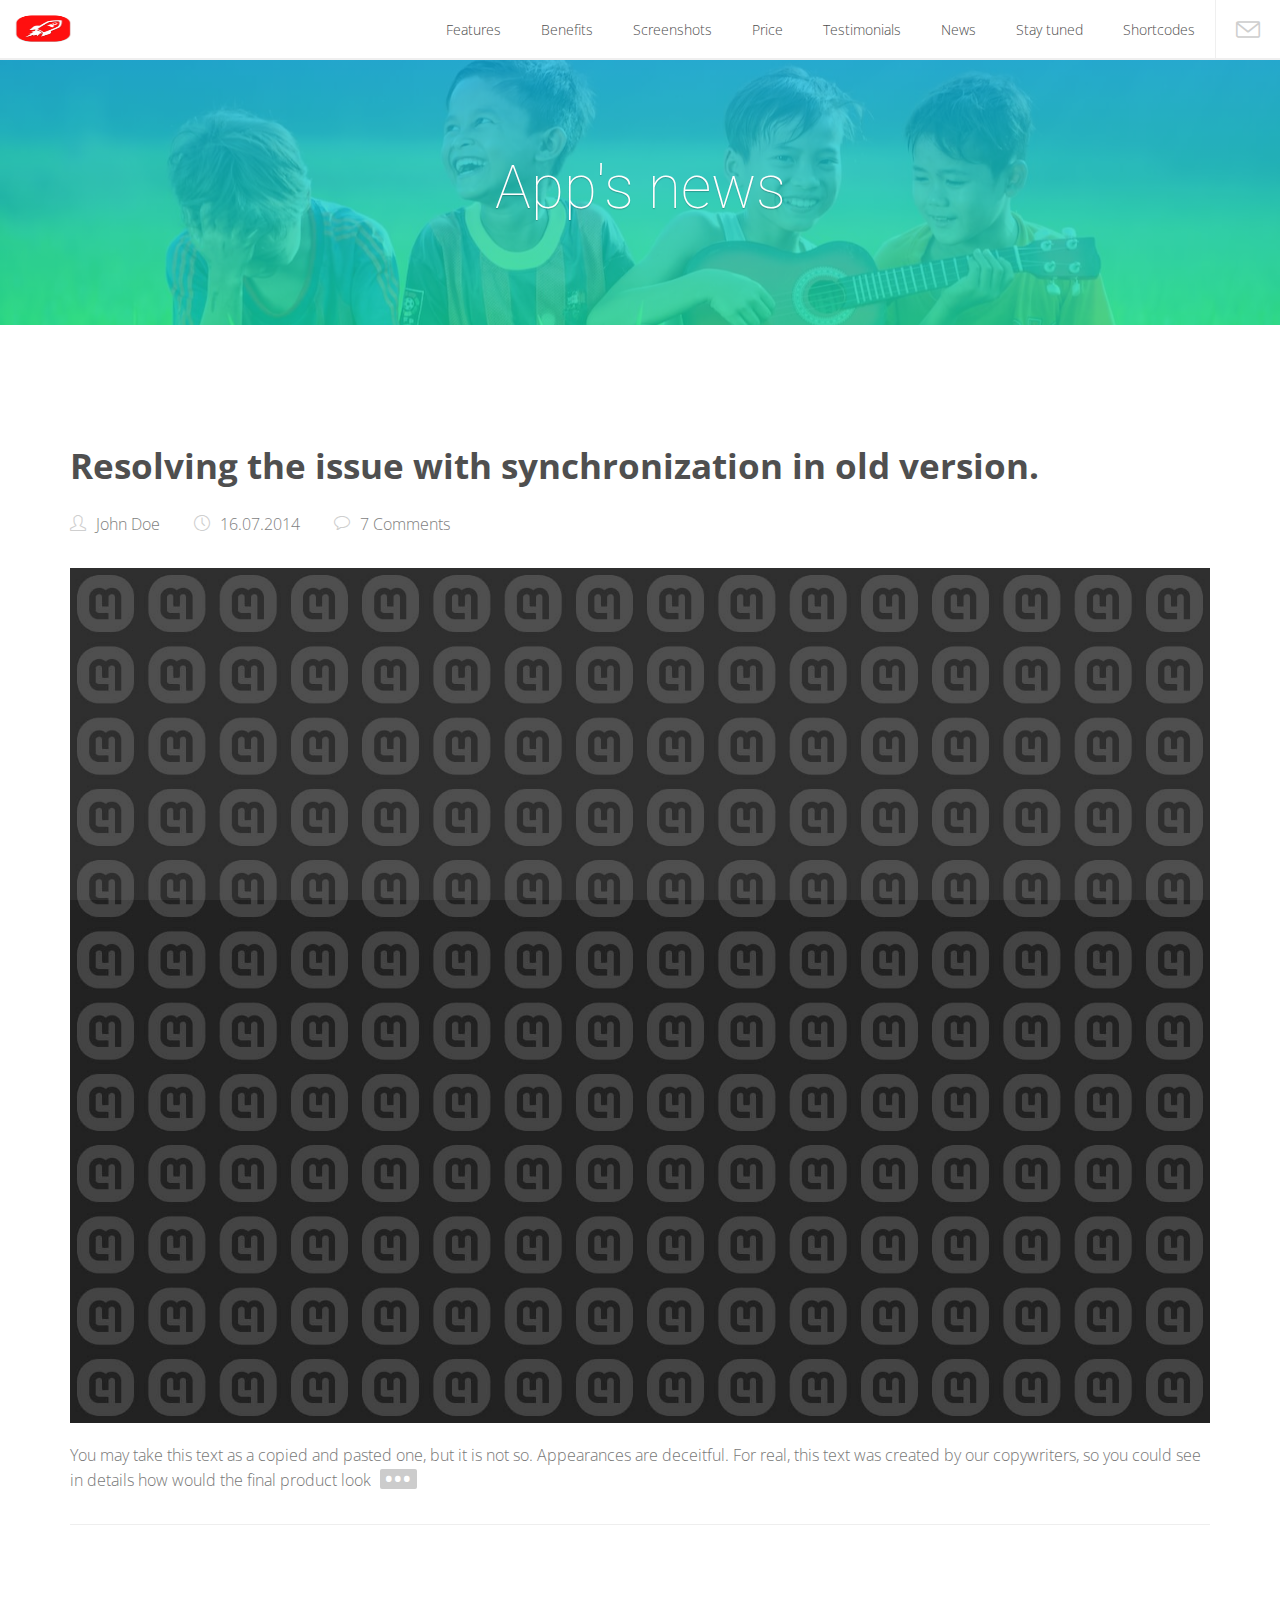
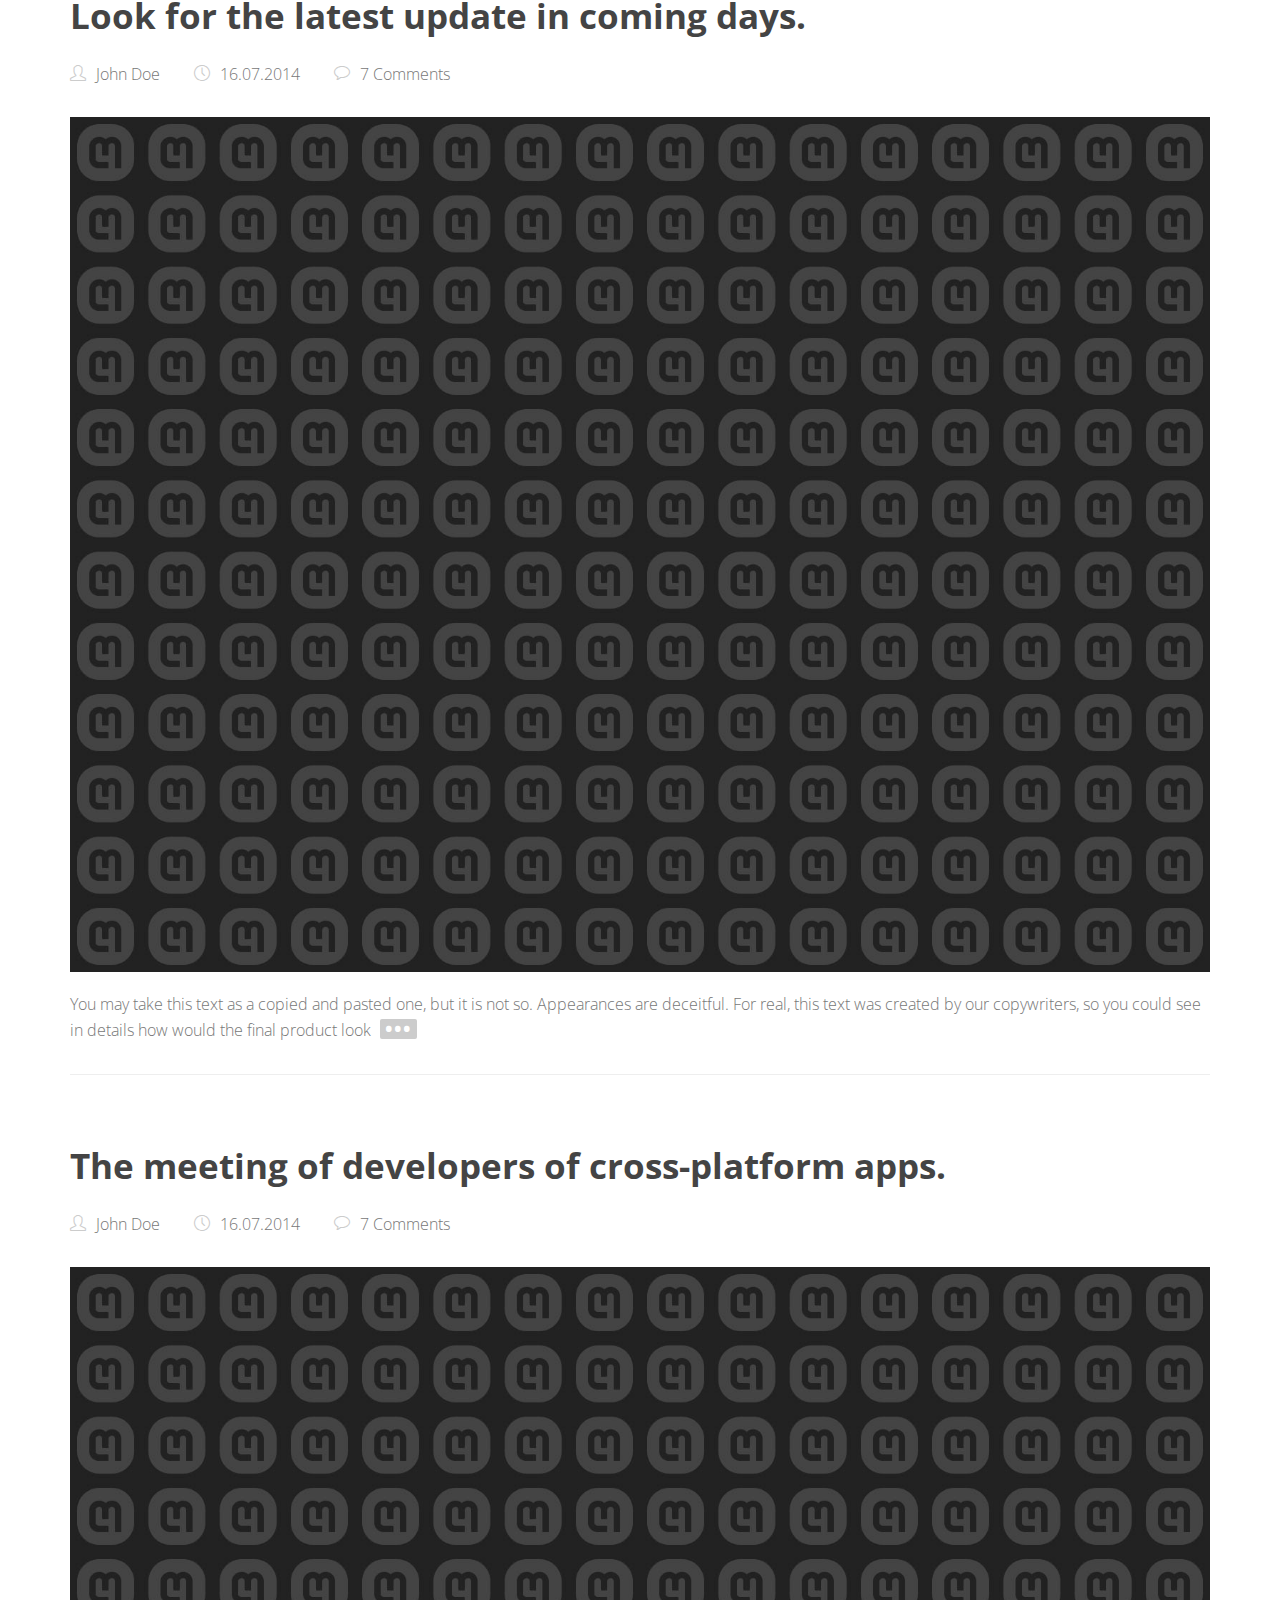
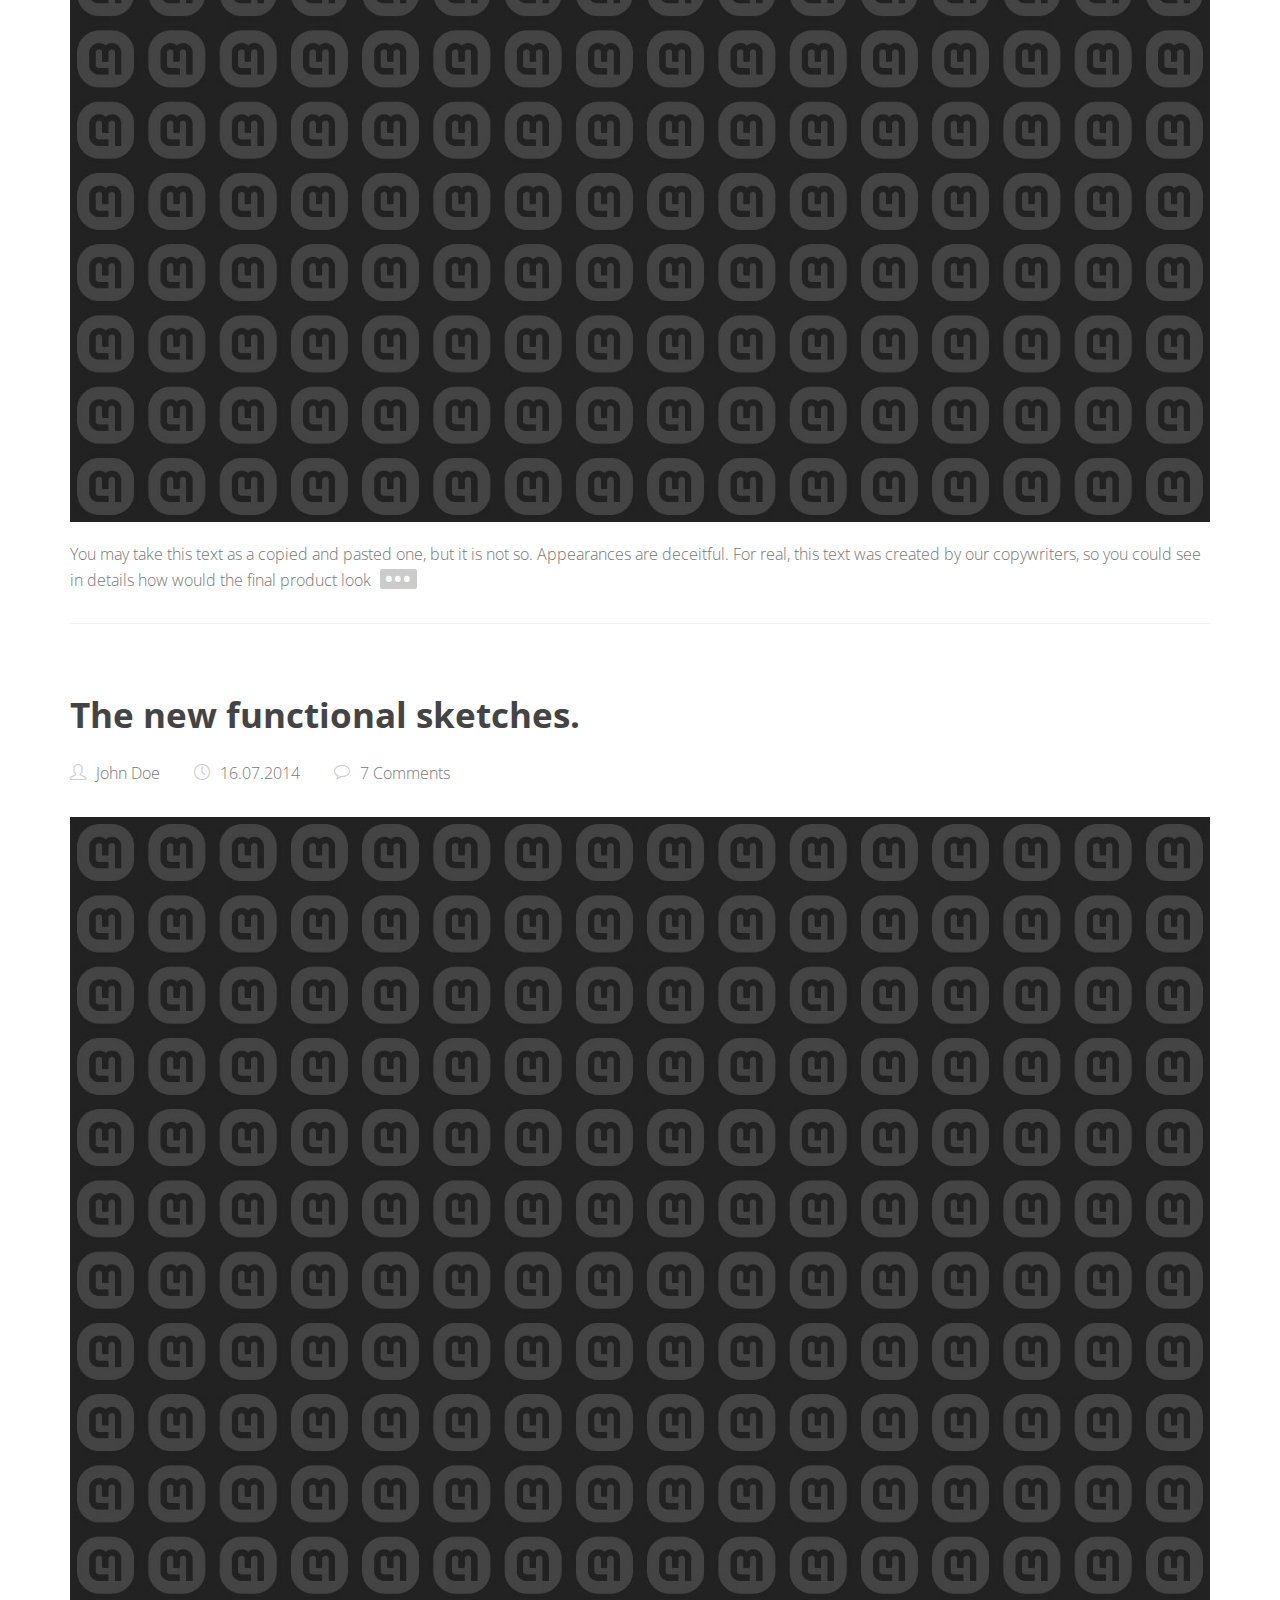
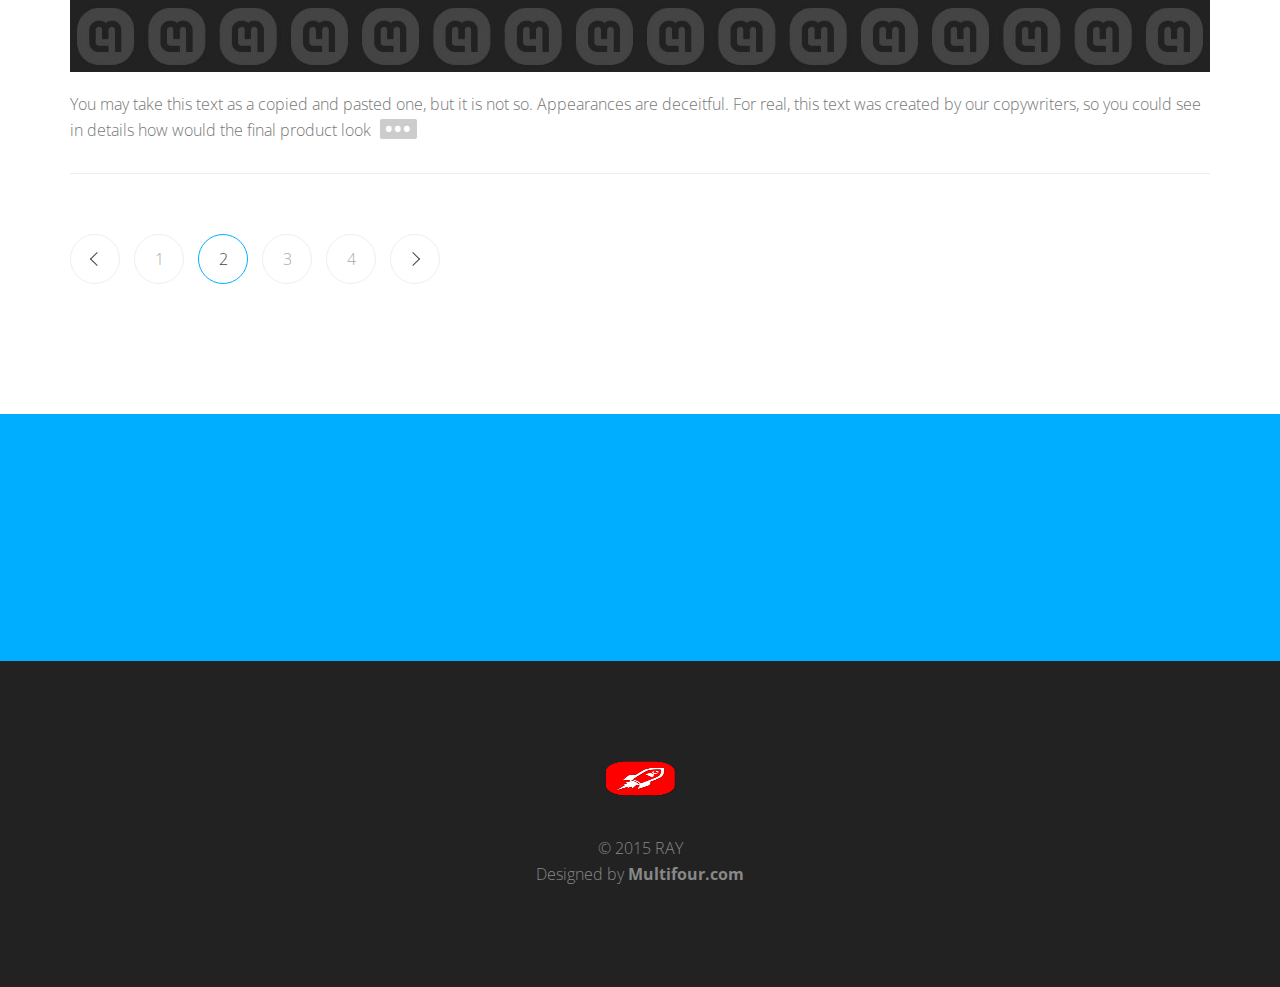
<file: blog-no-sidebar.html>
<!DOCTYPE html>

<html lang="en">
<head>

<!-- Html Page Specific -->
<meta charset="utf-8">
<title>Blog without sidebar | RAY - App Landing Page</title>
<meta name="description" content="RAY - App Landing Page">
<meta name="author" content="Multifour | multifour.com">

<!-- Mobile Specific -->
<meta name="viewport" content="width=device-width, initial-scale=1, maximum-scale=1.0, user-scalable=no">

<!--[if lt IE 9]>
    <script type="text/javascript" src="scripts/html5shiv.js"></script>
<![endif]-->

<!-- CSS -->
<link rel="stylesheet" href="css/bootstrap.min.css"/>
<link rel="stylesheet" href="css/animate.css"/>
<link rel="stylesheet" href="css/simple-line-icons.css"/>
<link rel="stylesheet" href="css/icomoon-soc-icons.css"/>
<link rel="stylesheet" href="css/magnific-popup.css"/>
<link rel="stylesheet" href="css/style.css"/>

<!-- Favicons -->
<link rel="icon" href="images/favicon.png">
<link rel="apple-touch-icon" href="images/apple-touch-icon.png">
<link rel="apple-touch-icon" sizes="72x72" href="images/apple-touch-icon-72x72.png">
<link rel="apple-touch-icon" sizes="114x114" href="images/apple-touch-icon-114x114.png">
</head>

<body>

<!-- PRELOADER -->
<div id="preloader">
	<div class="battery inner">
		<div class="load-line"></div>
	</div>
</div>

<div id="wrap"> 

	<!-- NAVIGATION BEGIN -->
	<nav class="navbar navbar-fixed-top">
			<div class="container_fluid"> 
				<a class="navbar-brand goto" href="index.html#wrap"> <img src="./images/logo_nav.png" alt="Your logo" height="27" width="56" /> </a>
				<a class="contact-btn icon-envelope" data-toggle="modal" data-target="#modalContact"></a>
				<button class="navbar-toggle menu-collapse-btn collapsed" data-toggle="collapse" data-target=".navMenuCollapse"> <span class="icon-bar"></span> <span class="icon-bar"></span> <span class="icon-bar"></span> </button>
				<div class="collapse navbar-collapse navMenuCollapse">
					<ul class="nav">
						<li><a href="index.html#features">Features</a> </li>
						<li><a href="index.html#benefits1">Benefits</a></li>
						<li><a href="index.html#screenshots">Screenshots</a></li>
					<li><a href="index.html#pricing-table">Price</a></li>
					<li><a href="index.html#testimonials">Testimonials</a></li>
						<li><a href="index.html#news">News</a></li>
						<li><a href="index.html#social">Stay tuned</a></li>
						<li><a href="shortcodes.html">Shortcodes</a></li>
					</ul>
				</div>
			</div>
		</nav>
	<!-- NAVIGAION END -->
	
	
	
	<!-- INTRO BEGIN -->
	<header id="blog-intro" class="intro-block bg-color-grad" >
		<div class="container">
			<h1 class="slogan">App's news</h1>
		</div>
		<div class="block-bg" data-stellar-ratio="0.5"></div>
	</header>
	<!-- INTRO END --> 
	
	
	
	
	<!-- BLOG BEGIN -->
	<section id="blog">
		<div class="container">
			<div class="row">
				<div class="col-md-12 blog-content">
					<ul class="news-list post-list">
						<li>
							<h2><a href="single-no-sidebar.html">Resolving the issue with synchronization in old version.</a></h2>
							<div class="news-info">
								<div class="author"><i class="icon icon-user"></i>John Doe</div>
								<div class="date"><i class="icon icon-clock"></i>16.07.2014</div>
								<div class="comments"><i class="icon icon-bubble"></i>7 Comments</div>
							</div>
							<div class="post-content">
								<img src="images/post_img_4.jpg" alt="Resolving the issue with synchronization in old version" class="img-responsive"/>
								<p>You may take this text as a copied and pasted one, but it is not so. Appearances are deceitful. For real, this text was created by our copywriters, so you could see in details how would the final product look
								<a href="single-no-sidebar.html" class="read-more" title="read more">&bull;&bull;&bull;</a></p>
							</div>
						</li>
						<li>
							<h2><a href="single-no-sidebar.html">Look for the latest update in coming days.</a></h2>
							<div class="news-info">
								<div class="author"><i class="icon icon-user"></i>John Doe</div>
								<div class="date"><i class="icon icon-clock"></i>16.07.2014</div>
								<div class="comments"><i class="icon icon-bubble"></i>7 Comments</div>
							</div>
							<div class="post-content">
								<img src="images/post_img_1.jpg" alt="Look for the latest update in coming days" class="img-responsive"/>
								<p>You may take this text as a copied and pasted one, but it is not so. Appearances are deceitful. For real, this text was created by our copywriters, so you could see in details how would the final product look
								<a href="single-no-sidebar.html" class="read-more" title="read more">&bull;&bull;&bull;</a></p>
							</div>
						</li>
						<li>
							<h2><a href="single-no-sidebar.html">The meeting of developers of cross-platform apps.</a></h2>
							<div class="news-info">
								<div class="author"><i class="icon icon-user"></i>John Doe</div>
								<div class="date"><i class="icon icon-clock"></i>16.07.2014</div>
								<div class="comments"><i class="icon icon-bubble"></i>7 Comments</div>
							</div>
							<div class="post-content">
								<img src="images/post_img_2.jpg" alt="The meeting of developers of cross-platform apps" class="img-responsive"/>
								<p>You may take this text as a copied and pasted one, but it is not so. Appearances are deceitful. For real, this text was created by our copywriters, so you could see in details how would the final product look
								<a href="single-no-sidebar.html" class="read-more" title="read more">&bull;&bull;&bull;</a></p>
							</div>
						</li>
						<li>
							<h2><a href="single-no-sidebar.html">The new functional sketches.</a></h2>
							<div class="news-info">
								<div class="author"><i class="icon icon-user"></i>John Doe</div>
								<div class="date"><i class="icon icon-clock"></i>16.07.2014</div>
								<div class="comments"><i class="icon icon-bubble"></i>7 Comments</div>
							</div>
							<div class="post-content">
								<img src="images/post_img_3.jpg" alt="The new functional sketches" class="img-responsive"/>
								<p>You may take this text as a copied and pasted one, but it is not so. Appearances are deceitful. For real, this text was created by our copywriters, so you could see in details how would the final product look
								<a href="single-no-sidebar.html" class="read-more" title="read more">&bull;&bull;&bull;</a></p>
							</div>
						</li>
					</ul>
					
					<ul class="post-pagination">
						<li class="prev"><a href="#">&nbsp;</a></li>
						<li><a href="#">1</a></li>
						<li class="active"><a href="#">2</a></li>
						<li><a href="#">3</a></li>
						<li><a href="#">4</a></li>
						<li class="next"><a href="#">&nbsp;</a></li>
					</ul>
					
				</div>
			</div>
		</div>
	</section>
	<!-- BLOG END -->
	
	
	
	<!-- DOWNLOAD BEGIN -->
	<section id="download" class="bg-color-main">
		<div class="container-fluid wow fadeInDown">
			<a href="index.html#wrap" class="goto">
				<h2><i class="icon soc-icon-apple"></i>Download App</h2>
			</a>
		</div>
		<div class="block-bg" data-stellar-ratio="0.5"></div>
	</section>
	<!-- DOWNLOAD END -->
	
	
	
	<!-- FOOTER BEGIN -->
	<footer id="footer">
		<div class="container"> 
			<a href="index.html#wrap" class="logo goto"> <img src="./images/logo_small.png" alt="Your Logo" height="35" width="72"/> </a>
			<p class="copyright">&copy; 2015 RAY <br>
			Designed by <a href="http://multifour.com/" target="_blank">Multifour.com</a></p>
		</div>
	</footer>
	<!-- FOOTER END --> 
	
</div>


<!-- MODALS BEGIN--> 

<!-- subscribe modal-->
<div class="modal fade" id="modalMessage" tabindex="-1" role="dialog" aria-hidden="true">
	<div class="modal-dialog">
		<div class="modal-content">
			<button type="button" class="close" data-dismiss="modal" aria-hidden="true">&times;</button>
			<h3 class="modal-title"></h3>
		</div>
	</div>
</div>

<!-- contact modal-->
<div class="modal fade" id="modalContact" tabindex="-1" role="dialog" aria-hidden="true">
	<div class="modal-dialog">
		<div class="modal-content">
			<button type="button" class="close" data-dismiss="modal" aria-hidden="true">&times;</button>
			<h3 class="modal-title">Contact</h3>
			<form action="scripts/contact.php" role="form"  id="contact_form">
						<div class="form-group">
							<input type="text" class="form-control" id="contact_name" placeholder="Full name" name="name">
						</div>
						<div class="form-group">
							<input type="email" class="form-control" id="contact_email" placeholder="Email Address" name="email">
						</div>
						<div class="form-group">
							<textarea class="form-control" rows="3" placeholder="Your message or question" id="contact_message" name="message"></textarea>
						</div>
						<button type="submit" id="contact_submit" data-loading-text="&bull;&bull;&bull;"> <i class="icon icon-paper-plane"></i></button>
					</form>
		</div>
	</div>
</div>

<!-- MODALS END-->


<!-- JavaScript --> 
<script src="scripts/jquery-1.8.2.min.js"></script> 
<script src="scripts/bootstrap.min.js"></script> 
<script src="scripts/owl.carousel.min.js"></script> 
<script src="scripts/jquery.validate.min.js"></script> 
<script src="scripts/wow.min.js"></script> 
<script src="scripts/smoothscroll.js"></script> 
<script src="scripts/jquery.smooth-scroll.min.js"></script> 
<script src="scripts/jquery.superslides.min.js"></script>
<script src="scripts/placeholders.jquery.min.js"></script>
<script src="scripts/jquery.magnific-popup.min.js"></script>
<script src="scripts/jquery.stellar.min.js"></script>
<script src="scripts/retina.min.js"></script>
<script src="scripts/typed.js"></script>
<script src="scripts/custom.js"></script> 

<!--[if lte IE 9]>
	<script src="scripts/respond.min.js"></script>
<![endif]-->
</body>
</html>
</file>
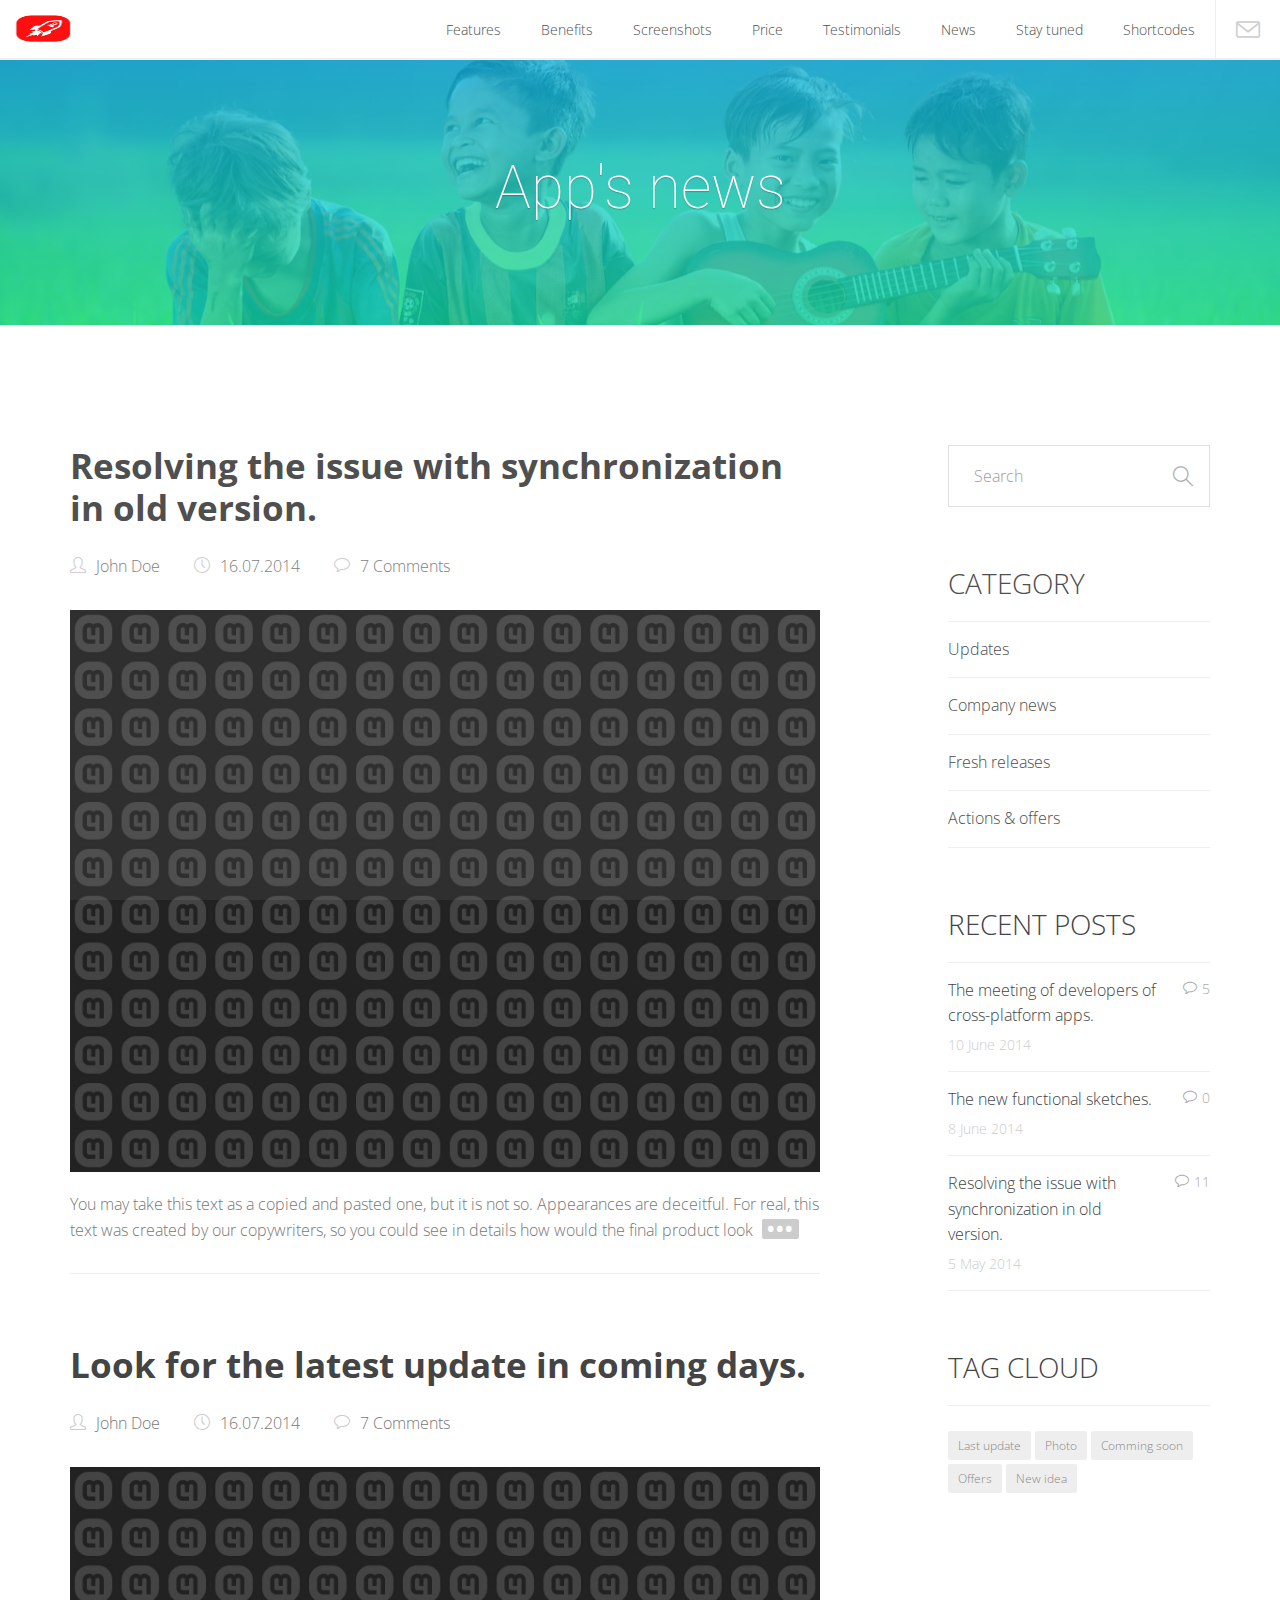
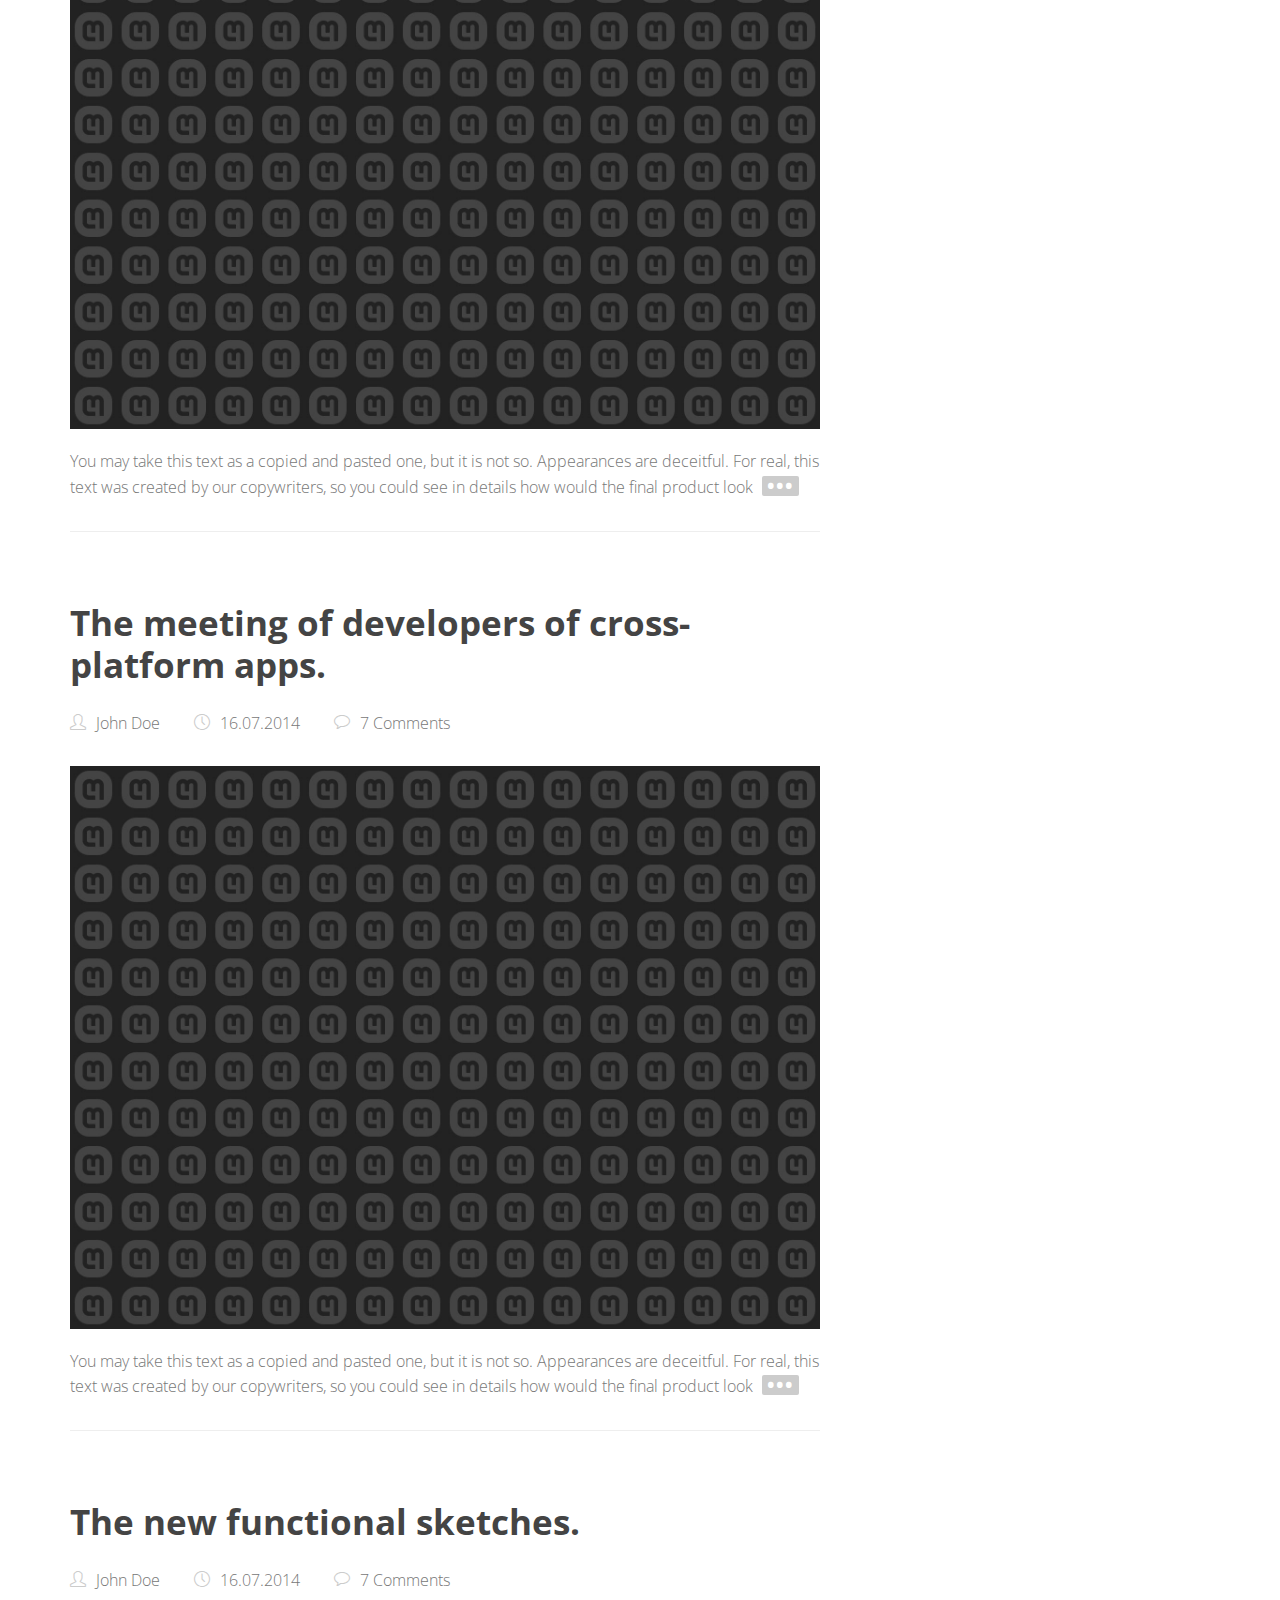
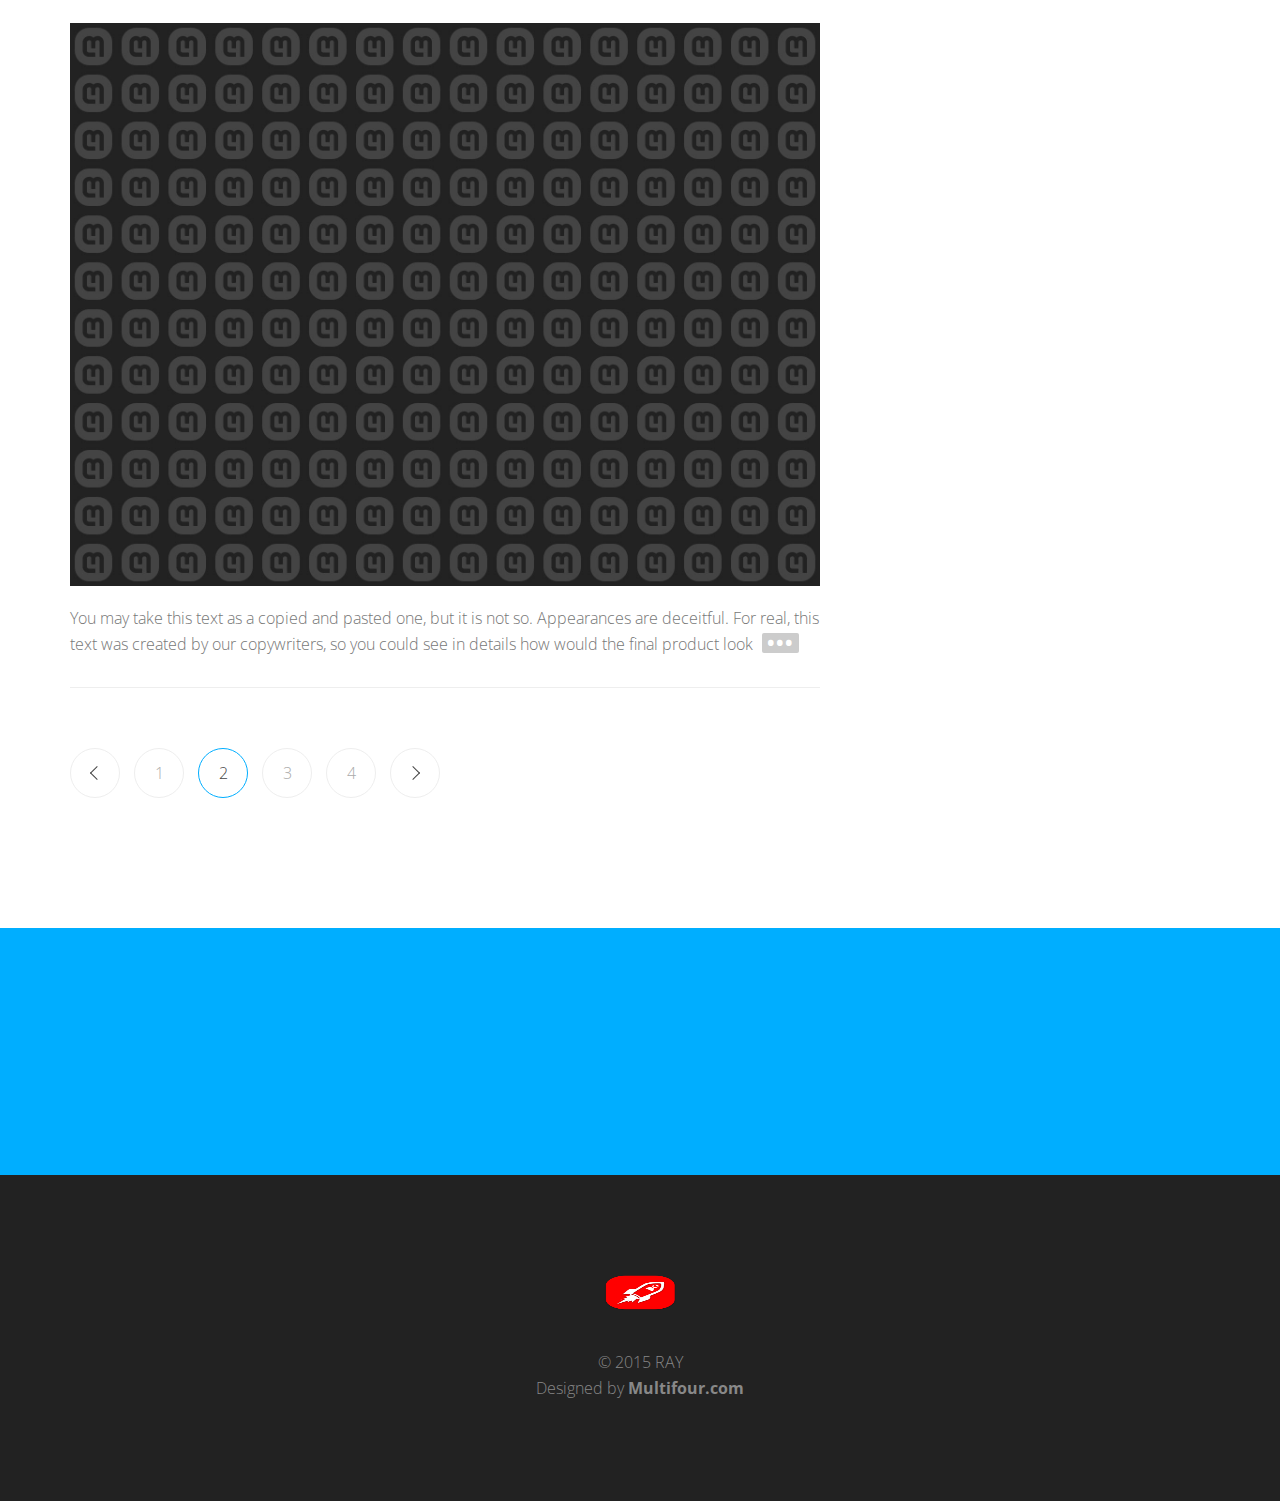
<file: blog.html>
<!DOCTYPE html>

<html lang="en">
<head>

<!-- Html Page Specific -->
<meta charset="utf-8">
<title>Blog | RAY - App Landing Page</title>
<meta name="description" content="RAY - App Landing Page">
<meta name="author" content="Multifour | multifour.com">

<!-- Mobile Specific -->
<meta name="viewport" content="width=device-width, initial-scale=1, maximum-scale=1.0, user-scalable=no">

<!--[if lt IE 9]>
    <script type="text/javascript" src="scripts/html5shiv.js"></script>
<![endif]-->

<!-- CSS -->
<link rel="stylesheet" href="css/bootstrap.min.css"/>
<link rel="stylesheet" href="css/animate.css"/>
<link rel="stylesheet" href="css/simple-line-icons.css"/>
<link rel="stylesheet" href="css/icomoon-soc-icons.css"/>
<link rel="stylesheet" href="css/magnific-popup.css"/>
<link rel="stylesheet" href="css/style.css"/>

<!-- Favicons -->
<link rel="icon" href="images/favicon.png">
<link rel="apple-touch-icon" href="images/apple-touch-icon.png">
<link rel="apple-touch-icon" sizes="72x72" href="images/apple-touch-icon-72x72.png">
<link rel="apple-touch-icon" sizes="114x114" href="images/apple-touch-icon-114x114.png">
</head>

<body>

<!-- PRELOADER -->
<div id="preloader">
	<div class="battery inner">
		<div class="load-line"></div>
	</div>
</div>

<div id="wrap"> 

	<!-- NAVIGATION BEGIN -->
	<nav class="navbar navbar-fixed-top">
			<div class="container_fluid"> 
				<a class="navbar-brand goto" href="index.html#wrap"> <img src="./images/logo_nav.png" alt="Your logo" height="27" width="56" /> </a>
				<a class="contact-btn icon-envelope" data-toggle="modal" data-target="#modalContact"></a>
				<button class="navbar-toggle menu-collapse-btn collapsed" data-toggle="collapse" data-target=".navMenuCollapse"> <span class="icon-bar"></span> <span class="icon-bar"></span> <span class="icon-bar"></span> </button>
				<div class="collapse navbar-collapse navMenuCollapse">
					<ul class="nav">
						<li><a href="index.html#features">Features</a> </li>
						<li><a href="index.html#benefits1">Benefits</a></li>
						<li><a href="index.html#screenshots">Screenshots</a></li>
					<li><a href="index.html#pricing-table">Price</a></li>
					<li><a href="index.html#testimonials">Testimonials</a></li>
						<li><a href="index.html#news">News</a></li>
						<li><a href="index.html#social">Stay tuned</a></li>
						<li><a href="shortcodes.html">Shortcodes</a></li>
					</ul>
				</div>
			</div>
		</nav>
	<!-- NAVIGAION END -->
	
	
	
	<!-- INTRO BEGIN -->
	<header id="blog-intro" class="intro-block bg-color-grad" >
		<div class="container">
			<h1 class="slogan">App's news</h1>
		</div>
		<div class="block-bg" data-stellar-ratio="0.5"></div>
	</header>
	<!-- INTRO END --> 
	
	
	
	
	<!-- BLOG BEGIN -->
	<section id="blog">
		<div class="container">
			<div class="row">
				<div class="col-md-8 blog-content-sidebar">
					<ul class="news-list post-list">
						<li>
							<h2><a href="single.html">Resolving the issue with synchronization in old version.</a></h2>
							<div class="news-info">
								<div class="author"><i class="icon icon-user"></i>John Doe</div>
								<div class="date"><i class="icon icon-clock"></i>16.07.2014</div>
								<div class="comments"><i class="icon icon-bubble"></i>7 Comments</div>
							</div>
							<div class="post-content">
								<img src="images/post_img_4.jpg" alt="Resolving the issue with synchronization in old version" class="img-responsive"/>
								<p>You may take this text as a copied and pasted one, but it is not so. Appearances are deceitful. For real, this text was created by our copywriters, so you could see in details how would the final product look
								<a href="single.html" class="read-more" title="read more">&bull;&bull;&bull;</a></p>
							</div>
						</li>
						<li>
							<h2><a href="single.html">Look for the latest update in coming days.</a></h2>
							<div class="news-info">
								<div class="author"><i class="icon icon-user"></i>John Doe</div>
								<div class="date"><i class="icon icon-clock"></i>16.07.2014</div>
								<div class="comments"><i class="icon icon-bubble"></i>7 Comments</div>
							</div>
							<div class="post-content">
								<img src="images/post_img_1.jpg" alt="Look for the latest update in coming days" class="img-responsive"/>
								<p>You may take this text as a copied and pasted one, but it is not so. Appearances are deceitful. For real, this text was created by our copywriters, so you could see in details how would the final product look
								<a href="single.html" class="read-more" title="read more">&bull;&bull;&bull;</a></p>
							</div>
						</li>
						<li>
							<h2><a href="single.html">The meeting of developers of cross-platform apps.</a></h2>
							<div class="news-info">
								<div class="author"><i class="icon icon-user"></i>John Doe</div>
								<div class="date"><i class="icon icon-clock"></i>16.07.2014</div>
								<div class="comments"><i class="icon icon-bubble"></i>7 Comments</div>
							</div>
							<div class="post-content">
								<img src="images/post_img_2.jpg" alt="The meeting of developers of cross-platform apps" class="img-responsive"/>
								<p>You may take this text as a copied and pasted one, but it is not so. Appearances are deceitful. For real, this text was created by our copywriters, so you could see in details how would the final product look
								<a href="single.html" class="read-more" title="read more">&bull;&bull;&bull;</a></p>
							</div>
						</li>
						<li>
							<h2><a href="single.html">The new functional sketches.</a></h2>
							<div class="news-info">
								<div class="author"><i class="icon icon-user"></i>John Doe</div>
								<div class="date"><i class="icon icon-clock"></i>16.07.2014</div>
								<div class="comments"><i class="icon icon-bubble"></i>7 Comments</div>
							</div>
							<div class="post-content">
								<img src="images/post_img_3.jpg" alt="The new functional sketches" class="img-responsive"/>
								<p>You may take this text as a copied and pasted one, but it is not so. Appearances are deceitful. For real, this text was created by our copywriters, so you could see in details how would the final product look
								<a href="single.html" class="read-more" title="read more">&bull;&bull;&bull;</a></p>
							</div>
						</li>
					</ul>
					
					<ul class="post-pagination">
						<li class="prev"><a href="#">&nbsp;</a></li>
						<li><a href="#">1</a></li>
						<li class="active"><a href="#">2</a></li>
						<li><a href="#">3</a></li>
						<li><a href="#">4</a></li>
						<li class="next"><a href="#">&nbsp;</a></li>
					</ul>
					
				</div>
				<aside class="col-md-3 col-md-offset-1 blog-sidebar">
		<div class="search">
			<form id="search_form">
				<div class="input-group">
					<input class="form-control" type="text" name="search" placeholder="Search " value="">
					<div class="input-group-btn">
						<button type="submit" class="icon-magnifier btn"></button>
					</div>
				</div>
			</form>
		</div>
		<div class="widget category">
			<h3>Category</h3>
			<ul>
				<li><a href="#">Updates</a></li>
				<li><a href="#">Company news</a></li>
				<li><a href="#">Fresh releases</a></li>
				<li><a href="#">Actions &amp; offers</a></li>
			</ul>
		</div>
		<div class="widget recent_posts">
			<h3>Recent posts</h3>
			<ul>
				<li>
					<a href="#">The meeting of developers of cross-platform apps.</a>
					<span class="date">10 June 2014</span>
					<span class="comments"><i class="icon icon-bubble"></i>5</span>
				</li>
				<li>
					<a href="#">The new functional sketches.</a>
					<span class="date">8 June 2014</span>
					<span class="comments"><i class="icon icon-bubble"></i>0</span>
				</li>
				<li>
					<a href="#">Resolving the issue with synchronization in old version.</a>
					<span class="date">5 May 2014</span>
					<span class="comments"><i class="icon icon-bubble"></i>11</span>
				</li>
			</ul>
		</div>
		<div class="widget tag_cloud">
			<h3>Tag cloud</h3>
			<ul class="tags">
				<li><a href="#">Last update</a></li>
				<li><a href="#">Photo</a></li>
				<li><a href="#">Comming soon</a></li>
				<li><a href="#">Offers</a></li>
				<li><a href="#">New idea</a></li>
			</ul>
		</div>
				</aside>
			</div>
		</div>
	</section>
	<!-- BLOG END -->
	
	
	
	<!-- DOWNLOAD BEGIN -->
	<section id="download" class="bg-color-main">
		<div class="container-fluid wow fadeInDown">
			<a href="index.html#wrap" class="goto">
				<h2><i class="icon soc-icon-apple"></i>Download App</h2>
			</a>
		</div>
		<div class="block-bg" data-stellar-ratio="0.5"></div>
	</section>
	<!-- DOWNLOAD END -->
	
	
	
	<!-- FOOTER BEGIN -->
	<footer id="footer">
		<div class="container"> 
			<a href="index.html#wrap" class="logo goto"> <img src="./images/logo_small.png" alt="Your Logo" height="35" width="72"/> </a>
			<p class="copyright">&copy; 2015 RAY <br>
			Designed by <a href="http://multifour.com/" target="_blank">Multifour.com</a></p>
		</div>
	</footer>
	<!-- FOOTER END --> 
	
</div>


<!-- MODALS BEGIN--> 

<!-- subscribe modal-->
<div class="modal fade" id="modalMessage" tabindex="-1" role="dialog" aria-hidden="true">
	<div class="modal-dialog">
		<div class="modal-content">
			<button type="button" class="close" data-dismiss="modal" aria-hidden="true">&times;</button>
			<h3 class="modal-title"></h3>
		</div>
	</div>
</div>

<!-- contact modal-->
<div class="modal fade" id="modalContact" tabindex="-1" role="dialog" aria-hidden="true">
	<div class="modal-dialog">
		<div class="modal-content">
			<button type="button" class="close" data-dismiss="modal" aria-hidden="true">&times;</button>
			<h3 class="modal-title">Contact</h3>
			<form action="scripts/contact.php" role="form"  id="contact_form">
						<div class="form-group">
							<input type="text" class="form-control" id="contact_name" placeholder="Full name" name="name">
						</div>
						<div class="form-group">
							<input type="email" class="form-control" id="contact_email" placeholder="Email Address" name="email">
						</div>
						<div class="form-group">
							<textarea class="form-control" rows="3" placeholder="Your message or question" id="contact_message" name="message"></textarea>
						</div>
						<button type="submit" id="contact_submit" data-loading-text="&bull;&bull;&bull;"> <i class="icon icon-paper-plane"></i></button>
					</form>
		</div>
	</div>
</div>

<!-- MODALS END-->


<!-- JavaScript --> 
<script src="scripts/jquery-1.8.2.min.js"></script> 
<script src="scripts/bootstrap.min.js"></script> 
<script src="scripts/owl.carousel.min.js"></script> 
<script src="scripts/jquery.validate.min.js"></script> 
<script src="scripts/wow.min.js"></script> 
<script src="scripts/smoothscroll.js"></script> 
<script src="scripts/jquery.smooth-scroll.min.js"></script> 
<script src="scripts/jquery.superslides.min.js"></script>
<script src="scripts/placeholders.jquery.min.js"></script>
<script src="scripts/jquery.magnific-popup.min.js"></script>
<script src="scripts/jquery.stellar.min.js"></script>
<script src="scripts/retina.min.js"></script>
<script src="scripts/typed.js"></script>
<script src="scripts/custom.js"></script> 

<!--[if lte IE 9]>
	<script src="scripts/respond.min.js"></script>
<![endif]-->
</body>
</html>
</file>
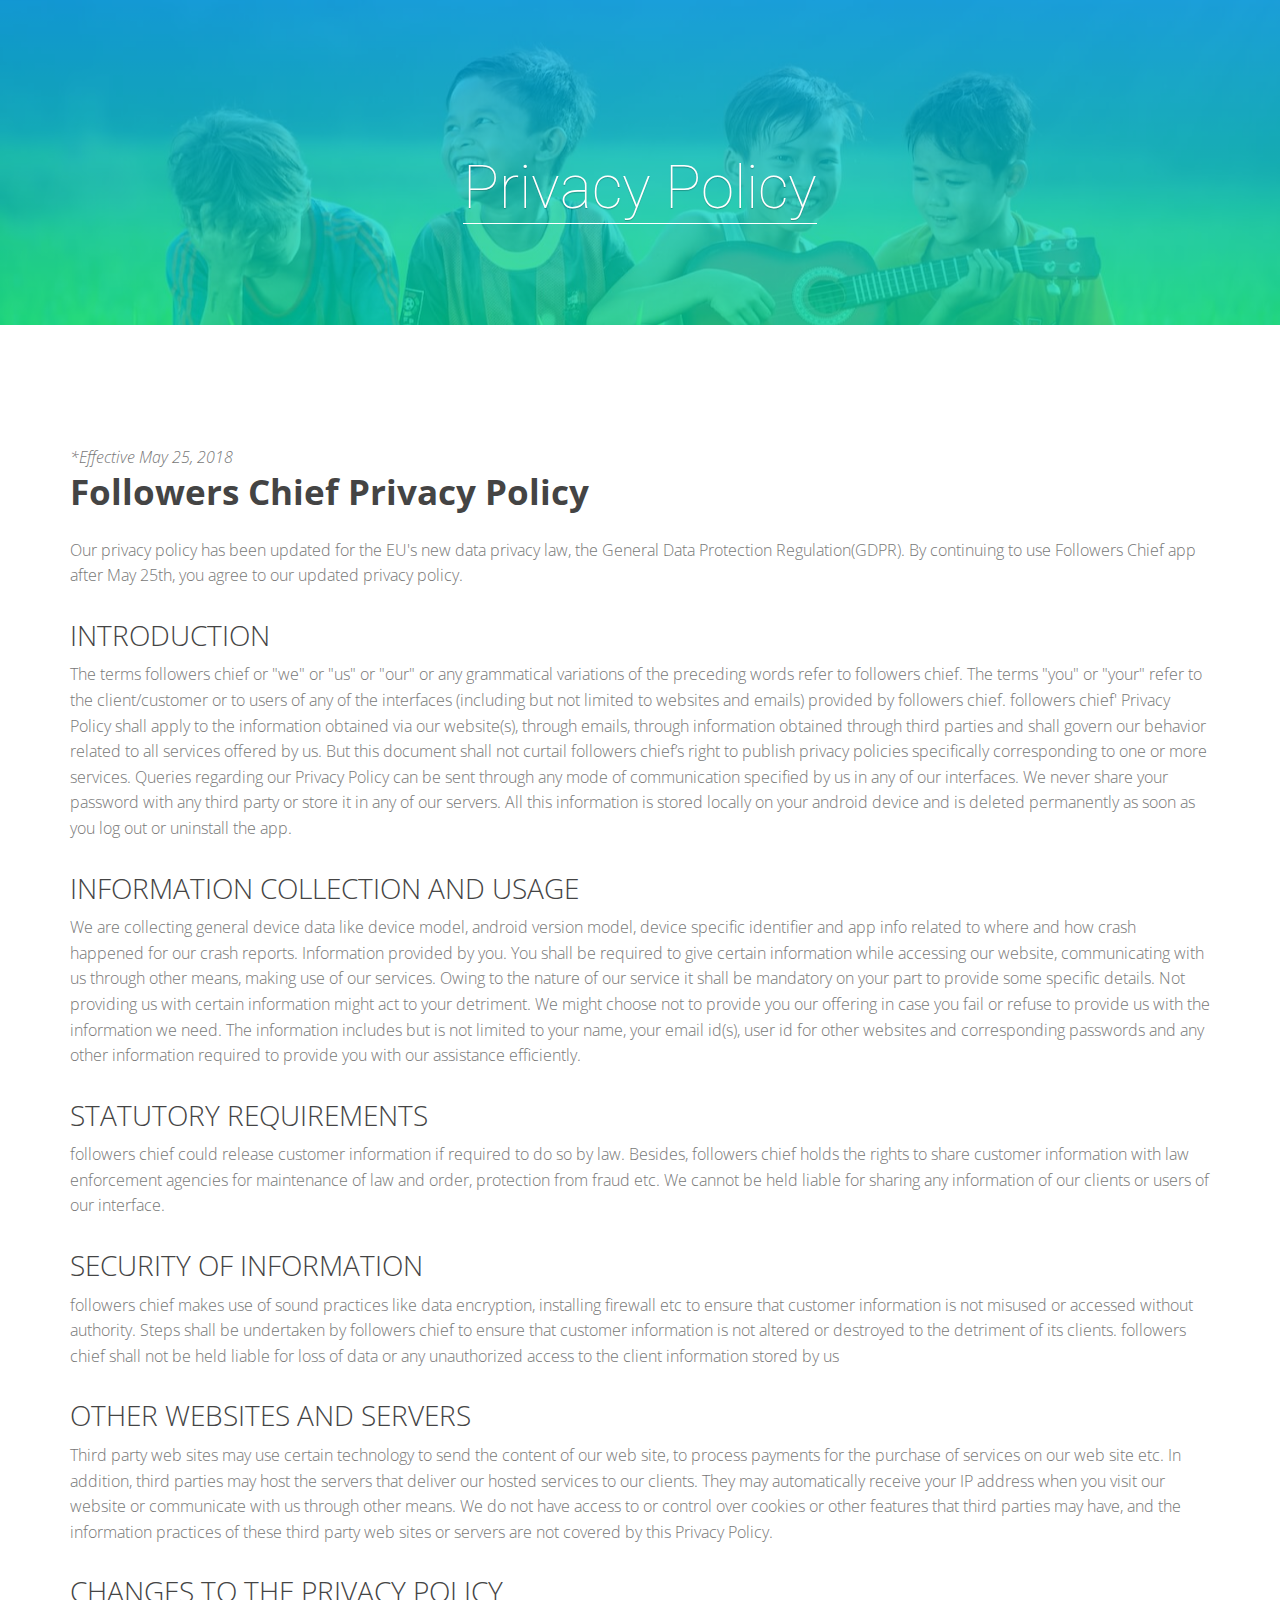
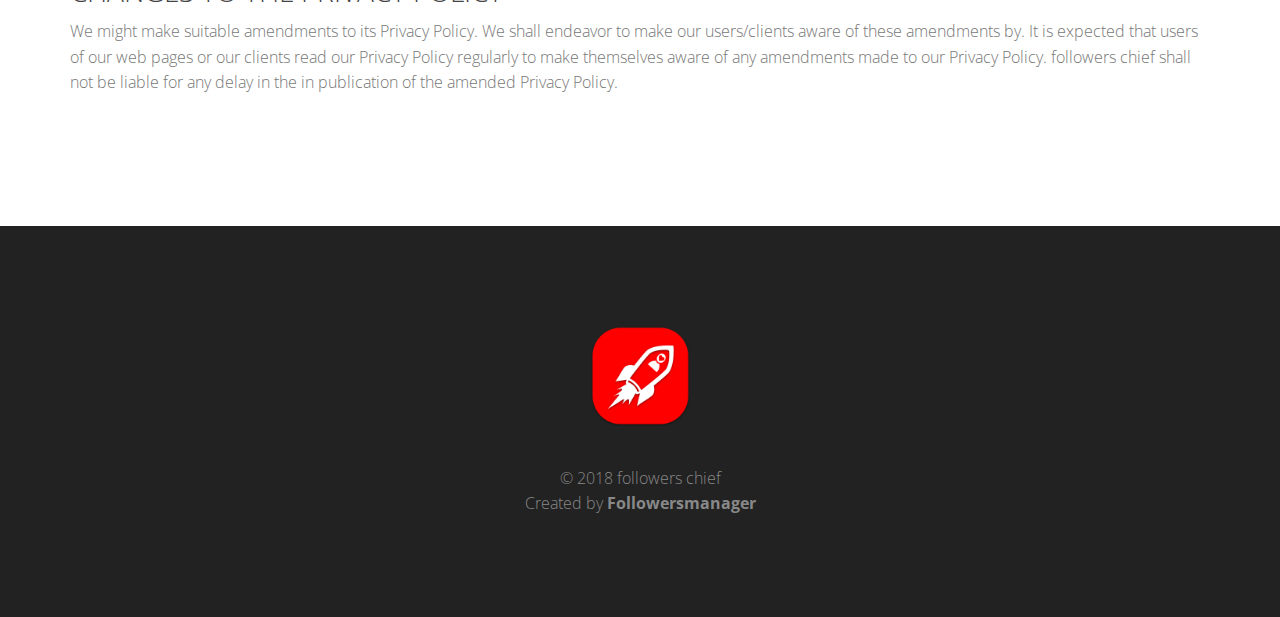
<file: followerschiefprivacypolicy.html>
<!DOCTYPE html>

<html lang="en">
<head>

<!-- Html Page Specific -->
<meta charset="utf-8">
<title>Privacy Policy</title>
<meta name="description" content="Followers Chiefs Privacy Policy">
<meta name="author" content="Followersmanager.com">

<!-- Mobile Specific -->
<meta name="viewport" content="width=device-width, initial-scale=1, maximum-scale=1.0, user-scalable=no">

<!--[if lt IE 9]>
    <script type="text/javascript" src="scripts/html5shiv.js"></script>
<![endif]-->

<!-- CSS -->
<link rel="stylesheet" href="css/bootstrap.min.css"/>
<link rel="stylesheet" href="css/animate.css"/>
<link rel="stylesheet" href="css/simple-line-icons.css"/>
<link rel="stylesheet" href="css/icomoon-soc-icons.css"/>
<link rel="stylesheet" href="css/magnific-popup.css"/>
<link rel="stylesheet" href="css/style.css"/>

<!-- Favicons -->
<link rel="icon" href="images/favicon.png">
<link rel="apple-touch-icon" href="images/apple-touch-icon.png">
<link rel="apple-touch-icon" sizes="72x72" href="images/apple-touch-icon-72x72.png">
<link rel="apple-touch-icon" sizes="114x114" href="images/apple-touch-icon-114x114.png">
</head>

<body>



	
	<!-- INTRO BEGIN -->
	<header id="blog-intro" class="intro-block bg-color-grad" >
		<div class="container">
			<h1 class="slogan"><a>Privacy Policy</a></h1>
		</div>
		<div class="block-bg" data-stellar-ratio="0.5"></div>
	</header>
	<!-- INTRO END --> 
	
	<!-- BLOG BEGIN -->
	<section id="blog">
		<div class="container">
			<div class="row">
				<div class="col-md-12 single-content">
					<i>*Effective May 25, 2018</i>

					<h2 class="head">Followers Chief  Privacy Policy</h2> 
					
					<div class="post-content"> 
						<p> 
 
Our privacy policy has been updated for the EU's new data privacy law, the General Data Protection Regulation(GDPR). By continuing to use Followers Chief app after May 25th, you agree to our updated privacy policy.
						<h3>INTRODUCTION</h3>

	The terms followers chief or "we" or "us" or "our" or any grammatical variations of the preceding words refer to followers chief. The terms "you" or "your" refer to the client/customer or to users of any of the interfaces (including but not limited to websites and emails) provided by followers chief.
followers chief' Privacy Policy shall apply to the information obtained via our website(s), through emails, through information obtained through third parties and shall govern our behavior related to all services offered by us. But this document shall not curtail followers chief’s right to publish privacy policies specifically corresponding to one or more services.
Queries regarding our Privacy Policy can be sent through any mode of communication specified by us in any of our interfaces.
We never share your password with any third party or store it in any of our servers. All this information is stored locally on your android device and is deleted permanently as soon as you log out or uninstall the app.

<h3>Information Collection and Usage</h3>

We are collecting general device data like device model, android version model, device specific identifier and app info related to where and how crash happened for our crash reports. Information provided by you. You shall be required to give certain information while accessing our website, communicating with us through other means, making use of our services. Owing to the nature of our service it shall be mandatory on your part to provide some specific details. Not providing us with certain information might act to your detriment. We might choose not to provide you our offering in case you fail or refuse to provide us with the information we need. The information includes but is not limited to your name, your email id(s), user id for other websites and corresponding passwords and any other information required to provide you with our assistance efficiently.



<h3>Statutory Requirements</h3>

	 followers chief could release customer information if required to do so by law. Besides, followers chief holds the rights to share customer information with law enforcement agencies for maintenance of law and order, protection from fraud etc. We cannot be held liable for sharing any information of our clients or users of our interface.

<h3>Security of Information</h3>

	followers chief makes use of sound practices like data encryption, installing firewall etc to ensure that customer information is not misused or accessed without authority. Steps shall be undertaken by followers chief to ensure that customer information is not altered or destroyed to the detriment of its clients. followers chief shall not be held liable for loss of data or any unauthorized access to the client information stored by us

<h3>Other websites and Servers</h3>

	Third party web sites may use certain technology to send the content of our web site, to process payments for the purchase of services on our web site etc. In addition, third parties may host the servers that deliver our hosted services to our clients. They may automatically receive your IP address when you visit our website or communicate with us through other means. We do not have access to or control over cookies or other features that third parties may have, and the information practices of these third party web sites or servers are not covered by this Privacy Policy.

<h3>Changes to the Privacy Policy</h3>

	We might make suitable amendments to its Privacy Policy. We shall endeavor to make our users/clients aware of these amendments by. It is expected that users of our web pages or our clients read our Privacy Policy regularly to make themselves aware of any amendments made to our Privacy Policy. followers chief shall not be liable for any delay in the in publication of the amended Privacy Policy. </p>
					</div>
					
					
					
				</div>
			</div>
		</div>
	</section>
	<!-- BLOG END --> 
	
	
	
	<!-- FOOTER BEGIN -->
	<footer id="footer">
		<div class="container"> <a  class="logo goto"> <img src="./images/logo_small.png" alt="Your Logo" height="100" width="100"/> </a>
			<p class="copyright">&copy; 2018 followers chief <br>
				Created by <a>Followersmanager</a></p>
		</div>
	</footer>
	<!-- FOOTER END --> 
	
</div>

<!-- MODALS BEGIN--> 

<!-- subscribe modal-->
<div class="modal fade" id="modalMessage" tabindex="-1" role="dialog" aria-hidden="true">
	<div class="modal-dialog">
		<div class="modal-content">
			<button type="button" class="close" data-dismiss="modal" aria-hidden="true">&times;</button>
			<h3 class="modal-title"></h3>
		</div>
	</div>
</div>

<!-- contact modal-->
<div class="modal fade" id="modalContact" tabindex="-1" role="dialog" aria-hidden="true">
	<div class="modal-dialog">
		<div class="modal-content">
			<button type="button" class="close" data-dismiss="modal" aria-hidden="true">&times;</button>
			<h3 class="modal-title">Contact</h3>
			<form action="scripts/contact.php" role="form"  id="contact_form">
				<div class="form-group">
					<input type="text" class="form-control" id="contact_name" placeholder="Full name" name="name">
				</div>
				<div class="form-group">
					<input type="email" class="form-control" id="contact_email" placeholder="Email Address" name="email">
				</div>
				<div class="form-group">
					<textarea class="form-control" rows="3" placeholder="Your message or question" id="contact_message" name="message"></textarea>
				</div>
				<button type="submit" id="contact_submit" data-loading-text="&bull;&bull;&bull;"> <i class="icon icon-paper-plane"></i></button>
			</form>
		</div>
	</div>
</div>

<!-- MODALS END--> 

<!-- JavaScript --> 
<script src="scripts/jquery-1.8.2.min.js"></script> 
<script src="scripts/bootstrap.min.js"></script> 
<script src="scripts/owl.carousel.min.js"></script> 
<script src="scripts/jquery.validate.min.js"></script> 
<script src="scripts/wow.min.js"></script> 
<script src="scripts/smoothscroll.js"></script> 
<script src="scripts/jquery.smooth-scroll.min.js"></script> 
<script src="scripts/jquery.superslides.min.js"></script> 
<script src="scripts/placeholders.jquery.min.js"></script> 
<script src="scripts/jquery.magnific-popup.min.js"></script> 
<script src="scripts/jquery.stellar.min.js"></script> 
<script src="scripts/retina.min.js"></script>
<script src="scripts/typed.js"></script>
<script src="scripts/custom.js"></script> 

<!--[if lte IE 9]>
	<script src="scripts/respond.min.js"></script>
<![endif]-->
</body>
</html>
</file>
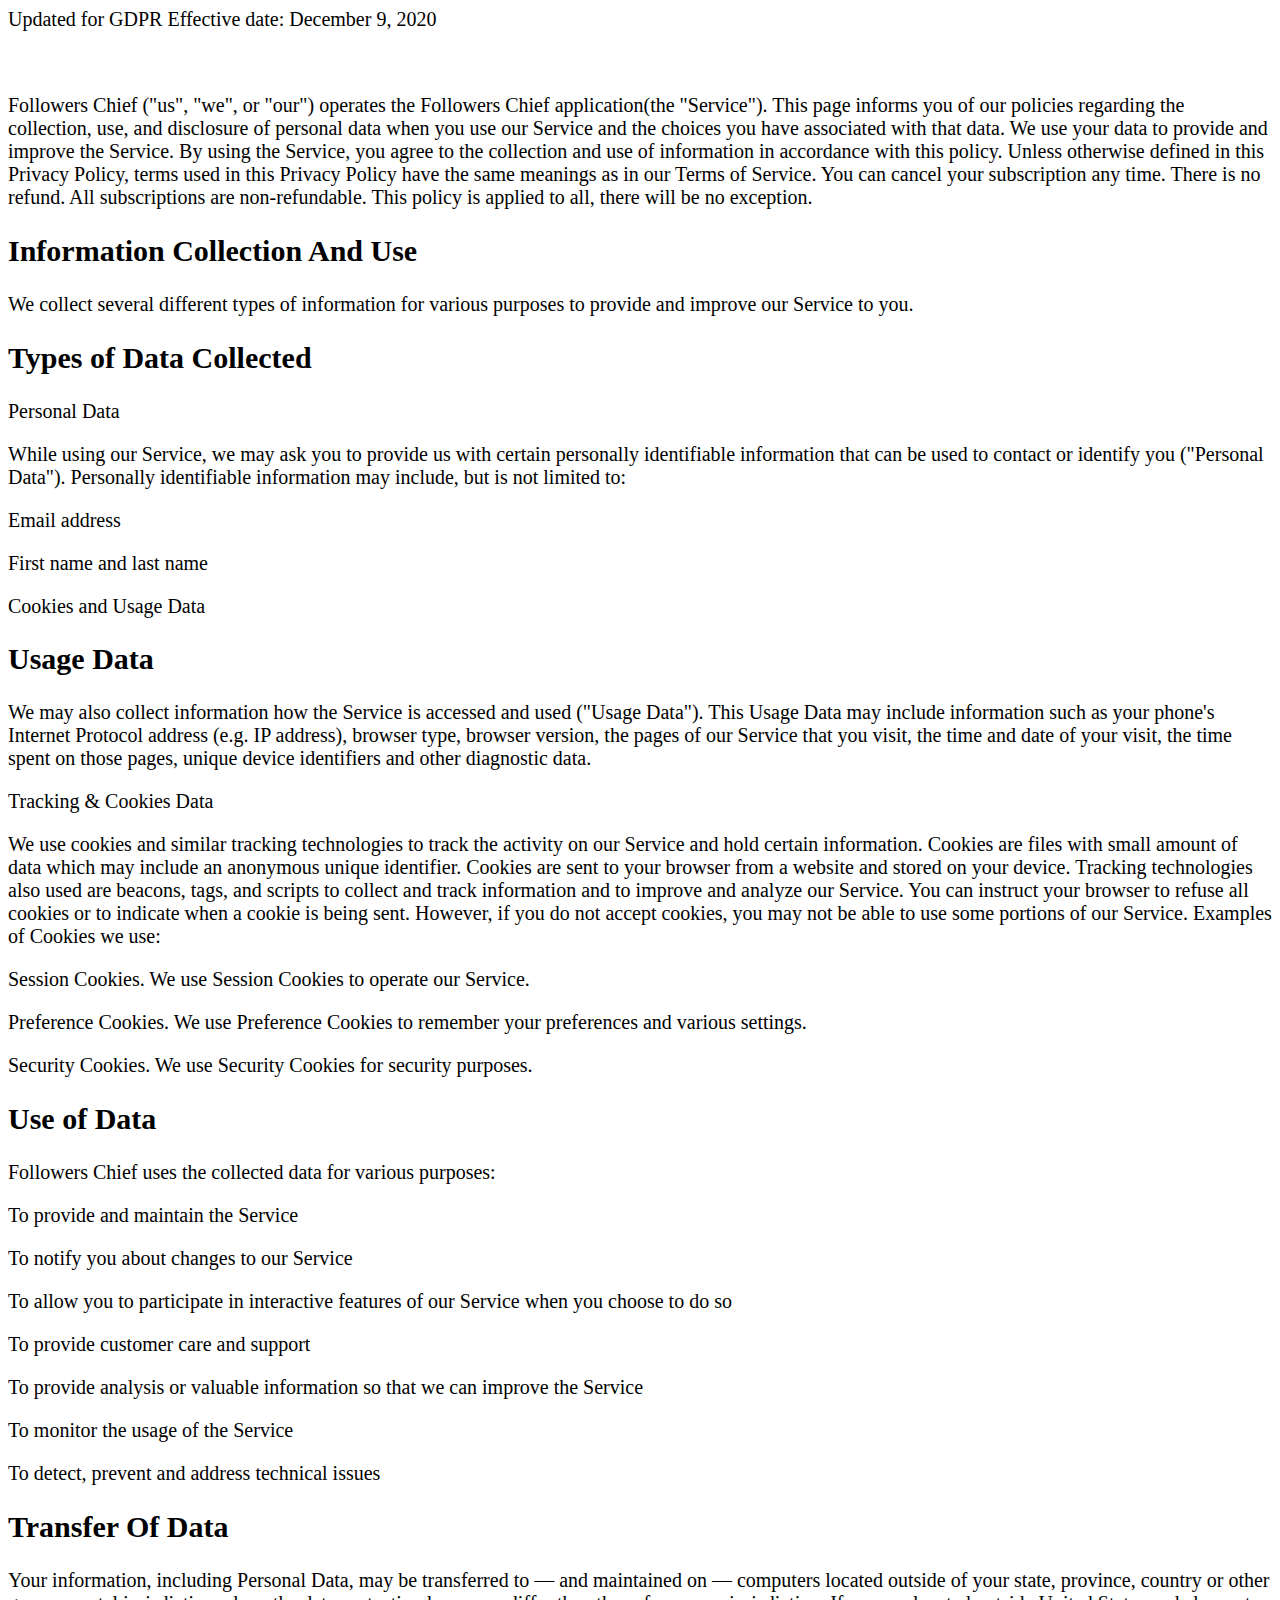
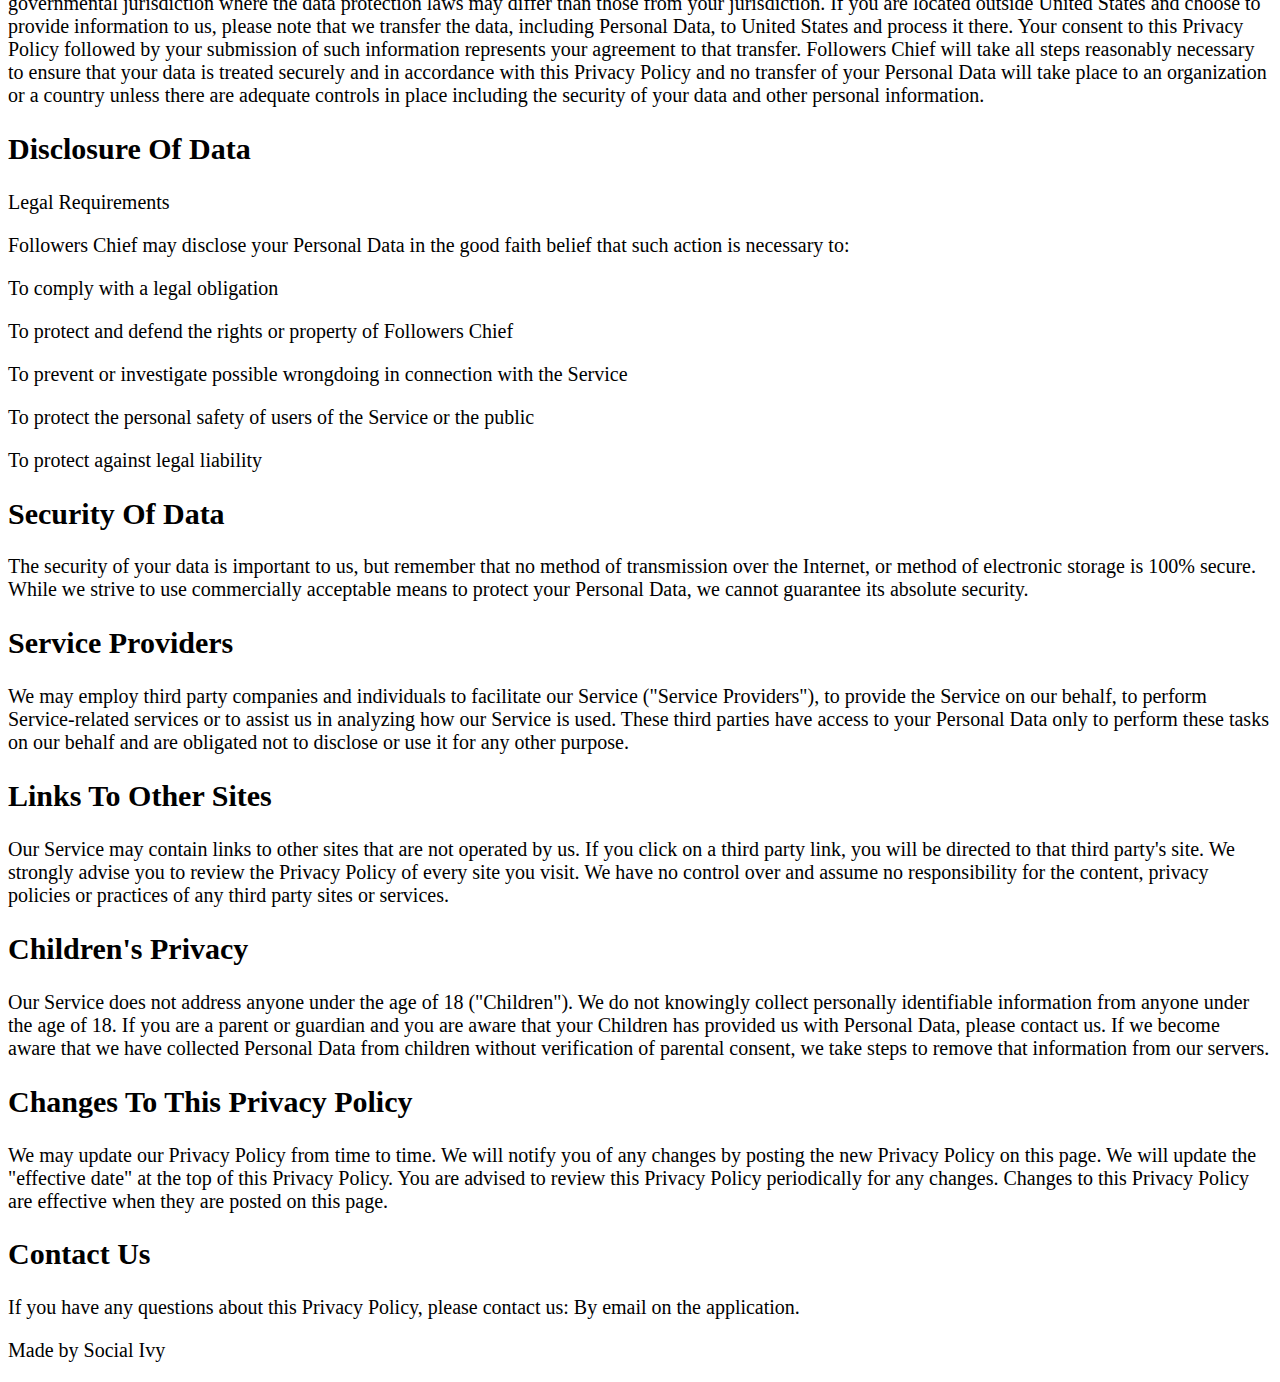
<file: privacypolicy.html>
<html>
  <head><meta 
     name='viewport' 
     content='width=device-width, initial-scale=1.0, maximum-scale=1.0, user-scalable=0' 
/>
    </head>
  <style>
body {font-size:20px}
h2   {color: black;}
p    {color: black;}
</style>
<body>
  
<p>Updated for GDPR
Effective date: December 9, 2020</p><br>

<p>Followers Chief ("us", "we", or "our") operates the Followers Chief application(the "Service").
This page informs you of our policies regarding the collection, use, and disclosure of personal data when you use our Service and the choices you have associated with that data.
We use your data to provide and improve the Service. By using the Service, you agree to the collection and use of information in accordance with this policy. Unless otherwise defined in this Privacy Policy, terms used in this Privacy Policy have the same meanings as in our Terms of Service. You can cancel your subscription any time. There is no refund. All subscriptions are non-refundable. This policy is applied to all, there will be no exception.</p>
<h2>Information Collection And Use</h2>

<p>We collect several different types of information for various purposes to provide and improve our Service to you.</p>

<h2>Types of Data Collected</h2>

<p>Personal Data</p>

<p>While using our Service, we may ask you to provide us with certain personally identifiable information that can be used to contact or identify you ("Personal Data"). Personally identifiable information may include, but is not limited to:</p>

<p>Email address</p>

<p>First name and last name</p>

<p>Cookies and Usage Data</p>


<h2>Usage Data</h2>

<p>We may also collect information how the Service is accessed and used ("Usage Data"). This Usage Data may include information such as your phone's Internet Protocol address (e.g. IP address), browser type, browser version, the pages of our Service that you visit, the time and date of your visit, the time spent on those pages, unique device identifiers and other diagnostic data.</p>

<p>Tracking & Cookies Data</p>

<p>We use cookies and similar tracking technologies to track the activity on our Service and hold certain information.
Cookies are files with small amount of data which may include an anonymous unique identifier. Cookies are sent to your browser from a website and stored on your device. Tracking technologies also used are beacons, tags, and scripts to collect and track information and to improve and analyze our Service.
You can instruct your browser to refuse all cookies or to indicate when a cookie is being sent. However, if you do not accept cookies, you may not be able to use some portions of our Service.
Examples of Cookies we use:</p>

<p>Session Cookies. We use Session Cookies to operate our Service.</p>

<p>Preference Cookies. We use Preference Cookies to remember your preferences and various settings.</p>

<p>Security Cookies. We use Security Cookies for security purposes.</p>


<h2>Use of Data</h2>

<p>Followers Chief uses the collected data for various purposes:</p>

<p>To provide and maintain the Service</p>

<p>To notify you about changes to our Service</p>

<p>To allow you to participate in interactive features of our Service when you choose to do so</p>

<p>To provide customer care and support</p>

<p>To provide analysis or valuable information so that we can improve the Service</p>

<p>To monitor the usage of the Service</p>

<p>To detect, prevent and address technical issues</p>


<h2>Transfer Of Data</h2>

<p>Your information, including Personal Data, may be transferred to — and maintained on — computers located outside of your state, province, country or other governmental jurisdiction where the data protection laws may differ than those from your jurisdiction.
If you are located outside United States and choose to provide information to us, please note that we transfer the data, including Personal Data, to United States and process it there.
Your consent to this Privacy Policy followed by your submission of such information represents your agreement to that transfer.
Followers Chief will take all steps reasonably necessary to ensure that your data is treated securely and in accordance with this Privacy Policy and no transfer of your Personal Data will take place to an organization or a country unless there are adequate controls in place including the security of your data and other personal information.</p>

<h2>Disclosure Of Data</h2>

<p>Legal Requirements</p>
<p>Followers Chief may disclose your Personal Data in the good faith belief that such action is necessary to:</p>
<p>To comply with a legal obligation</p>

<p>To protect and defend the rights or property of Followers Chief</p>

<p>To prevent or investigate possible wrongdoing in connection with the Service</p>

<p>To protect the personal safety of users of the Service or the public</p>

<p>To protect against legal liability</p>


<h2>Security Of Data</h2>

<p>The security of your data is important to us, but remember that no method of transmission over the Internet, or method of electronic storage is 100% secure. While we strive to use commercially acceptable means to protect your Personal Data, we cannot guarantee its absolute security.</p>

<h2>Service Providers</h2>

<p>We may employ third party companies and individuals to facilitate our Service ("Service Providers"), to provide the Service on our behalf, to perform Service-related services or to assist us in analyzing how our Service is used.
These third parties have access to your Personal Data only to perform these tasks on our behalf and are obligated not to disclose or use it for any other purpose.</p>


<h2>Links To Other Sites</h2>

<p>Our Service may contain links to other sites that are not operated by us. If you click on a third party link, you will be directed to that third party's site. We strongly advise you to review the Privacy Policy of every site you visit.
We have no control over and assume no responsibility for the content, privacy policies or practices of any third party sites or services.</p>

<h2>Children's Privacy</h2>

<p>Our Service does not address anyone under the age of 18 ("Children").
We do not knowingly collect personally identifiable information from anyone under the age of 18. If you are a parent or guardian and you are aware that your Children has provided us with Personal Data, please contact us. If we become aware that we have collected Personal Data from children without verification of parental consent, we take steps to remove that information from our servers.</p>

<h2>Changes To This Privacy Policy</h2>

<p>We may update our Privacy Policy from time to time. We will notify you of any changes by posting the new Privacy Policy on this page.
We will update the "effective date" at the top of this Privacy Policy.
You are advised to review this Privacy Policy periodically for any changes. Changes to this Privacy Policy are effective when they are posted on this page.</p>

<h2>Contact Us</h2>

<p>If you have any questions about this Privacy Policy, please contact us: By email on the application.</p>

  <p> Made by Social Ivy </p>

  </body>
</html>
</file>
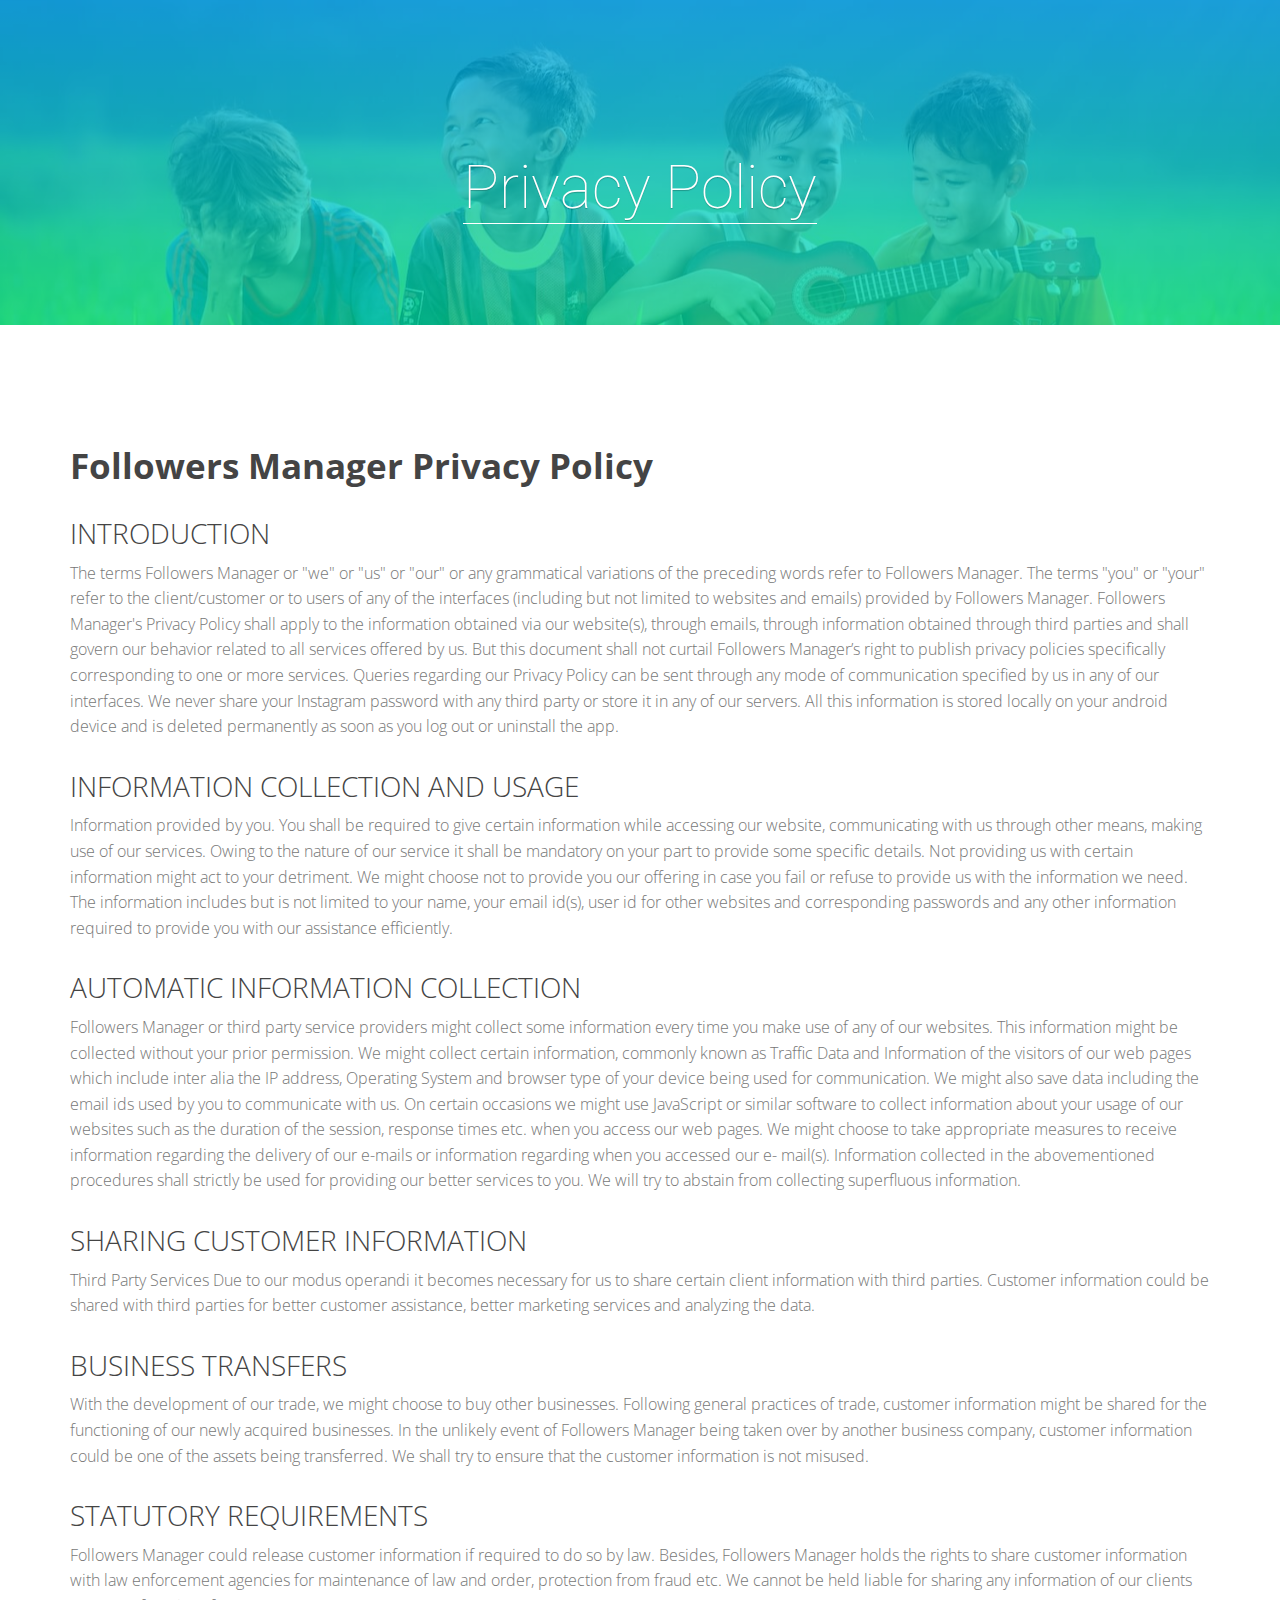
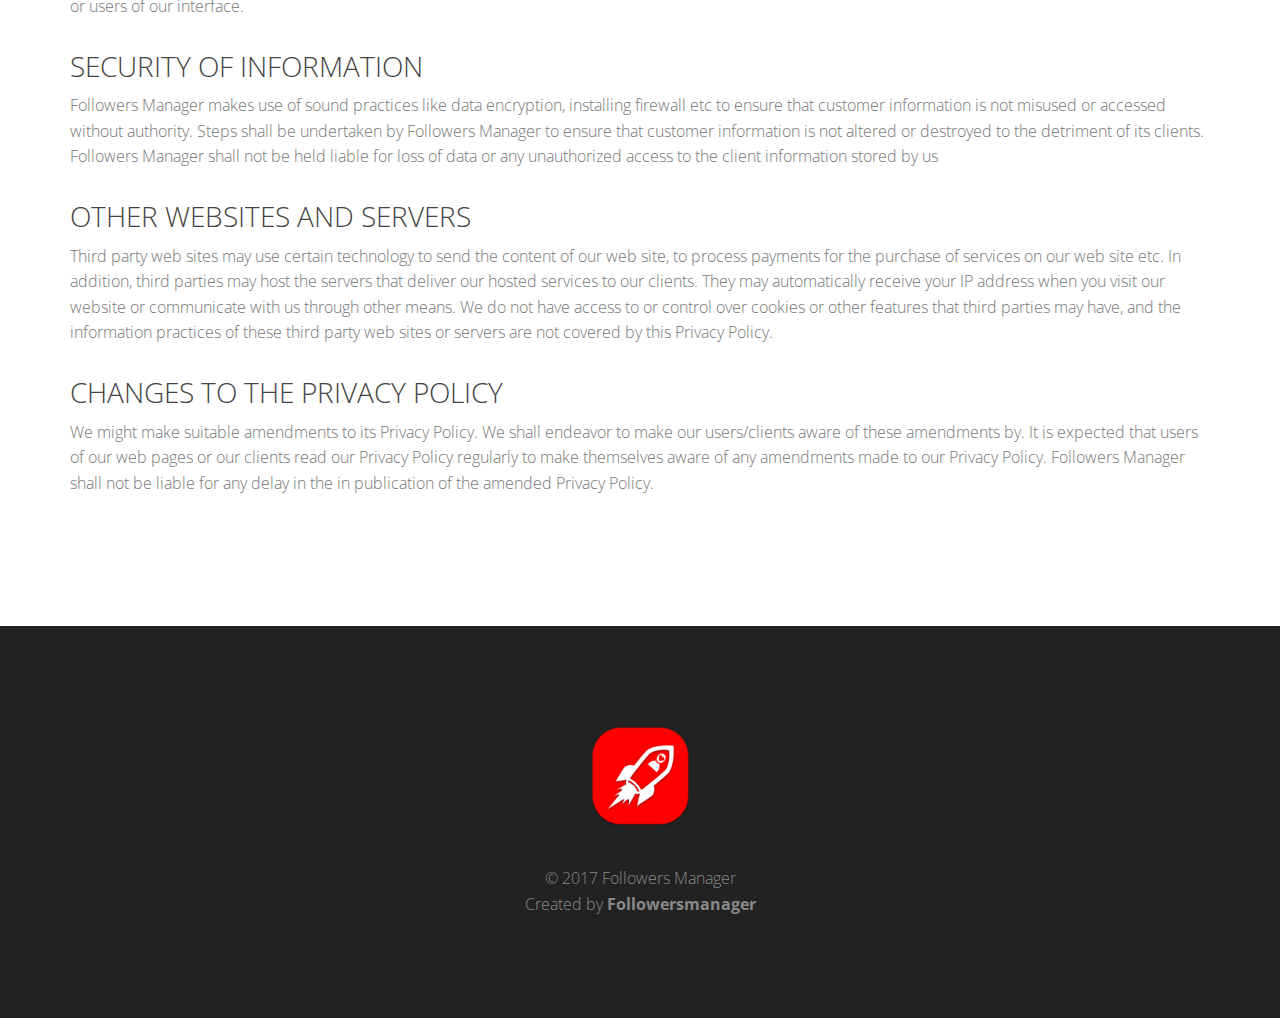
<file: single-no-sidebar.html>
<!DOCTYPE html>

<html lang="en">
<head>

<!-- Html Page Specific -->
<meta charset="utf-8">
<title>Privacy Policy</title>
<meta name="description" content="Followers Manager Privacy Policy">
<meta name="author" content="Followersmanager.com">

<!-- Mobile Specific -->
<meta name="viewport" content="width=device-width, initial-scale=1, maximum-scale=1.0, user-scalable=no">

<!--[if lt IE 9]>
    <script type="text/javascript" src="scripts/html5shiv.js"></script>
<![endif]-->

<!-- CSS -->
<link rel="stylesheet" href="css/bootstrap.min.css"/>
<link rel="stylesheet" href="css/animate.css"/>
<link rel="stylesheet" href="css/simple-line-icons.css"/>
<link rel="stylesheet" href="css/icomoon-soc-icons.css"/>
<link rel="stylesheet" href="css/magnific-popup.css"/>
<link rel="stylesheet" href="css/style.css"/>

<!-- Favicons -->
<link rel="icon" href="images/favicon.png">
<link rel="apple-touch-icon" href="images/apple-touch-icon.png">
<link rel="apple-touch-icon" sizes="72x72" href="images/apple-touch-icon-72x72.png">
<link rel="apple-touch-icon" sizes="114x114" href="images/apple-touch-icon-114x114.png">
</head>

<body>



	
	<!-- INTRO BEGIN -->
	<header id="blog-intro" class="intro-block bg-color-grad" >
		<div class="container">
			<h1 class="slogan"><a>Privacy Policy</a></h1>
		</div>
		<div class="block-bg" data-stellar-ratio="0.5"></div>
	</header>
	<!-- INTRO END --> 
	
	<!-- BLOG BEGIN -->
	<section id="blog">
		<div class="container">
			<div class="row">
				<div class="col-md-12 single-content">
					<h2 class="head">Followers Manager Privacy Policy</h2>
					
					<div class="post-content"> 
						<p> 
 <h3>INTRODUCTION</h3>

	The terms Followers Manager or "we" or "us" or "our" or any grammatical variations of the preceding words refer to Followers Manager. The terms "you" or "your" refer to the client/customer or to users of any of the interfaces (including but not limited to websites and emails) provided by Followers Manager.
Followers Manager's Privacy Policy shall apply to the information obtained via our website(s), through emails, through information obtained through third parties and shall govern our behavior related to all services offered by us. But this document shall not curtail Followers Manager’s right to publish privacy policies specifically corresponding to one or more services.
Queries regarding our Privacy Policy can be sent through any mode of communication specified by us in any of our interfaces.
We never share your Instagram password with any third party or store it in any of our servers. All this information is stored locally on your android device and is deleted permanently as soon as you log out or uninstall the app.

<h3>Information Collection and Usage</h3>

Information provided by you. You shall be required to give certain information while accessing our website, communicating with us through other means, making use of our services. Owing to the nature of our service it shall be mandatory on your part to provide some specific details. Not providing us with certain information might act to your detriment. We might choose not to provide you our offering in case you fail or refuse to provide us with the information we need. The information includes but is not limited to your name, your email id(s), user id for other websites and corresponding passwords and any other information required to provide you with our assistance efficiently.

<h3>Automatic Information Collection</h3>

	 Followers Manager or third party service providers might collect some information every time you make use of any of our websites. This information might be collected without your prior permission. We might collect certain information, commonly known as Traffic Data and Information of the visitors of our web pages which include inter alia the IP address, Operating System and browser type of your device being used for communication. We might also save data including the email ids used by you to communicate with us. On certain occasions we might use JavaScript or similar software to collect information about your usage of our websites such as the duration of the session, response times etc. when you access our web pages. We might choose to take appropriate measures to receive information regarding the delivery of our e-mails or information regarding when you accessed our e- mail(s).
Information collected in the abovementioned procedures shall strictly be used for providing our better services to you. We will try to abstain from collecting superfluous information.

<h3>Sharing Customer Information</h3>

	Third Party Services Due to our modus operandi it becomes necessary for us to share certain client information with third parties. Customer information could be shared with third parties for better customer assistance, better marketing services and analyzing the data.

<h3>Business Transfers</h3>

	 With the development of our trade, we might choose to buy other businesses. Following general practices of trade, customer information might be shared for the functioning of our newly acquired businesses. In the unlikely event of Followers Manager being taken over by another business company, customer information could be one of the assets being transferred. We shall try to ensure that the customer information is not misused.

<h3>Statutory Requirements</h3>

	 Followers Manager could release customer information if required to do so by law. Besides, Followers Manager holds the rights to share customer information with law enforcement agencies for maintenance of law and order, protection from fraud etc. We cannot be held liable for sharing any information of our clients or users of our interface.

<h3>Security of Information</h3>

	Followers Manager makes use of sound practices like data encryption, installing firewall etc to ensure that customer information is not misused or accessed without authority. Steps shall be undertaken by Followers Manager to ensure that customer information is not altered or destroyed to the detriment of its clients. Followers Manager shall not be held liable for loss of data or any unauthorized access to the client information stored by us

<h3>Other websites and Servers</h3>

	Third party web sites may use certain technology to send the content of our web site, to process payments for the purchase of services on our web site etc. In addition, third parties may host the servers that deliver our hosted services to our clients. They may automatically receive your IP address when you visit our website or communicate with us through other means. We do not have access to or control over cookies or other features that third parties may have, and the information practices of these third party web sites or servers are not covered by this Privacy Policy.

<h3>Changes to the Privacy Policy</h3>

	We might make suitable amendments to its Privacy Policy. We shall endeavor to make our users/clients aware of these amendments by. It is expected that users of our web pages or our clients read our Privacy Policy regularly to make themselves aware of any amendments made to our Privacy Policy. Followers Manager shall not be liable for any delay in the in publication of the amended Privacy Policy. </p>
					</div>
					
					
					
				</div>
			</div>
		</div>
	</section>
	<!-- BLOG END --> 
	
	
	
	<!-- FOOTER BEGIN -->
	<footer id="footer">
		<div class="container"> <a  class="logo goto"> <img src="./images/logo_small.png" alt="Your Logo" height="100" width="100"/> </a>
			<p class="copyright">&copy; 2017 Followers Manager <br>
				Created by <a>Followersmanager</a></p>
		</div>
	</footer>
	<!-- FOOTER END --> 
	
</div>

<!-- MODALS BEGIN--> 

<!-- subscribe modal-->
<div class="modal fade" id="modalMessage" tabindex="-1" role="dialog" aria-hidden="true">
	<div class="modal-dialog">
		<div class="modal-content">
			<button type="button" class="close" data-dismiss="modal" aria-hidden="true">&times;</button>
			<h3 class="modal-title"></h3>
		</div>
	</div>
</div>

<!-- contact modal-->
<div class="modal fade" id="modalContact" tabindex="-1" role="dialog" aria-hidden="true">
	<div class="modal-dialog">
		<div class="modal-content">
			<button type="button" class="close" data-dismiss="modal" aria-hidden="true">&times;</button>
			<h3 class="modal-title">Contact</h3>
			<form action="scripts/contact.php" role="form"  id="contact_form">
				<div class="form-group">
					<input type="text" class="form-control" id="contact_name" placeholder="Full name" name="name">
				</div>
				<div class="form-group">
					<input type="email" class="form-control" id="contact_email" placeholder="Email Address" name="email">
				</div>
				<div class="form-group">
					<textarea class="form-control" rows="3" placeholder="Your message or question" id="contact_message" name="message"></textarea>
				</div>
				<button type="submit" id="contact_submit" data-loading-text="&bull;&bull;&bull;"> <i class="icon icon-paper-plane"></i></button>
			</form>
		</div>
	</div>
</div>

<!-- MODALS END--> 

<!-- JavaScript --> 
<script src="scripts/jquery-1.8.2.min.js"></script> 
<script src="scripts/bootstrap.min.js"></script> 
<script src="scripts/owl.carousel.min.js"></script> 
<script src="scripts/jquery.validate.min.js"></script> 
<script src="scripts/wow.min.js"></script> 
<script src="scripts/smoothscroll.js"></script> 
<script src="scripts/jquery.smooth-scroll.min.js"></script> 
<script src="scripts/jquery.superslides.min.js"></script> 
<script src="scripts/placeholders.jquery.min.js"></script> 
<script src="scripts/jquery.magnific-popup.min.js"></script> 
<script src="scripts/jquery.stellar.min.js"></script> 
<script src="scripts/retina.min.js"></script>
<script src="scripts/typed.js"></script>
<script src="scripts/custom.js"></script> 

<!--[if lte IE 9]>
	<script src="scripts/respond.min.js"></script>
<![endif]-->
</body>
</html>
</file>
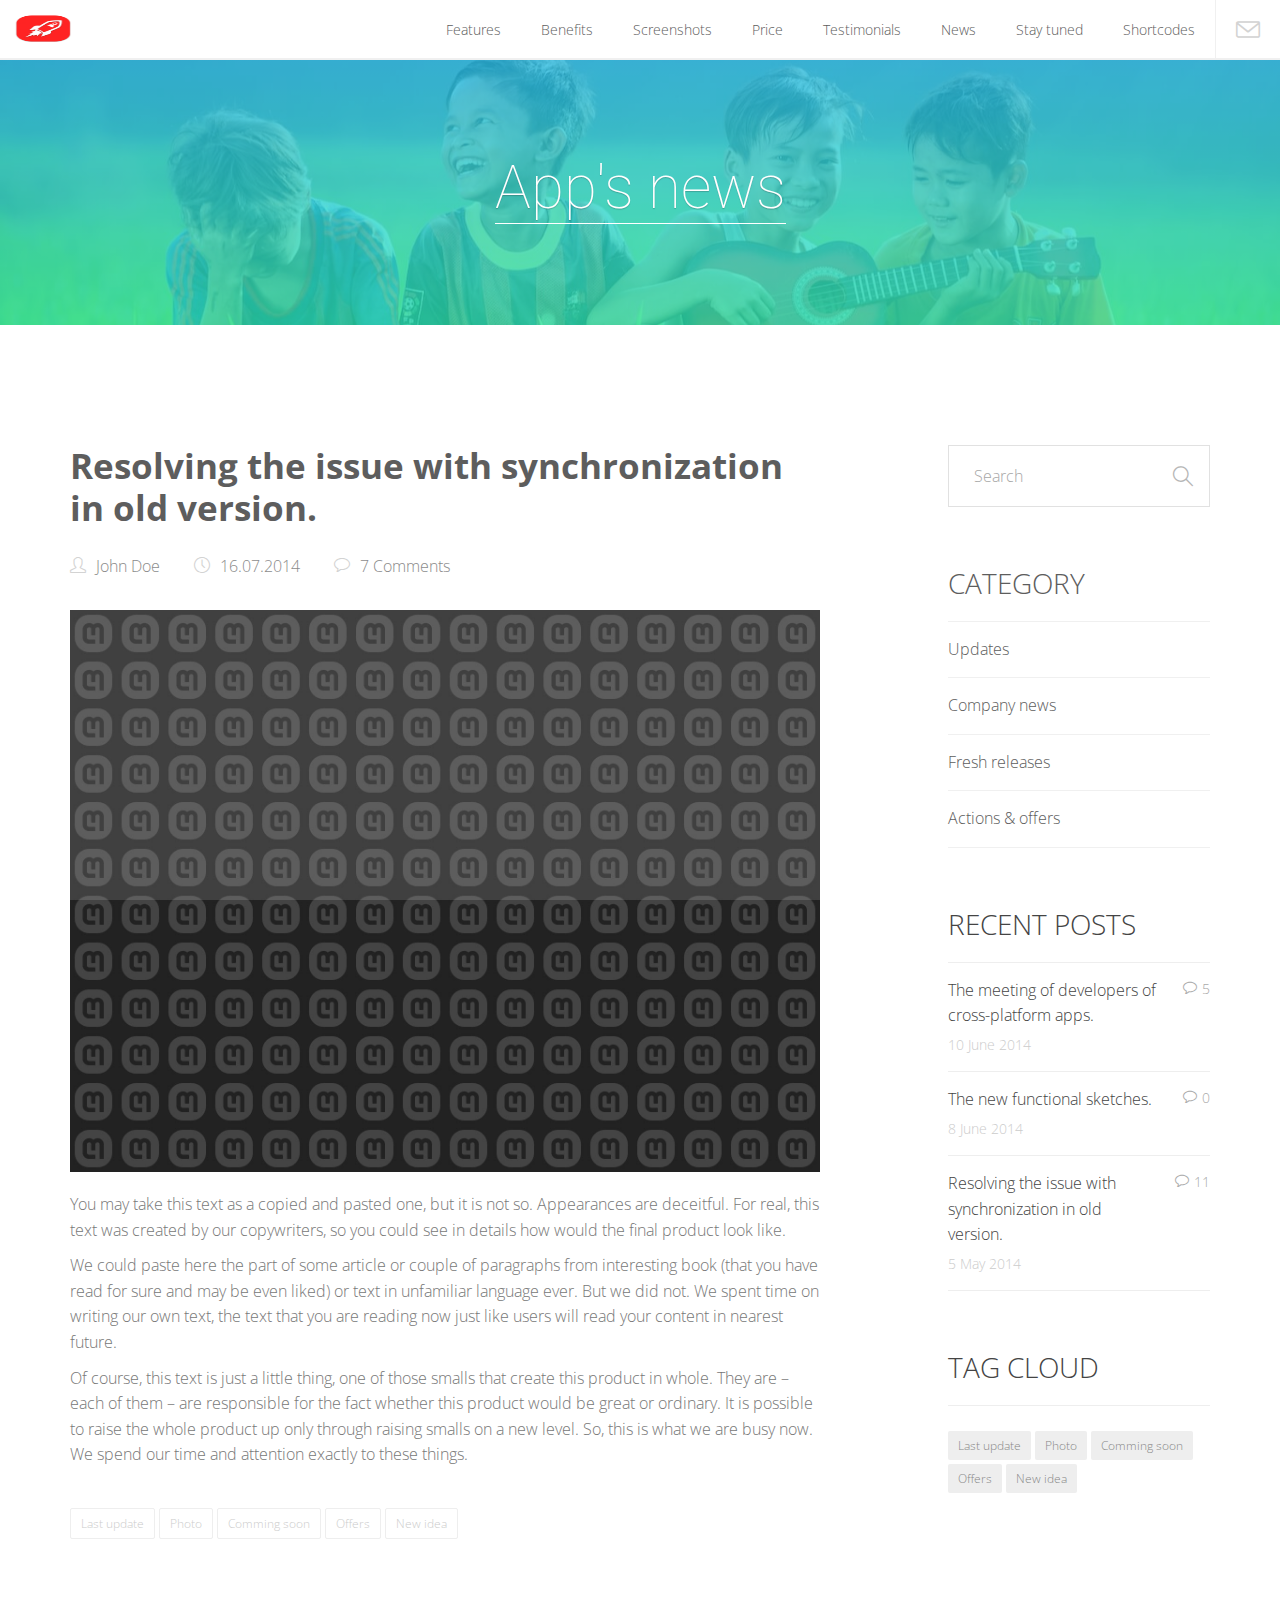
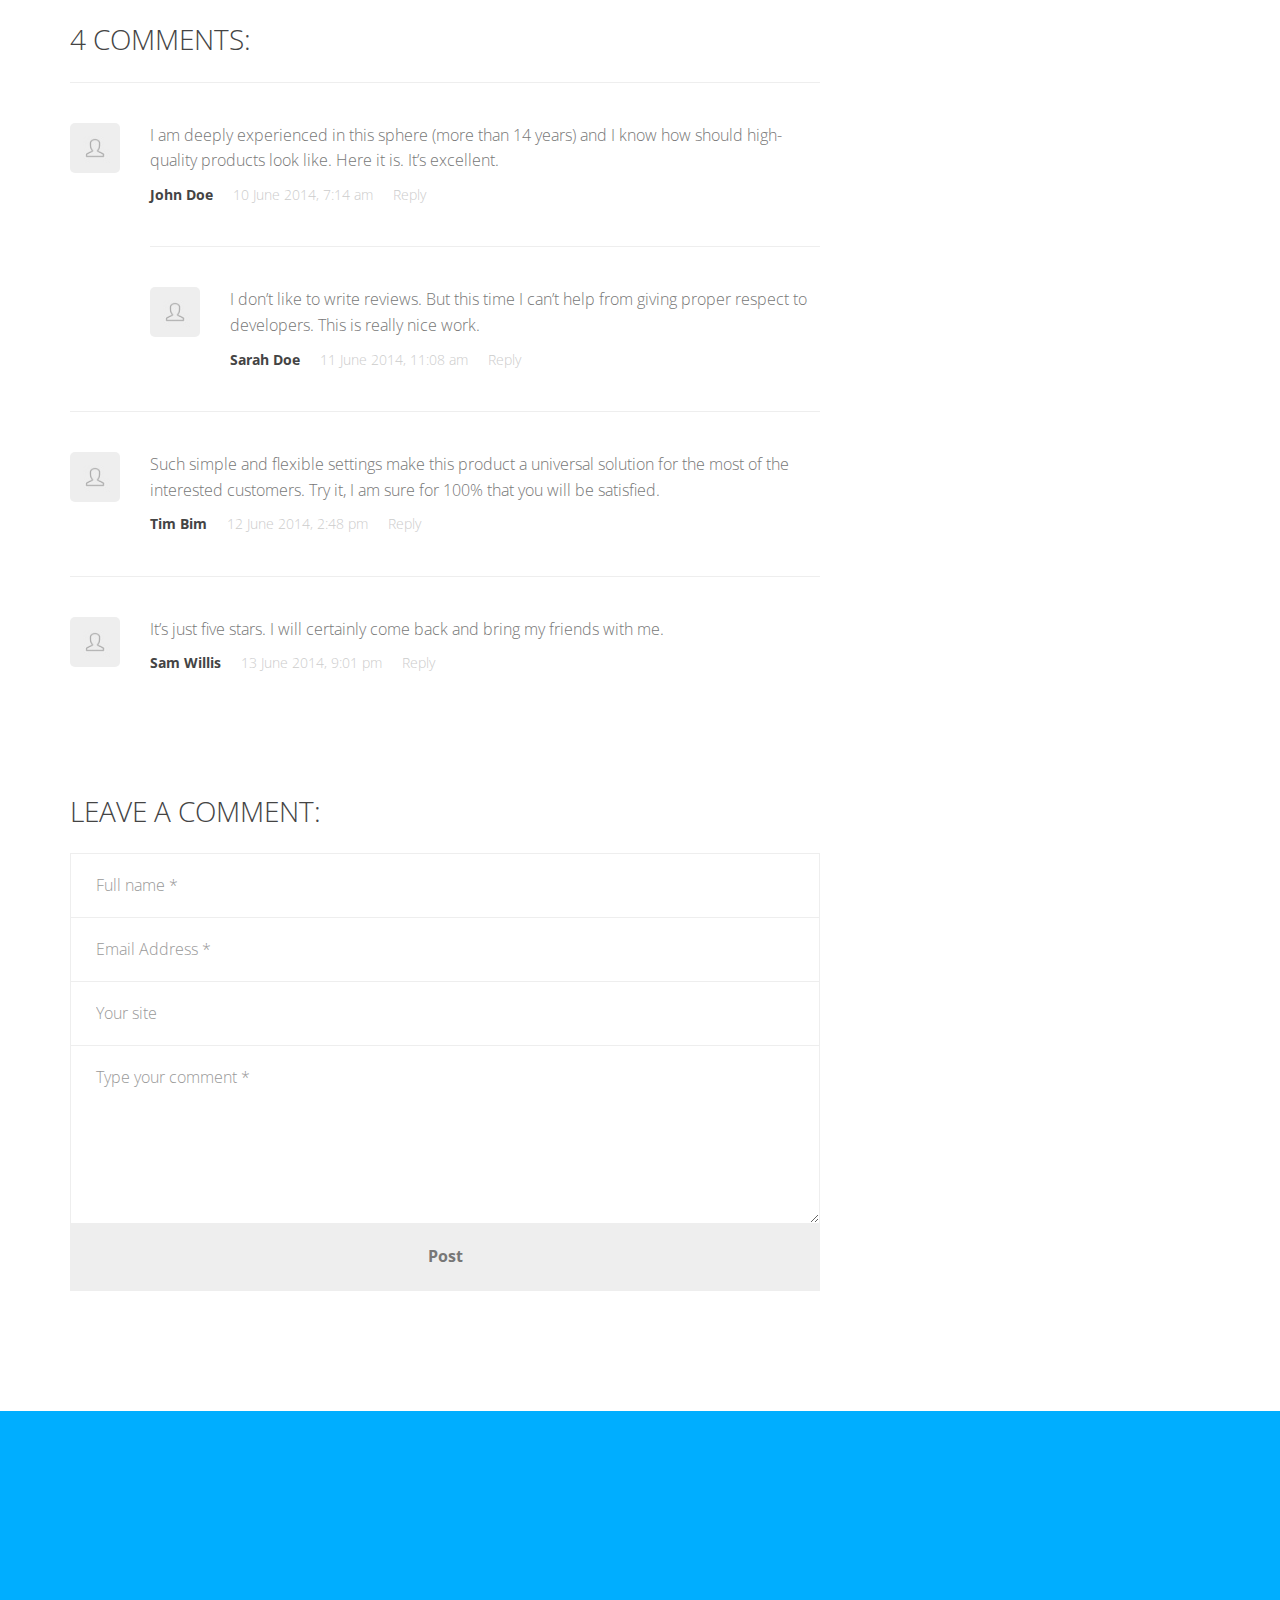
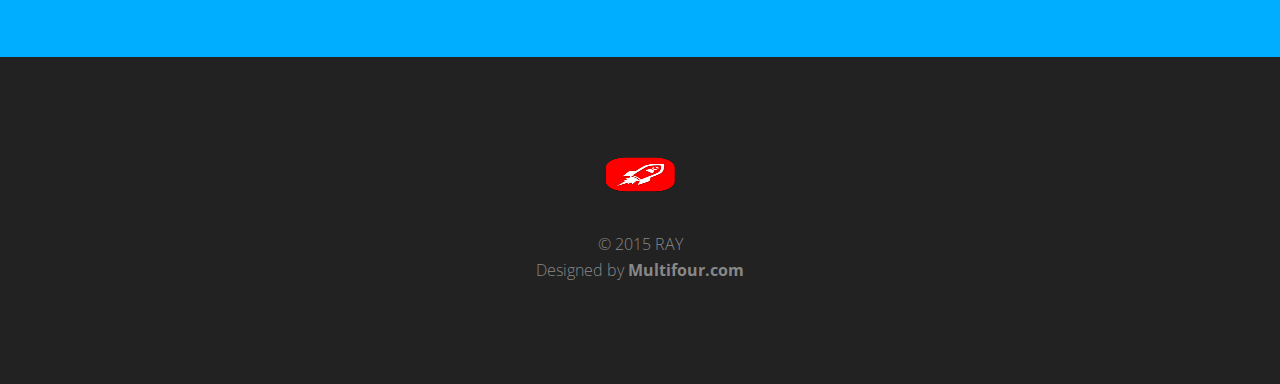
<file: single.html>
<!DOCTYPE html>

<html lang="en">
<head>

<!-- Html Page Specific -->
<meta charset="utf-8">
<title>Single page | RAY - App Landing Page</title>
<meta name="description" content="RAY - App Landing Page">
<meta name="author" content="Multifour | multifour.com">

<!-- Mobile Specific -->
<meta name="viewport" content="width=device-width, initial-scale=1, maximum-scale=1.0, user-scalable=no">

<!--[if lt IE 9]>
    <script type="text/javascript" src="scripts/html5shiv.js"></script>
<![endif]-->

<!-- CSS -->
<link rel="stylesheet" href="css/bootstrap.min.css"/>
<link rel="stylesheet" href="css/animate.css"/>
<link rel="stylesheet" href="css/simple-line-icons.css"/>
<link rel="stylesheet" href="css/icomoon-soc-icons.css"/>
<link rel="stylesheet" href="css/magnific-popup.css"/>
<link rel="stylesheet" href="css/style.css"/>

<!-- Favicons -->
<link rel="icon" href="images/favicon.png">
<link rel="apple-touch-icon" href="images/apple-touch-icon.png">
<link rel="apple-touch-icon" sizes="72x72" href="images/apple-touch-icon-72x72.png">
<link rel="apple-touch-icon" sizes="114x114" href="images/apple-touch-icon-114x114.png">
</head>

<body>

<!-- PRELOADER -->
<div id="preloader">
	<div class="battery inner">
		<div class="load-line"></div>
	</div>
</div>

<div id="wrap">  
	
	<!-- NAVIGATION BEGIN -->
	<nav class="navbar navbar-fixed-top">
		<div class="container_fluid"> <a class="navbar-brand goto" href="index.html#wrap"> <img src="./images/logo_nav.png" alt="Your logo" height="27" width="56" /> </a> <a class="contact-btn icon-envelope" data-toggle="modal" data-target="#modalContact"></a>
			<button class="navbar-toggle menu-collapse-btn collapsed" data-toggle="collapse" data-target=".navMenuCollapse"> <span class="icon-bar"></span> <span class="icon-bar"></span> <span class="icon-bar"></span> </button>
			<div class="collapse navbar-collapse navMenuCollapse">
				<ul class="nav">
					<li><a href="index.html#features">Features</a> </li>
					<li><a href="index.html#benefits1">Benefits</a></li>
					<li><a href="index.html#screenshots">Screenshots</a></li>
					<li><a href="index.html#pricing-table">Price</a></li>
					<li><a href="index.html#testimonials">Testimonials</a></li>
					<li><a href="index.html#news">News</a></li>
					<li><a href="index.html#social">Stay tuned</a></li>
					<li><a href="shortcodes.html">Shortcodes</a></li>
				</ul>
			</div>
		</div>
	</nav>
	<!-- NAVIGAION END --> 
	
	<!-- INTRO BEGIN -->
	<header id="blog-intro" class="intro-block bg-color-grad" >
		<div class="container">
			<h1 class="slogan"><a href="blog.html">App's news</a></h1>
		</div>
		<div class="block-bg" data-stellar-ratio="0.5"></div>
	</header>
	<!-- INTRO END --> 
	
	<!-- BLOG BEGIN -->
	<section id="blog">
		<div class="container">
			<div class="row">
				<div class="col-md-8 single-content-sidebar">
					<h2 class="head">Resolving the issue with synchronization in old version.</h2>
					<div class="news-info">
						<div class="author"><i class="icon icon-user"></i>John Doe</div>
						<div class="date"><i class="icon icon-clock"></i>16.07.2014</div>
						<div class="comments"><i class="icon icon-bubble"></i>7 Comments</div>
					</div>
					<div class="post-content"> <img src="images/post_img_4.jpg" alt="Resolving the issue with synchronization in old version" class="img-responsive"/>
						<p>You may take this text as a copied and pasted one, but it is not so. Appearances are deceitful. For real, this text was created by our copywriters, so you could see in details how would the final product look like.</p>
						<p>We could paste here the part of some article or couple of paragraphs from interesting book (that you have read for sure and may be even liked) or text in unfamiliar language ever. But we did not. We spent time on writing our own text, the text that you are reading now just like users will read your content in nearest future.</p>
						<p>Of course, this text is just a little thing, one of those smalls that create this product in whole. They are – each of them – are responsible for the fact whether this product would be great or ordinary. It is possible to raise the whole product up only through raising smalls on a new level. So, this is what we are busy now. We spend our time and attention exactly to these things.</p>
					</div>
					<ul class="tags hollow">
						<li><a href="#">Last update</a></li>
						<li><a href="#">Photo</a></li>
						<li><a href="#">Comming soon</a></li>
						<li><a href="#">Offers</a></li>
						<li><a href="#">New idea</a></li>
					</ul>
					
					<!-- COMMENTS BEGIN -->
					<div id="comments" class="comments">
							<h3>4 Comments:</h3>
							<ul class="comment-list">
								<li class="comment depth-1">
									<div class="comment-body">
										<div class="photo"><img src="images/customer_photo.jpg" alt=""/></div>
										<p>I am deeply experienced in this sphere (more than 14 years) and I know how should high-quality products look like. Here it is. It’s excellent.</p>
										<div class="comment-data"><span class="author">John Doe</span><span class="date">10 June 2014, 7:14 am</span><a href="#">Reply</a></div>
									</div>
									<ul class="children">
										<li class="comment depth-2">
											<div class="comment-body">
												<div class="photo"><img src="images/customer_photo.jpg" alt=""/></div>
												<p>I don’t like to write reviews. But this time I can’t help from giving proper respect to developers. This is really nice work.</p>
												<div class="comment-data"><span class="author">Sarah Doe</span><span class="date">11 June 2014, 11:08 am</span><a href="#">Reply</a></div>
											</div>
										</li>
									</ul>
								</li>
								<li class="comment depth-1">
									<div class="comment-body">
										<div class="photo"><img src="images/customer_photo.jpg" alt=""/></div>
										<p>Such simple and flexible settings make this product a universal solution for the most of the interested customers. Try it, I am sure for 100% that you will be satisfied.</p>
										<div class="comment-data"><span class="author">Tim Bim</span><span class="date">12 June 2014, 2:48 pm</span><a href="#">Reply</a></div>
									</div>
								</li>
								<li class="comment depth-1">
									<div class="comment-body">
										<div class="photo"><img src="images/customer_photo.jpg" alt=""/></div>
										<p>It’s just five stars. I will certainly come back and bring my friends with me.</p>
										<div class="comment-data"><span class="author">Sam Willis</span><span class="date">13 June 2014, 9:01 pm</span><a href="#">Reply</a></div>
									</div>
								</li>
							</ul>
							<div class="comment-respond">
								<h3>Leave a comment:</h3>
								<form role="form"  id="comment_form">
									<div class="form-group">
										<input type="text" class="form-control" id="comment_name" placeholder="Full name *" name="name">
									</div>
									<div class="form-group">
										<input type="email" class="form-control" id="comment_email" placeholder="Email Address *" name="email">
									</div>
									<div class="form-group">
										<input type="url" class="form-control" id="comment_site" placeholder="Your site" name="site">
									</div>
									<div class="form-group">
										<textarea class="form-control" rows="6" placeholder="Type your comment *" id="comment_message" name="message"></textarea>
									</div>
									<div class="form-group">
										<button type="submit" class="btn btn_send" id="comment_submit">Post</button>
									</div>
								</form>
							</div>
					</div>
					<!-- COMMENTS END --> 
					
				</div>
				<aside class="col-md-3 col-md-offset-1 blog-sidebar">
					<div class="search">
						<form id="search_form">
							<div class="input-group">
								<input class="form-control" type="text" name="search" placeholder="Search " value="">
								<div class="input-group-btn">
									<button type="submit" class="icon-magnifier btn"></button>
								</div>
							</div>
						</form>
					</div>
					<div class="widget category">
						<h3>Category</h3>
						<ul>
							<li><a href="#">Updates</a></li>
							<li><a href="#">Company news</a></li>
							<li><a href="#">Fresh releases</a></li>
							<li><a href="#">Actions &amp; offers</a></li>
						</ul>
					</div>
					<div class="widget recent_posts">
						<h3>Recent posts</h3>
						<ul>
							<li> <a href="#">The meeting of developers of cross-platform apps.</a> <span class="date">10 June 2014</span> <span class="comments"><i class="icon icon-bubble"></i>5</span> </li>
							<li> <a href="#">The new functional sketches.</a> <span class="date">8 June 2014</span> <span class="comments"><i class="icon icon-bubble"></i>0</span> </li>
							<li> <a href="#">Resolving the issue with synchronization in old version.</a> <span class="date">5 May 2014</span> <span class="comments"><i class="icon icon-bubble"></i>11</span> </li>
						</ul>
					</div>
					<div class="widget tag_cloud">
						<h3>Tag cloud</h3>
						<ul class="tags">
							<li><a href="#">Last update</a></li>
							<li><a href="#">Photo</a></li>
							<li><a href="#">Comming soon</a></li>
							<li><a href="#">Offers</a></li>
							<li><a href="#">New idea</a></li>
						</ul>
					</div>
				</aside>
			</div>
		</div>
	</section>
	<!-- BLOG END --> 
	
	<!-- DOWNLOAD BEGIN -->
	<section id="download" class="bg-color-main">
		<div class="container-fluid wow fadeInDown"> <a href="index.html#wrap" class="goto">
			<h2><i class="icon soc-icon-apple"></i>Download App</h2>
			</a> </div>
		<div class="block-bg" data-stellar-ratio="0.5"></div>
	</section>
	<!-- DOWNLOAD END --> 
	
	<!-- FOOTER BEGIN -->
	<footer id="footer">
		<div class="container"> <a href="index.html#wrap" class="logo goto"> <img src="./images/logo_small.png" alt="Your Logo" height="35" width="72"/> </a>
			<p class="copyright">&copy; 2015 RAY <br>
				Designed by <a href="http://multifour.com/" target="_blank">Multifour.com</a></p>
		</div>
	</footer>
	<!-- FOOTER END --> 
	
</div>

<!-- MODALS BEGIN--> 

<!-- subscribe modal-->
<div class="modal fade" id="modalMessage" tabindex="-1" role="dialog" aria-hidden="true">
	<div class="modal-dialog">
		<div class="modal-content">
			<button type="button" class="close" data-dismiss="modal" aria-hidden="true">&times;</button>
			<h3 class="modal-title"></h3>
		</div>
	</div>
</div>

<!-- contact modal-->
<div class="modal fade" id="modalContact" tabindex="-1" role="dialog" aria-hidden="true">
	<div class="modal-dialog">
		<div class="modal-content">
			<button type="button" class="close" data-dismiss="modal" aria-hidden="true">&times;</button>
			<h3 class="modal-title">Contact</h3>
			<form action="scripts/contact.php" role="form"  id="contact_form">
				<div class="form-group">
					<input type="text" class="form-control" id="contact_name" placeholder="Full name" name="name">
				</div>
				<div class="form-group">
					<input type="email" class="form-control" id="contact_email" placeholder="Email Address" name="email">
				</div>
				<div class="form-group">
					<textarea class="form-control" rows="3" placeholder="Your message or question" id="contact_message" name="message"></textarea>
				</div>
				<button type="submit" id="contact_submit" data-loading-text="&bull;&bull;&bull;"> <i class="icon icon-paper-plane"></i></button>
			</form>
		</div>
	</div>
</div>

<!-- MODALS END--> 

<!-- JavaScript --> 
<script src="scripts/jquery-1.8.2.min.js"></script> 
<script src="scripts/bootstrap.min.js"></script> 
<script src="scripts/owl.carousel.min.js"></script> 
<script src="scripts/jquery.validate.min.js"></script> 
<script src="scripts/wow.min.js"></script> 
<script src="scripts/smoothscroll.js"></script> 
<script src="scripts/jquery.smooth-scroll.min.js"></script> 
<script src="scripts/jquery.superslides.min.js"></script> 
<script src="scripts/placeholders.jquery.min.js"></script> 
<script src="scripts/jquery.magnific-popup.min.js"></script>
<script src="scripts/jquery.stellar.min.js"></script> 
<script src="scripts/retina.min.js"></script>
<script src="scripts/typed.js"></script> 
<script src="scripts/custom.js"></script> 

<!--[if lte IE 9]>
	<script src="scripts/respond.min.js"></script>
<![endif]-->
</body>
</html>
</file>
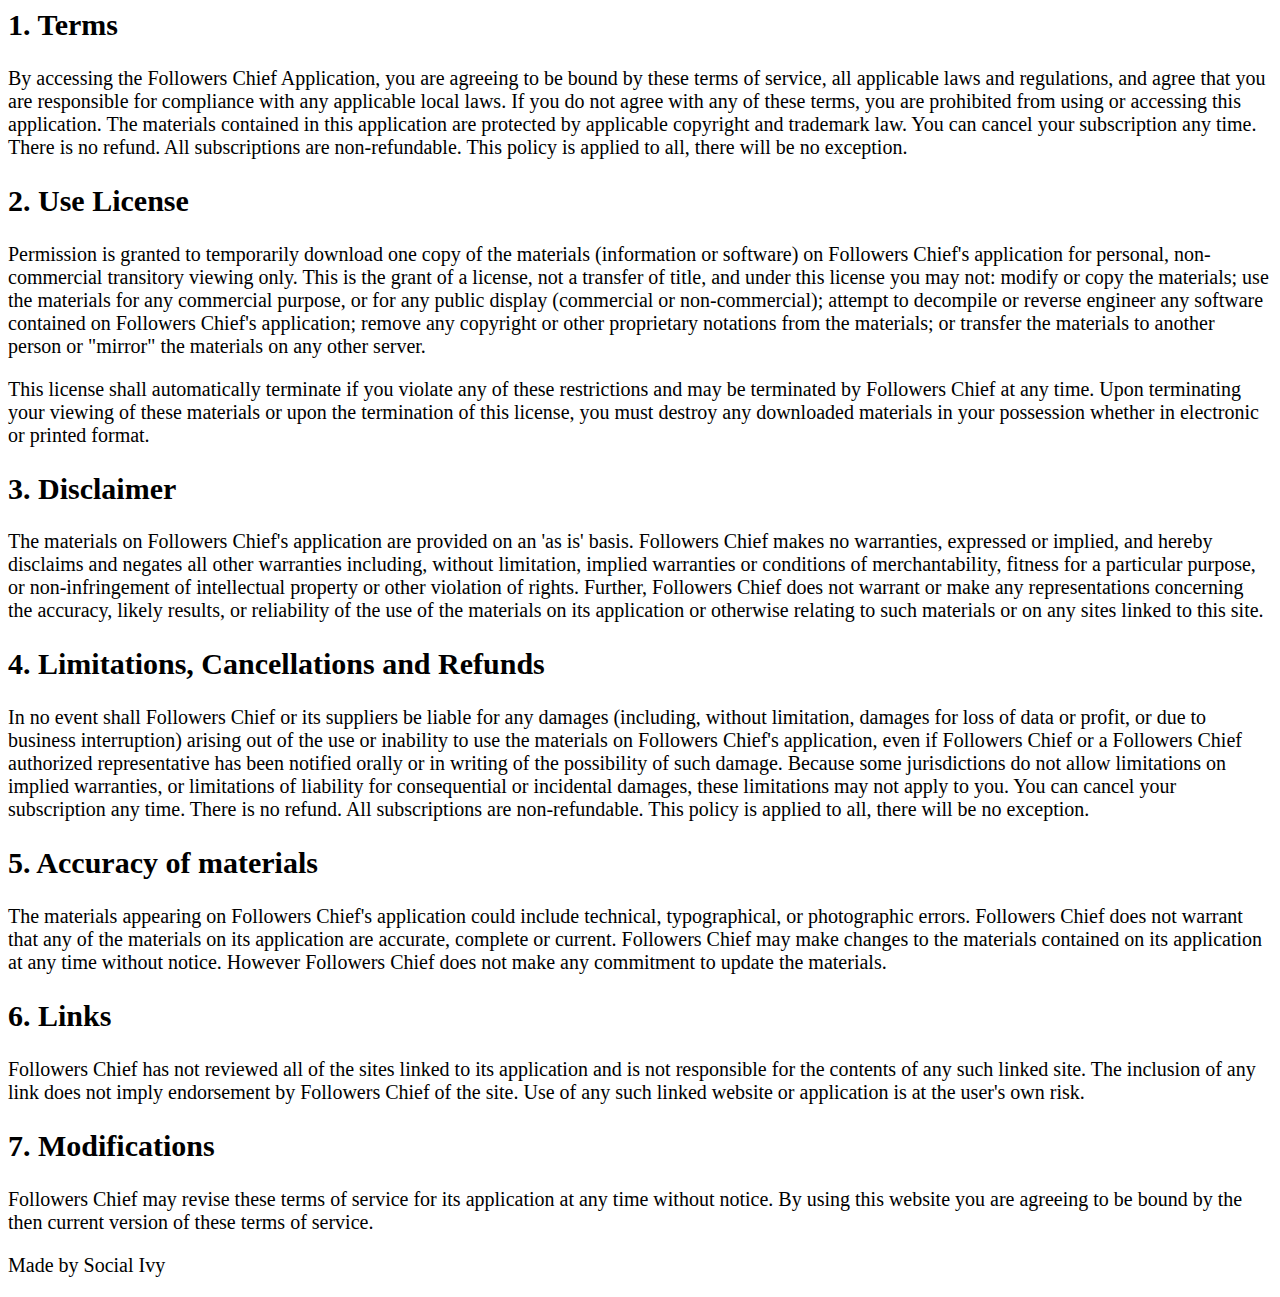
<file: termsofservice.html>
<html>
  <head><meta 
     name='viewport' 
     content='width=device-width, initial-scale=1.0, maximum-scale=1.0, user-scalable=0' 
/>
    </head>
  <style>
body {font-size:20px}
h2   {color: black;}
p    {color: black;}
</style>
<body>
  
 <h2> 1. Terms</h2>

<p>By accessing the Followers Chief Application, you are agreeing to be bound by these terms of service, all applicable laws and regulations, and agree that you are responsible for compliance with any applicable local laws. If you do not agree with any of these terms, you are prohibited from using or accessing this application. The materials contained in this application are protected by applicable copyright and trademark law. You can cancel your subscription any time. There is no refund. All subscriptions are non-refundable. This policy is applied to all, there will be no exception.</p>

<h2>2. Use License</h2>

<p>Permission is granted to temporarily download one copy of the materials (information or software) on Followers Chief's application for personal, non-commercial transitory viewing only. This is the grant of a license, not a transfer of title, and under this license you may not:

modify or copy the materials;

use the materials for any commercial purpose, or for any public display (commercial or non-commercial);

attempt to decompile or reverse engineer any software contained on Followers Chief's application;

remove any copyright or other proprietary notations from the materials; or

transfer the materials to another person or "mirror" the materials on any other server.</p>

This license shall automatically terminate if you violate any of these restrictions and may be terminated by Followers Chief at any time. Upon terminating your viewing of these materials or upon the termination of this license, you must destroy any downloaded materials in your possession whether in electronic or printed format.</p>

<h2>3. Disclaimer</h2>

<p>The materials on Followers Chief's application are provided on an 'as is' basis. Followers Chief makes no warranties, expressed or implied, and hereby disclaims and negates all other warranties including, without limitation, implied warranties or conditions of merchantability, fitness for a particular purpose, or non-infringement of intellectual property or other violation of rights.
Further, Followers Chief does not warrant or make any representations concerning the accuracy, likely results, or reliability of the use of the materials on its application or otherwise relating to such materials or on any sites linked to this site.</p>

<h2>4. Limitations, Cancellations and Refunds</h2>

<p>In no event shall Followers Chief or its suppliers be liable for any damages (including, without limitation, damages for loss of data or profit, or due to business interruption) arising out of the use or inability to use the materials on Followers Chief's application, even if Followers Chief or a Followers Chief authorized representative has been notified orally or in writing of the possibility of such damage. Because some jurisdictions do not allow limitations on implied warranties, or limitations of liability for consequential or incidental damages, these limitations may not apply to you. You can cancel your subscription any time. There is no refund. All subscriptions are non-refundable. This policy is applied to all, there will be no exception.</p>

<h2>5. Accuracy of materials</h2>

<p>The materials appearing on Followers Chief's application could include technical, typographical, or photographic errors. Followers Chief does not warrant that any of the materials on its application are accurate, complete or current. Followers Chief may make changes to the materials contained on its application at any time without notice. However Followers Chief does not make any commitment to update the materials.</p>

<h2>6. Links</h2>

<p>Followers Chief has not reviewed all of the sites linked to its application and is not responsible for the contents of any such linked site. The inclusion of any link does not imply endorsement by Followers Chief of the site. Use of any such linked website or application is at the user's own risk.</p>

<h2>7. Modifications</h2>

<p>Followers Chief may revise these terms of service for its application at any time without notice. By using this website you are agreeing to be bound by the then current version of these terms of service.</p>

<p>Made by Social Ivy </p>
  </body>
</html>
</file>
<file: css/simple-line-icons.css>
@font-face {
	font-family: 'Simple-Line-Icons';
	src:url('../fonts/Simple-Line-Icons.eot');
	src:url('../fonts/Simple-Line-Icons.eot?#iefix') format('embedded-opentype'),
		url('../fonts/Simple-Line-Icons.woff') format('woff'),
		url('../fonts/Simple-Line-Icons.ttf') format('truetype'),
		url('../fonts/Simple-Line-Icons.svg#Simple-Line-Icons') format('svg');
	font-weight: normal;
	font-style: normal;
}

/* Use the following CSS code if you want to use data attributes for inserting your icons */
[data-icon]:before {
	font-family: 'Simple-Line-Icons';
	content: attr(data-icon);
	speak: none;
	font-weight: normal;
	font-variant: normal;
	text-transform: none;
	line-height: 1;
	-webkit-font-smoothing: antialiased;
	-moz-osx-font-smoothing: grayscale;
}

/* Use the following CSS code if you want to have a class per icon */
/*
Instead of a list of all class selectors,
you can use the generic selector below, but it's slower:
[class*="icon-"] {
*/
.icon-user-female, .icon-user-follow, .icon-user-following, .icon-user-unfollow, .icon-trophy, .icon-screen-smartphone, .icon-screen-desktop, .icon-plane, .icon-notebook, .icon-moustache, .icon-mouse, .icon-magnet, .icon-energy, .icon-emoticon-smile, .icon-disc, .icon-cursor-move, .icon-crop, .icon-credit-card, .icon-chemistry, .icon-user, .icon-speedometer, .icon-social-youtube, .icon-social-twitter, .icon-social-tumblr, .icon-social-facebook, .icon-social-dropbox, .icon-social-dribbble, .icon-shield, .icon-screen-tablet, .icon-magic-wand, .icon-hourglass, .icon-graduation, .icon-ghost, .icon-game-controller, .icon-fire, .icon-eyeglasses, .icon-envelope-open, .icon-envelope-letter, .icon-bell, .icon-badge, .icon-anchor, .icon-wallet, .icon-vector, .icon-speech, .icon-puzzle, .icon-printer, .icon-present, .icon-playlist, .icon-pin, .icon-picture, .icon-map, .icon-layers, .icon-handbag, .icon-globe-alt, .icon-globe, .icon-frame, .icon-folder-alt, .icon-film, .icon-feed, .icon-earphones-alt, .icon-earphones, .icon-drop, .icon-drawer, .icon-docs, .icon-directions, .icon-direction, .icon-diamond, .icon-cup, .icon-compass, .icon-call-out, .icon-call-in, .icon-call-end, .icon-calculator, .icon-bubbles, .icon-briefcase, .icon-book-open, .icon-basket-loaded, .icon-basket, .icon-bag, .icon-action-undo, .icon-action-redo, .icon-wrench, .icon-umbrella, .icon-trash, .icon-tag, .icon-support, .icon-size-fullscreen, .icon-size-actual, .icon-shuffle, .icon-share-alt, .icon-share, .icon-rocket, .icon-question, .icon-pie-chart, .icon-pencil, .icon-note, .icon-music-tone-alt, .icon-music-tone, .icon-microphone, .icon-loop, .icon-logout, .icon-login, .icon-list, .icon-like, .icon-home, .icon-grid, .icon-graph, .icon-equalizer, .icon-dislike, .icon-cursor, .icon-control-start, .icon-control-rewind, .icon-control-play, .icon-control-pause, .icon-control-forward, .icon-control-end, .icon-calendar, .icon-bulb, .icon-bar-chart, .icon-arrow-up, .icon-arrow-right, .icon-arrow-left, .icon-arrow-down, .icon-ban, .icon-bubble, .icon-camcorder, .icon-camera, .icon-check, .icon-clock, .icon-close, .icon-cloud-download, .icon-cloud-upload, .icon-doc, .icon-envelope, .icon-eye, .icon-flag, .icon-folder, .icon-heart, .icon-info, .icon-key, .icon-link, .icon-lock, .icon-lock-open, .icon-magnifier, .icon-magnifier-add, .icon-magnifier-remove, .icon-paper-clip, .icon-paper-plane, .icon-plus, .icon-pointer, .icon-power, .icon-refresh, .icon-reload, .icon-settings, .icon-star, .icon-symbol-female, .icon-symbol-male, .icon-target, .icon-volume-1, .icon-volume-2, .icon-volume-off, .icon-users {
	font-family: 'Simple-Line-Icons';
	speak: none;
	font-style: normal;
	font-weight: normal;
	font-variant: normal;
	text-transform: none;
	line-height: 1;
	-webkit-font-smoothing: antialiased;
}
.icon-user-female:before {
	content: "\e000";
}
.icon-user-follow:before {
	content: "\e002";
}
.icon-user-following:before {
	content: "\e003";
}
.icon-user-unfollow:before {
	content: "\e004";
}
.icon-trophy:before {
	content: "\e006";
}
.icon-screen-smartphone:before {
	content: "\e010";
}
.icon-screen-desktop:before {
	content: "\e011";
}
.icon-plane:before {
	content: "\e012";
}
.icon-notebook:before {
	content: "\e013";
}
.icon-moustache:before {
	content: "\e014";
}
.icon-mouse:before {
	content: "\e015";
}
.icon-magnet:before {
	content: "\e016";
}
.icon-energy:before {
	content: "\e020";
}
.icon-emoticon-smile:before {
	content: "\e021";
}
.icon-disc:before {
	content: "\e022";
}
.icon-cursor-move:before {
	content: "\e023";
}
.icon-crop:before {
	content: "\e024";
}
.icon-credit-card:before {
	content: "\e025";
}
.icon-chemistry:before {
	content: "\e026";
}
.icon-user:before {
	content: "\e005";
}
.icon-speedometer:before {
	content: "\e007";
}
.icon-social-youtube:before {
	content: "\e008";
}
.icon-social-twitter:before {
	content: "\e009";
}
.icon-social-tumblr:before {
	content: "\e00a";
}
.icon-social-facebook:before {
	content: "\e00b";
}
.icon-social-dropbox:before {
	content: "\e00c";
}
.icon-social-dribbble:before {
	content: "\e00d";
}
.icon-shield:before {
	content: "\e00e";
}
.icon-screen-tablet:before {
	content: "\e00f";
}
.icon-magic-wand:before {
	content: "\e017";
}
.icon-hourglass:before {
	content: "\e018";
}
.icon-graduation:before {
	content: "\e019";
}
.icon-ghost:before {
	content: "\e01a";
}
.icon-game-controller:before {
	content: "\e01b";
}
.icon-fire:before {
	content: "\e01c";
}
.icon-eyeglasses:before {
	content: "\e01d";
}
.icon-envelope-open:before {
	content: "\e01e";
}
.icon-envelope-letter:before {
	content: "\e01f";
}
.icon-bell:before {
	content: "\e027";
}
.icon-badge:before {
	content: "\e028";
}
.icon-anchor:before {
	content: "\e029";
}
.icon-wallet:before {
	content: "\e02a";
}
.icon-vector:before {
	content: "\e02b";
}
.icon-speech:before {
	content: "\e02c";
}
.icon-puzzle:before {
	content: "\e02d";
}
.icon-printer:before {
	content: "\e02e";
}
.icon-present:before {
	content: "\e02f";
}
.icon-playlist:before {
	content: "\e030";
}
.icon-pin:before {
	content: "\e031";
}
.icon-picture:before {
	content: "\e032";
}
.icon-map:before {
	content: "\e033";
}
.icon-layers:before {
	content: "\e034";
}
.icon-handbag:before {
	content: "\e035";
}
.icon-globe-alt:before {
	content: "\e036";
}
.icon-globe:before {
	content: "\e037";
}
.icon-frame:before {
	content: "\e038";
}
.icon-folder-alt:before {
	content: "\e039";
}
.icon-film:before {
	content: "\e03a";
}
.icon-feed:before {
	content: "\e03b";
}
.icon-earphones-alt:before {
	content: "\e03c";
}
.icon-earphones:before {
	content: "\e03d";
}
.icon-drop:before {
	content: "\e03e";
}
.icon-drawer:before {
	content: "\e03f";
}
.icon-docs:before {
	content: "\e040";
}
.icon-directions:before {
	content: "\e041";
}
.icon-direction:before {
	content: "\e042";
}
.icon-diamond:before {
	content: "\e043";
}
.icon-cup:before {
	content: "\e044";
}
.icon-compass:before {
	content: "\e045";
}
.icon-call-out:before {
	content: "\e046";
}
.icon-call-in:before {
	content: "\e047";
}
.icon-call-end:before {
	content: "\e048";
}
.icon-calculator:before {
	content: "\e049";
}
.icon-bubbles:before {
	content: "\e04a";
}
.icon-briefcase:before {
	content: "\e04b";
}
.icon-book-open:before {
	content: "\e04c";
}
.icon-basket-loaded:before {
	content: "\e04d";
}
.icon-basket:before {
	content: "\e04e";
}
.icon-bag:before {
	content: "\e04f";
}
.icon-action-undo:before {
	content: "\e050";
}
.icon-action-redo:before {
	content: "\e051";
}
.icon-wrench:before {
	content: "\e052";
}
.icon-umbrella:before {
	content: "\e053";
}
.icon-trash:before {
	content: "\e054";
}
.icon-tag:before {
	content: "\e055";
}
.icon-support:before {
	content: "\e056";
}
.icon-size-fullscreen:before {
	content: "\e057";
}
.icon-size-actual:before {
	content: "\e058";
}
.icon-shuffle:before {
	content: "\e059";
}
.icon-share-alt:before {
	content: "\e05a";
}
.icon-share:before {
	content: "\e05b";
}
.icon-rocket:before {
	content: "\e05c";
}
.icon-question:before {
	content: "\e05d";
}
.icon-pie-chart:before {
	content: "\e05e";
}
.icon-pencil:before {
	content: "\e05f";
}
.icon-note:before {
	content: "\e060";
}
.icon-music-tone-alt:before {
	content: "\e061";
}
.icon-music-tone:before {
	content: "\e062";
}
.icon-microphone:before {
	content: "\e063";
}
.icon-loop:before {
	content: "\e064";
}
.icon-logout:before {
	content: "\e065";
}
.icon-login:before {
	content: "\e066";
}
.icon-list:before {
	content: "\e067";
}
.icon-like:before {
	content: "\e068";
}
.icon-home:before {
	content: "\e069";
}
.icon-grid:before {
	content: "\e06a";
}
.icon-graph:before {
	content: "\e06b";
}
.icon-equalizer:before {
	content: "\e06c";
}
.icon-dislike:before {
	content: "\e06d";
}
.icon-cursor:before {
	content: "\e06e";
}
.icon-control-start:before {
	content: "\e06f";
}
.icon-control-rewind:before {
	content: "\e070";
}
.icon-control-play:before {
	content: "\e071";
}
.icon-control-pause:before {
	content: "\e072";
}
.icon-control-forward:before {
	content: "\e073";
}
.icon-control-end:before {
	content: "\e074";
}
.icon-calendar:before {
	content: "\e075";
}
.icon-bulb:before {
	content: "\e076";
}
.icon-bar-chart:before {
	content: "\e077";
}
.icon-arrow-up:before {
	content: "\e078";
}
.icon-arrow-right:before {
	content: "\e079";
}
.icon-arrow-left:before {
	content: "\e07a";
}
.icon-arrow-down:before {
	content: "\e07b";
}
.icon-ban:before {
	content: "\e07c";
}
.icon-bubble:before {
	content: "\e07d";
}
.icon-camcorder:before {
	content: "\e07e";
}
.icon-camera:before {
	content: "\e07f";
}
.icon-check:before {
	content: "\e080";
}
.icon-clock:before {
	content: "\e081";
}
.icon-close:before {
	content: "\e082";
}
.icon-cloud-download:before {
	content: "\e083";
}
.icon-cloud-upload:before {
	content: "\e084";
}
.icon-doc:before {
	content: "\e085";
}
.icon-envelope:before {
	content: "\e086";
}
.icon-eye:before {
	content: "\e087";
}
.icon-flag:before {
	content: "\e088";
}
.icon-folder:before {
	content: "\e089";
}
.icon-heart:before {
	content: "\e08a";
}
.icon-info:before {
	content: "\e08b";
}
.icon-key:before {
	content: "\e08c";
}
.icon-link:before {
	content: "\e08d";
}
.icon-lock:before {
	content: "\e08e";
}
.icon-lock-open:before {
	content: "\e08f";
}
.icon-magnifier:before {
	content: "\e090";
}
.icon-magnifier-add:before {
	content: "\e091";
}
.icon-magnifier-remove:before {
	content: "\e092";
}
.icon-paper-clip:before {
	content: "\e093";
}
.icon-paper-plane:before {
	content: "\e094";
}
.icon-plus:before {
	content: "\e095";
}
.icon-pointer:before {
	content: "\e096";
}
.icon-power:before {
	content: "\e097";
}
.icon-refresh:before {
	content: "\e098";
}
.icon-reload:before {
	content: "\e099";
}
.icon-settings:before {
	content: "\e09a";
}
.icon-star:before {
	content: "\e09b";
}
.icon-symbol-female:before {
	content: "\e09c";
}
.icon-symbol-male:before {
	content: "\e09d";
}
.icon-target:before {
	content: "\e09e";
}
.icon-volume-1:before {
	content: "\e09f";
}
.icon-volume-2:before {
	content: "\e0a0";
}
.icon-volume-off:before {
	content: "\e0a1";
}
.icon-users:before {
	content: "\e001";
}
</file>
<file: css/icomoon-soc-icons.css>
@font-face {
	font-family: 'icomoon';
	src: url('fonts/icomoon.eot');
}
@font-face {
	font-family: 'icomoon';
	src: url([data-uri]) format('truetype'),
		 url([data-uri]) format('woff');
	font-weight: normal;
	font-style: normal;
}

[class^="soc-icon-"], [class*=" soc-icon-"] {
	font-family: 'icomoon';
	speak: none;
	font-style: normal;
	font-weight: normal;
	font-variant: normal;
	text-transform: none;
	line-height: 1;

	/* Better Font Rendering =========== */
	-webkit-font-smoothing: antialiased;
	-moz-osx-font-smoothing: grayscale;
}

.soc-icon-googleplus:before {
	content: "\e600";
}
.soc-icon-facebook:before {
	content: "\e601";
}
.soc-icon-instagram:before {
	content: "\e602";
}
.soc-icon-twitter:before {
	content: "\e603";
}
.soc-icon-feed:before {
	content: "\e604";
}
.soc-icon-youtube:before {
	content: "\e605";
}
.soc-icon-vimeo:before {
	content: "\e606";
}
.soc-icon-flickr:before {
	content: "\e607";
}
.soc-icon-picassa:before {
	content: "\e608";
}
.soc-icon-dribbble:before {
	content: "\e609";
}
.soc-icon-forrst:before {
	content: "\e60a";
}
.soc-icon-deviantart:before {
	content: "\e60b";
}
.soc-icon-steam:before {
	content: "\e60c";
}
.soc-icon-github:before {
	content: "\e60d";
}
.soc-icon-tumblr:before {
	content: "\e60e";
}
.soc-icon-apple:before {
	content: "\e60f";
}
.soc-icon-android:before {
	content: "\e610";
}
.soc-icon-windows8:before {
	content: "\e611";
}
.soc-icon-soundcloud:before {
	content: "\e612";
}
.soc-icon-skype:before {
	content: "\e613";
}
.soc-icon-linkedin:before {
	content: "\e614";
}
.soc-icon-stackoverflow:before {
	content: "\e615";
}
.soc-icon-pinterest:before {
	content: "\e616";
}
.soc-icon-paypal:before {
	content: "\e617";
}
.soc-icon-html5:before {
	content: "\e618";
}
.soc-icon-css3:before {
	content: "\e619";
}
</file>
<file: css/style.css>
@import url(http://fonts.googleapis.com/css?family=Open+Sans:300,700);
@import url(http://fonts.googleapis.com/css?family=Roboto:100,500);

/*--------------------- FONT (OPEN SANS) IMPORT FROM GOOGLE FONTS ----------------------*/




/*----------------------------------------------------------------------------------------
										COMMON STYLES
-----------------------------------------------------------------------------------------*/

body {
	font-family: 'Open Sans', sans-serif;
	font-size: 16px;
	font-weight: 300;
	color: #777;
	line-height: 1.6;
	text-align: center;
}

a {
	color: #444;
	text-decoration: none;
	-webkit-transition: all 0.25s ease-out;
	-moz-transition: all 0.25s ease-out;
	-ms-transition: all 0.25s ease-out;
	-o-transition: all 0.25s ease-out;
	transition: all 0.25s ease-out;
}

a:hover {
	color: #00aeff;
	text-decoration: none;
}

h1 {
	font-size: 60px;
	font-family: 'Roboto', sans-serif;
}

h2 { font-size: 39px; }

h3 { font-size: 28px; }

h4 { font-size: 20px; }

h1,
h2,
h3,
h4 {
	text-transform: uppercase;
	color: #444;
	font-weight: lighter;
	line-height:1.2;
	margin:30px 0 10px 0;
}


h1.sep,
h2.sep,
h3.sep,
h4.sep {
	margin:80px 0 20px 0;
}

h1 strong,
h2 strong,
h3 strong,
h4 strong {
	font-weight:bold;
	text-transform:none;
}


ul {
	margin: 0;
	padding: 0px;
	list-style: none;
}

#wrap { overflow: hidden; }

section {
	padding: 120px 0;
	position: relative;
	background: #fff;
	z-index: 2;
	overflow: hidden;
}

blockquote,
code{
	background:#f8f8f8;
	padding:25px 25px 25px 75px;
	display:block;
	position:relative;
	border-radius:0;
	border:0;
	overflow:hidden;
	text-align:left;
}

code{
	color: #03C;
	overflow:auto;
}

blockquote:before,
code:before{
	display:block;
	position:absolute;
	width:50px;
	left:0px;
	top:0;
	bottom:0;
	background:#00aeff;
	text-align:center;
	color:#fff;
}

blockquote:before{
	content:'""';
	font-size:40px;
	padding-top:15px;
	}

code:before{
	content:'</>';
	font-size:16px;
	padding-top:25px;
	}

blockquote small{
	text-align:right;
	padding:20px 0 0 0;
	font-style:italic;
}

.container,
.container-fluid {
	position: relative;
	z-index: 1;
}

.form-group{margin:0;}

.form-control{
	padding:20px 25px;
	font-size:inherit;
	height:auto;
}

.form-group .btn{
	border-radius:0;
	font-size:inherit;
	padding:20px;
}

.form-group input,
.input-group input,
.form-group textarea,
button { 
	color: #222;
	box-shadow: none;
	-webkit-box-shadow: none;
	border:0;
	border-radius:0;
}

.input-group input:focus,
.form-group input:focus,
.form-group textarea:focus,
.input-group button:focus {
	box-shadow: none;
	transition: none;
	border: 0;
	outline: 0;
}

.btn:focus,
.btn:active:focus,
.btn.active:focus { outline: 0px auto -webkit-focus-ring-color; }

.input-group-btn:last-child>.btn,
.input-group-btn:last-child>.btn-group{margin-left:0;}

.btn .icon{margin-right:10px}

.btn .icon-right{margin-left:10px}

.title h2 {
	display: block;
	position: relative;
	padding: 0 0 40px 0;
	margin: 0 0 60px 0;
}

.title h2:after {
	content: "";
	display: block;
	position: absolute;
	height: 2px;
	width: 80px;
	background-color: #00aeff;
	bottom: 0;
	left: 50%;
	margin-left: -40px;
}

.title p {
	display: block;
	margin: -20px 0 80px 0;
}

.download-btn {
	display: inline-block;
	height: 70px;
	border-radius: 35px;
	background: #d1d1d1;
	overflow: hidden;
	text-align: left;
}

.download-btn .btn-content {
	position: relative;
	margin: -67px 3px 0 3px;
	height: 64px;
	background-color: #fff;
	color: #00aeff;
	border-radius: 32px;
	padding: 12px 25px 0 70px;
	font-size: 12px;
	line-height: 18px;
}

.download-btn .btn-slide {
	background: #00aeff;
	height: 100%;
	width: 0;
	-webkit-transition: all 0.5s ease-in-out;
	-moz-transition: all 0.5s ease-in-out;
	-ms-transition: all 0.5s ease-in-out;
	-o-transition: all 0.5s ease-in-out;
	transition: all 0.5s ease-in-out;
}

.download-btn:hover .btn-slide { width: 100%; }

.ios-btn .btn-content,
.download-btn-alt.ios-btn { color: #000; }

.android-btn .btn-content,
.download-btn-alt.android-btn { color: #669900; }

.win-btn .btn-content,
.download-btn-alt.win-btn { color: #68217a; }

.download-btn .icon,
.download-btn-alt .icon {
	font-size: 32px;
	position: absolute;
	left: 20px;
	top: 14px;
}

.download-btn b,
.download-btn-alt b {
	display: block;
	position: relative;
	font-size: 20px;
	font-weight: 700;
	z-index: 2;
}

.download-btn-alt {
	display: inline-block;
	position: relative;
	padding: 15px 30px 17px 70px;
	background:#fff;
	color:#00aeff;
	border-radius:40px;
	font-size: 12px;
	line-height: 18px;
	text-align: left;
	overflow: hidden;
}

.download-btn-alt .icon {
	top: 17px;
	-webkit-transition: all 0.5s ease-in-out;
	-moz-transition: all 0.5s ease-in-out;
	-ms-transition: all 0.5s ease-in-out;
	-o-transition: all 0.5s ease-in-out;
	transition: all 0.5s ease-in-out;
}

.download-btn-alt:hover .icon{
	transform:rotate(360deg);
	-webkit-transform:rotateY(360deg);
	-moz-transform:rotateY(360deg);
	-ms-transform:rotateY(360deg);
	color:#00aeff;
}

.download-btn-alt.invert:hover .icon{
	color:#fff;
}

.download-btn-alt.invert {
	color: #fff;
	background: #00aeff;
}

.download-btn-alt.ios-btn.invert{ background:#000; }
.download-btn-alt.android-btn.invert{ background:#669900; }
.download-btn-alt.win-btn.invert{ background:#68217a; }



.round-btn{
	border: 2px solid #ddd;
	border-radius: 30px;
	display: inline-block;
	padding: 0 30px;
	vertical-align:middle;
	line-height:3.5;
}

.round-btn-sm{
	font-size:14px;
	border: 1px solid #ddd;
	display: inline-block;
	padding: 0 15px;
	border-radius:18px;
	vertical-align:middle;
	line-height:2.5;
}

.round-btn:hover {
	color: #444;
	border: 2px solid #00aeff;
}

.round-btn-sm:hover {
	color: #444;
	border: 1px solid #00aeff;
}

.round-btn .icon{margin-right:20px}

.round-btn .icon-right{margin-left:20px}

.round-btn-sm .icon{margin-right:10px}

.round-btn-sm .icon-right{margin-left:10px}

.video-container {
	position: relative;
	padding-bottom: 56.25%;
	padding-top: 0px;
	height: 0;
	overflow: hidden;
}

.video-container iframe,
.video-container object,
.video-container embed {
	position: absolute;
	top: 0;
	left: 0;
	width: 100%;
	height: 100%;
	border: 0px;
}

.color { color: #00aeff; }

.bg-color-main { background-color: #00aeff; }

.bg-color2 { background-color: #f8f8f8; }

.bg-color3 {
	background-color: #000;
	color: #f8f8f8;
}

.bg-color-grad{
	background: #00aeff; /* Old browsers */
	background: -moz-linear-gradient(top,  #00aeff 0%, #00e0a4 100%); /* FF3.6+ */
	background: -webkit-gradient(linear, left top, left bottom, color-stop(0%,#00aeff), color-stop(100%,#00e0a4)); /* Chrome,Safari4+ */
	background: -webkit-linear-gradient(top,  #00aeff 0%,#00e0a4 100%); /* Chrome10+,Safari5.1+ */
	background: -o-linear-gradient(top,  #00aeff 0%,#00e0a4 100%); /* Opera 11.10+ */
	background: -ms-linear-gradient(top,  #00aeff 0%,#00e0a4 100%); /* IE10+ */
	background: linear-gradient(to bottom,  #00aeff 0%,#00e0a4 100%); /* W3C */
	filter: progid:DXImageTransform.Microsoft.gradient( startColorstr='#00aeff', endColorstr='#00e0a4',GradientType=0 ); /* IE6-9 */
}

.bg-color3 h2,
.bg-color-main h2,
.bg-color-grad h2{ color: #f8f8f8; }

.bg-color3,
.bg-color-main,
.bg-color-grad{ color: #f8f8f8; }

.bg-color3 .title h2:after,
.bg-color-main .title h2:after,
.bg-color-grad .title h2:after{
	background-color:#fff;
	opacity:0.5;
}

.block-bg,
.block-video-bg {
	position: absolute;
	top: 0;
	left: 0;
	z-index: 0;
	opacity: 0.15;
	background-repeat:no-repeat;
	background-position:center;
	background-size: cover;
	height: 120%;
	width: 100%;
}

.block-video-bg {
	text-align:left;
}

.item-list-right li {
	padding: 0 60px 20px 0;
	position: relative;
	text-align: right;
}

.item-list-right li .icon {
	font-size: 32px;
	position: absolute;
	right: 0;
	top: 0;
}

.item-list-left li {
	padding: 0 0px 20px 60px;
	position: relative;
	text-align: left;
}

.item-list-left li .icon {
	font-size: 32px;
	position: absolute;
	left: 0;
	top: 0;
}

.item-list-right h3,
.item-list-left h3 { margin: 0 0 25px 0; }

.item-list-right.item-list-big li { padding: 0 80px 60px 0; }

.item-list-left.item-list-big li { padding: 0 0px 60px 80px; }

.item-list-big li .icon { font-size: 48px; }

.item-list-right li:last-child,
.item-list-left li:last-child { padding-bottom: 0; }

.panel{
	border:1px solid #ddd;
	box-shadow:none;
	-webkit-box-shadow:none;
}
.panel-heading{
	display:block;
	border-bottom:1px solid #eee;
	font-weight:bold;
	padding:20px 25px;
}

.panel-heading .icon{
	margin-right:10px;
}

.panel-body{padding:20px 25px;}

.tab-content{ 
	border-right:1px solid #ddd;
	border-bottom:1px solid #ddd;
	border-left:1px solid #ddd;
	border-radius: 0 0 4px 4px;
	padding:25px;
}

.nav-tabs li a{
	padding:20px 25px;
	font-weight:bold;
}
.nav-tabs li.active a,
.nav-tabs li.active a:hover{
	color:#00aeff
}

.nav-tabs li a:hover{
	background:none;
}

.placeholdersjs { color: #aaa !important; }

@media (max-width: 992px) {

h1 { font-size: 30px; }
section { padding: 80px 0; }

.item-list-right h3,
.item-list-left h3 { margin: 0 0 10px 0; }
 
} @media (max-width: 767px) {

h1 { font-size: 30px; }

h2 { font-size: 30px; }

h3 { font-size: 24px; }

h4 { font-size: 18px; }

.title h2 {
	padding: 0 0 20px 0;
	margin: 0 0 30px 0;
}

.title p { margin: -10px 0 50px 0; }

.item-list-left li .icon,
.item-list-right li .icon {
	position: relative;
	margin-bottom: 20px;
	display: block;
}

.item-list-left li,
.item-list-right li {
	text-align: center;
	padding: 0 0 30px 0;
}

.item-list-right.item-list-big li,
.item-list-left.item-list-big li { padding: 0 0 40px 0; }
 
.nav-tabs>li{
	float:none;
}
.nav-tabs>li a{
	display:block;
	border-top:1px solid #ddd;
	border-right:1px solid #ddd;
	border-left:1px solid #ddd;
	border-radius:0;
	margin:0;
}
.nav-tabs li:first-child a{
	border-radius:4px 4px 0 0;
}
.nav-tabs>li a:hover,
.nav-tabs>li.active>a,
.nav-tabs>li.active>a:hover,
.nav-tabs>li.active>a:focus{
	border-color:#ddd;
}
}


/*----------------------------------------------------------------------------------------
										PRELOADER
----------------------------------------------------------------------------------------*/

#preloader {
	background: #fff;
	top: 0;
	right: 0;
	bottom: 0;
	width: 100%;
	height: 100%;
	left: 0;
	position: fixed;
	z-index: 9999;
}

#preloader .battery {
	position: absolute;
	top: 50%;
	left: 50%;
	width: 40px;
	height: 20px;
	margin: -10px 0 0 -20px;
	border: 1px solid #00aeff;
	border-radius: 3px;
}

#preloader .battery:after {
	display:block;
	content:"";
	position: absolute;
	right:-4px;
	top:6px;
	height: 6px;
	width:2px;
	background: #00aeff;
	border-radius: 0 2px 20x 0;
}

#preloader .battery .load-line {
	position: absolute;
	z-index: 100;
	height: 16px;
	width: 36px;
	top: 1px;
	left: 1px;
	background: #00aeff;
	border-radius: 1px;
	-webkit-animation: battery-load 1s linear 0s infinite;
	-moz-animation: battery-load 1s linear 0s infinite;
	animation: battery-load 1s linear 0s infinite;
}

@-webkit-keyframes battery-load { 
0% {width: 0px;}
100% {width: 36px;}
}

@keyframes battery-load { 
0% {width: 0px;}
100% {width: 36px;}
}


#preloader .radius {
	position: absolute;
	top: 50%;
	left: 50%;
	width: 40px;
	height: 40px;
	margin: -20px 0 0 -20px;
	border: 1px solid #ddd;
	border-radius: 50%;
}

#preloader .radius .load-line {
	position: absolute;
	z-index: 100;
	height: 20px;
	width: 4px;
	top: 50%;
	left: 50%;
	margin: -20px 0 0 -2px;
	border-top: 4px solid #00aeff;
	-webkit-animation: rotation 1s linear 0s infinite;
	-moz-animation: rotation 1s linear 0s infinite;
	animation: rotation 1s linear 0s infinite;
	-webkit-transform-origin: center bottom;
	-moz-transform-origin: center bottom;
	transform-origin: center bottom;
}

@-webkit-keyframes rotation { 
0% {-webkit-transform: rotate(0deg);}
100% {-webkit-transform: rotate(360deg);}
}

@keyframes rotation { 
0% {transform: rotate(0deg);}
100% {transform: rotate(360deg);}
}




/*----------------------------------------------------------------------------------------
									MODAL POPUP STYLES
----------------------------------------------------------------------------------------*/

.modal {
	overflow-y: auto;
	text-align: center;
}

.modal-content {
	padding: 60px 20px;
	box-shadow: none;
	-webkit-box-shadow: none;
	border-radius: 20px;
	border: 0;
}

.modal-title { margin: 0; }

.modal-title .icon {
	font-size: 48px;
	line-height: 48px;
	display: block;
	margin: 0 0 40px 0;
	color: #00aeff;
}

.modal-title .icon.icon-ban { color: #ce0b0b; }

.modal-open { overflow: auto; }

.modal-content .close {
	position: absolute;
	top: 10px;
	right: 15px;
}

.close {
	font-family: inherit;
	font-size: 32px;
	font-weight: 100;
	text-shadow: none;
}

.close:focus { outline: 0px auto -webkit-focus-ring-color; }




/*----------------------------------------------------------------------------------------
									OWL SLIDER STYLES
----------------------------------------------------------------------------------------*/

.owl-carousel .owl-wrapper:after {
	content: ".";
	display: block;
	clear: both;
	visibility: hidden;
	line-height: 0;
	height: 0;
}

.owl-carousel {
	display: none;
	position: relative;
	width: 100%;
	-ms-touch-action: pan-y;
	margin-top: 100px;
}

.owl-carousel .owl-wrapper {
	display: none;
	position: relative;
	-webkit-transform: translate3d(0px, 0px, 0px);
}

.owl-carousel .owl-wrapper-outer {
	overflow: hidden;
	position: relative;
	width: 100%;
}

.owl-carousel .owl-wrapper-outer.autoHeight {
	-webkit-transition: height 500ms ease-in-out;
	-moz-transition: height 500ms ease-in-out;
	-ms-transition: height 500ms ease-in-out;
	-o-transition: height 500ms ease-in-out;
	transition: height 500ms ease-in-out;
}

.owl-carousel .owl-item { float: left; }

.owl-controls .owl-page,
.owl-controls .owl-buttons div { cursor: pointer; }

.owl-controls {
	-webkit-user-select: none;
	-khtml-user-select: none;
	-moz-user-select: none;
	-ms-user-select: none;
	user-select: none;
	-webkit-tap-highlight-color: rgba(0, 0, 0, 0);
}

.grabbing { cursor: url(../images/grabbing.png) 8 8, move; }

.owl-carousel .owl-wrapper,
.owl-carousel .owl-item {
	-webkit-backface-visibility: hidden;
	-moz-backface-visibility: hidden;
	-ms-backface-visibility: hidden;
	-webkit-transform: translate3d(0, 0, 0);
	-moz-transform: translate3d(0, 0, 0);
	-ms-transform: translate3d(0, 0, 0);
}

.owl-pagination {
	text-align: center;
	position: absolute;
	top: -80px;
	width: 100%;
	display: block;
}

.owl-pagination .owl-page {
	height: 40px;
	width: 80px;
	line-height: 40px;
	display: inline-block;
	margin-left: 0;
	cursor: pointer;
	position: relative;
}

.owl-pagination .owl-page span {
	width: 100%;
	height: 2px;
	display: block;
	background: #eee;
	position: absolute;
	bottom: 50%;
}

.bg-color3 .owl-pagination .owl-page span { background: #444; }

.owl-pagination .owl-page.active span { background: #00aeff; }


@media (max-width: 767px) {
	
.owl-pagination { display: table; }

.owl-pagination .owl-page { display: table-cell; }

}




/*----------------------------------------------------------------------------------------
									ANIMATION ELEMENTS
----------------------------------------------------------------------------------------*/

.ray {
	position: absolute;
	z-index: 0;
	background: #fff;
	-webkit-box-shadow: 0px 0px 5px 2px rgba(0, 174, 255, .5);
	-moz-box-shadow: 0px 0px 5px 2px rgba(0, 174, 255, .5);
	box-shadow: 0px 0px 5px 2px rgba(0, 174, 255, .5);
}

.ray-vertical {
	height: 200%;
	width: 1px;
	transform-origin: 50% 0;
	-ms-transform-origin: 50% 0;
	-webkit-transform-origin: 50% 0;
}

.ray-horizontal {
	width: 200%;
	height: 1px;
	transform-origin: 0 50%;
	-ms-transform-origin: 0 50%;
	-webkit-transform-origin: 0 50%;
}

.y-0{top: 0;}
.y-25{top: 25%;}
.y-50{top: 50%;}
.y-75{top: 75%;}
.y-100{top: 100%;}

.x-0{left: 0;}
.x-25{left: 25%;}
.x-50{left: 50%;}
.x-75{left: 75%;}
.x-100{left: 100%;}


.ray-rotate45 {
	transform: rotate(45deg);
	-ms-transform: rotate(45deg);
	-webkit-transform: rotate(45deg);
}
.ray-rotate-45 {
	transform: rotate(-45deg);
	-ms-transform: rotate(-45deg);
	-webkit-transform: rotate(-45deg);
}
.ray-rotate135 {
	transform: rotate(135deg);
	-ms-transform: rotate(135deg);
	-webkit-transform: rotate(135deg);
}
.ray-rotate-135 {
	transform: rotate(-135deg);
	-ms-transform: rotate(-135deg);
	-webkit-transform: rotate(-135deg);
}


.animation-box {
	display: inline-block;
	position: relative;
}

@-webkit-keyframes laser-blink {  
	0% {opacity:1;}
	20% {opacity:0.5;}
	22% {opacity:0.8;}
	40% {opacity:0.4;}
	42% {opacity:1;}
	98% {opacity:0.8;}
}
@keyframes laser-blink {  
	0% {opacity:1;}
	20% {opacity:0.5;}
	22% {opacity:0.8;}
 	40% {opacity:0.4;}
	42% {opacity:1;}
	98% {opacity:0.8;}
}

.laser-blink {
	animation: laser-blink 0.7s linear 0s infinite;
	-webkit-animation: laser-blink 0.7s linear 0s infinite;
}


@-webkit-keyframes highlight-left {  
	0% {
 		opacity:0;
 		top:100%;
 		-webkit-transform:scale(0);
	}
	70% {
 		opacity:1;
 		-webkit-transform:scale(1);
	}
 	100% {
 		opacity:0;
 		top:0;
 		-webkit-transform:scale(0);
	}
}

@keyframes highlight-left {  
	0% {
 		opacity:0;
 		top:100%;
 		transform:scale(0);
	}
 	70% {
 		opacity:1;
 		transform:scale(1);
	}
 	100% {
 		opacity:0;
 		top:0;
 		transform:scale(0);
	}
}

.highlight-left {
	position: absolute;
	animation: highlight-left 2s ease-in 0s infinite;
	-webkit-animation: highlight-left 2s ease-in 0s infinite;
	left: -5px;
	margin-top: -100px;
}

@-webkit-keyframes highlight-right {  
	0% {
		opacity:0;
		top:0;
		-webkit-transform:scale(0)
	}
 	70% {
		opacity:1;
		-webkit-transform:scale(1)
	}
 	100% {
		opacity:0;
		top:100%;
		-webkit-transform:scale(0)
	}
}

@keyframes highlight-right {  
	0% {
		opacity:0;
		top:0;
		transform:scale(0)
	}
 	70% {
		opacity:1;
		transform:scale(1)
	}
 	100% {
		opacity:0;
		top:100%;
		transform:scale(0)
	}
}

.highlight-right {
	position: absolute;
	animation: highlight-right 2s ease-in 0s infinite;
	-webkit-animation: highlight-right 2s ease-in 0s infinite;
	right: -5px;
	margin-top: -100px;
}

.flare {
	position: absolute;
	z-index: 2;
	top: -100px;
	right: 70px;
}

@-webkit-keyframes sunlight-blink {  
	0% {opacity:0;}
	25%, 75% {opacity:1;}
	100% {opacity:0;}
}

@keyframes sunlight-blink {  
	0% {opacity:0;}
 	25%, 75% {opacity:1;}
 	100% {opacity:0;}
}

.flare .base {
	animation: sunlight-blink 5s ease-in 0s infinite;
	-webkit-animation: sunlight-blink 5s ease-in 0s infinite;
}

@-webkit-keyframes sunlight-shapes {  
	0% {
 		opacity:0;
 		-webkit-transform:scale(0.8);
		}
 	20%, 22%, 28%, 30%, 70%, 72% {opacity:0.8;}
 	21%, 29%, 71% {opacity:0.4;}
 	50% {
 		opacity:1;
 		-webkit-transform:scale(1) translate(-5px, 5px);
	}
 	100% {
 		opacity:0;
 		-webkit-transform:scale(0.8);
	}
}

@keyframes sunlight-shapes {  
	0% {
 		opacity:0;
 		transform:scale(0.8);
		}
 	20%, 22%, 28%, 30%, 70%, 72% {opacity:0.8;}
 	21%, 29%, 71% {opacity:0.4;}
 	50% {
 		opacity:1;
 		transform:scale(1) translate(-5px, 5px);
	}
 	100% {
 		opacity:0;
 		transform:scale(0.8);
	}
}

.flare .shapes {
	position: absolute;
	top: 170px;
	left: 70px;
	animation: sunlight-shapes 5s ease-in 0s infinite;
	-webkit-animation: sunlight-shapes 5s ease-in 0s infinite;
	transform-origin: 80% 10%;
	-webkit-transform-origin: 80% 10%;
}

@-webkit-keyframes swim {  
	0% {-webkit-transform:translateX(0);}
 	100% {-webkit-transform:translateX(470px);}
}

@keyframes swim {  
	0% {transform:translateX(0);}
 	100% {transform:translateX(470px);}
}

.fog {
	background: url(../images/fog.png) repeat-x bottom right;
	height: 268px;
	width: 920px;
	position: absolute;
	z-index: 2;
}

.fog-top {
	bottom: 110px;
	right: 0;
	opacity: 0.25;
	animation: swim 45s linear 0s infinite;
	-webkit-animation: swim 45s linear 0s infinite;
}

.fog-bottom {
	bottom: -20px;
	right: 0;
	opacity: 0.8;
	animation: swim 14s linear 0s infinite;
	-webkit-animation: swim 14s linear 0s infinite;
}




/*----------------------------------------------------------------------------------------
									CONTACT FORM
----------------------------------------------------------------------------------------*/

#contact_form { border-top: 1px solid #eee; }

#contact_form .form-group { margin: 0; }

#contact_form label {
	display: block;
	font-size: 14px;
	font-weight: normal;
	position: relative;
}

#contact_form label.error {
	background: #ce0b0b;
	color: #fff;
	padding: 5px;
}

#contact_form label.error:after {
	content: "";
	display: block;
	position: absolute;
	left: 50%;
	margin-left: -5px;
	top: -5px;
	width: 0;
	height: 0;
	border-style: solid;
	border-width: 0 5px 5px 5px;
	border-color: transparent transparent #ce0b0b transparent;
}

#contact_form label.valid { display: none !important; }

#contact_form .form-control {
	text-align: center;
	border-bottom: 1px solid #eee;
	line-height: 25px;
	width: 100%;
}

textarea.form-control { resize: vertical; }

#modalContact .modal-content { padding: 40px 0px; }

#modalContact .modal-title { margin: 0 0 40px 0; }

button#contact_submit {
	background: none;
	margin-top: 35px;
	font-size: 22px;
	height: 80px;
	width: 80px;
	line-height: 80px;
	padding: 0;
	border: 2px solid #eee;
	border-radius: 50%;
	color: #444;
	-webkit-transition: all 0.4s ease-in-out;
	-moz-transition: all 0.4s ease-in-out;
	-ms-transition: all 0.4s ease-in-out;
	-o-transition: all 0.4s ease-in-out;
	transition: all 0.4s ease-in-out;
}

button#contact_submit:hover { border: 2px solid #00aeff; }




/*----------------------------------------------------------------------------------------
										MAIN NAVIGATION
----------------------------------------------------------------------------------------*/

nav.navbar-fixed-top {
	height: 60px;
	background: #fff;
	border-bottom: 2px solid #eee;
	-webkit-transition: all 0.8s ease-in-out;
	-moz-transition: all 0.8s ease-in-out;
	-ms-transition: all 0.8s ease-in-out;
	-o-transition: all 0.8s ease-in-out;
	transition: all 0.8s ease-in-out;
}
nav.navbar-slide{ top: -60px; }
nav.navbar-slide.show-menu { top: 0; }

.navbar .nav {
	list-style: none;
	float: right;
	z-index: 5;
	margin: 0;
}

.navbar .nav li {
	float: left;
	padding: 0;
}

.navbar .nav li a {
	display: block;
	font-size: 14px;
	height: 60px;
	line-height: 60px;
	padding: 0 20px;
	text-decoration: none;
	border-bottom: 2px solid #eee;
	outline: none;
	background:inherit;
}

.navbar .nav li:last-child a { }

.navbar .nav li a:hover,
.navbar .nav li.active a {
	background: none;
	color: #00aeff;
	border-bottom: 2px solid #00aeff;
}

.navbar-brand {
	height: 60px;
	margin: 0;
	padding: 15px 0 0 15px;
}

.navbar-toggle {
	float: right;
	height: 60px;
	margin: 0;
	padding: 0 20px;
}

.navbar-toggle .icon-bar {
	background: #00aeff;
	height: 1px;
}

.navbar-toggle.collapsed .icon-bar { background: #ccc; }

.navbar-toggle .icon-bar+.icon-bar { margin-top: 7px; }

.navbar-fixed-top { border-width: 0; }

.contact-btn {
	float: right;
	cursor: pointer;
	line-height: 60px;
	font-size: 24px;
	padding: 0 20px;
	border-left: 1px solid #eee;
	color: #ccc;
}


@media (max-width: 992px) {
.navbar-collapse {
	width: 100%;
	padding: 0;
	background: #fff;
}

.navbar .nav {
	float: none;
	text-align: center;
}

.navbar .nav li { float: none; }

.navbar .nav li a { border-bottom: 1px solid #eee; }

.navbar .nav li a:hover,
.navbar .nav li.active a { border-bottom: 1px solid #00aeff; }

}




/*----------------------------------------------------------------------------------------
										 SIDEBAR
----------------------------------------------------------------------------------------*/

aside.blog-sidebar{text-align:left;}

aside.blog-sidebar .search #search_form{border:1px solid #ddd;}

aside.blog-sidebar .search .form-control{
	padding-right:0;
	line-height:20px;
}

aside.blog-sidebar .search .btn{
	background:none;
	font-size:20px;
	color:#aaa;
	padding-right:15px;
}
aside.blog-sidebar .search .btn:hover{color:#00aeff;}

aside.blog-sidebar .widget{margin:60px 0 0 0;}

aside.blog-sidebar .widget h3{
	padding: 0 0 20px 0;
	border-bottom:1px solid #eee;
	margin:0;
}

aside.blog-sidebar .category ul li{padding:0;}

aside.blog-sidebar .category ul a{
	text-decoration:none;
	display:block;
	padding:15px 0;
	border-bottom:1px solid #eee;
}
aside.blog-sidebar .category ul a:hover{
	border-bottom:1px solid #00aeff;
}

aside.blog-sidebar .recent_posts ul li{
	border-bottom:1px solid #eee;
	padding:15px 50px 15px 0;
	position:relative;
}
aside.blog-sidebar .recent_posts ul li a{
	text-decoration:none;
}
aside.blog-sidebar .recent_posts .date{
	color:#ccc;
	font-size:14px;
	display:block;
	padding:5px 0 0 0;
}
aside.blog-sidebar .recent_posts .comments{
	padding:0;
	position:absolute;
	top:15px;
	right:0;
	font-size:14px;
	color:#aaa;
}
aside.blog-sidebar .recent_posts .comments .icon{
	color:#aaa;
	padding-right:5px;
}

aside.blog-sidebar .tag_cloud h4{border:none;}

.tags{ margin-top:25px;}
	
.tags li { 
	display: inline-block; 
	padding:0; 
	}

.tags li a {
	display: block;
	padding: 5px 10px;
	margin: 0 0 4px 0;
	text-decoration: none;
	font-size: 12px;
	color: #888;
	background:#eee;
	border-radius:2px;
}

.tags li a:hover {
	color: #fff;
	background:#00aeff;
}

.tags.hollow li a{
	background:none;
	border:1px solid #eee;
	color:#ccc;
}

.tags.hollow li a:hover {
	background:none;
	border:1px solid #00aeff;
	color:#00aeff;
}



@media (max-width: 992px) {
	
	aside.blog-sidebar{
		margin:80px 0 0 0;
		text-align:center;
	}
	
	aside.blog-sidebar .search{padding:0px;}
	
	aside.blog-sidebar .recent_posts ul li{padding:15px 0;}
	
	aside.blog-sidebar .recent_posts .comments{
		padding:0;
		position:relative;
		top:auto;
		right:auto;
	}
}





/*----------------------------------------------------------------------------------------
										INTRO
----------------------------------------------------------------------------------------*/

#full-intro { text-align: left; }

#blog-intro { text-align: center; }

#blog-intro .container {padding: 150px 0 100px 0;}

#blog-intro h1.slogan {margin:0 40px;}

#blog-intro .block-bg{
	background-image:url(../images/download_bg.png);
	opacity:0.25;
	background-position:center;
}

.intro-block .block-bg {
	background-image:url(../images/download_bg.png);
	opacity: 0.4;
}

.intro-block {
	overflow: hidden;
	position: relative;
	z-index: 1;
}

.intro-block .block-video-bg{opacity:0.25;}

#big-video-wrap video,
.vjs-control-bar{display:none;}

.intro-block .ray{ z-index:1;}

.intro-block .container {
	padding: 50px 0;
	z-index: 2;}

.intro-block h1 a{ 
	color:inherit; 
	border-bottom:1px solid #fff;
}

.intro-block .download-btn,
.intro-block .download-btn-alt{
	margin:0 2px;
}

.intro-block #slides {
	position: absolute !important;
	top: 0;
	z-index: 0;
}

@media screen and (-webkit-min-device-pixel-ratio:0) {
/* Safari only override */
::i-block-chrome, .intro-block #slides,
::i-block-chrome, .intro-block .block-bg,
::i-block-chrome, .intro-block .block-video-bg {
	position: fixed !important; 
	-webkit-transform: translateZ(0);}
}

.intro-block #slides img { opacity: 0.25; }

.intro-block .logo {
	display: inline-block;
	margin: 0 0 20px 0;
}

.intro-block h1.slogan {
	color: #fff;
	line-height: 1.25;
	margin: 40px 10px 40px 10px;
	text-transform: none;
	text-shadow: 0px 1px 1px rgba(0,0,0,0.25);
}

#minimal-intro.intro-block h1.slogan {
	margin-bottom:100px;
}

.intro-screen {
	position: absolute;
	right: 0;
	top: 0;
}

@media (max-width: 992px) {

#full-intro { text-align: center; }

} @media (max-width: 767px) {
	
#blog-intro .container {padding: 100px 0 50px 0;}

.intro-block .container { padding: 80px 0; }

.intro-block .logo { margin: 0 0 60px 0; }

} 




/*----------------------------------------------------------------------------------------
										TYPED INTRO
----------------------------------------------------------------------------------------*/

.type{
	font-weight:500;
}

#typed-cursor {
	color: #FFF;
	opacity: 1;
	font-weight:500;
	-webkit-animation: blink 0.7s infinite;
	-moz-animation: blink 0.7s infinite;
	-ms-animation: blink 0.7s infinite;
	-o-animation: blink 0.7s infinite;
	animation: blink 0.7s infinite;
}

@keyframes blink { 
0% {opacity:1;}
50% {opacity:0;}
100% {opacity:1;}
}

@-webkit-keyframes blink {
0% {opacity:1;}
50% {opacity:0;}
100% {opacity:1;}
}

@-moz-keyframes blink { 
0% {opacity:1;}
50% {opacity:0;}
100% {opacity:1;}
}




/*----------------------------------------------------------------------------------------
										FEATURES
----------------------------------------------------------------------------------------*/

#features .screen {
	max-width: 100%;
	height: auto;
}

#features .icon { color: #aaa; }

@media (max-width: 1200px) and (min-width: 767px) {

#features .icon { display: none; }

.item-list-right.item-list-big li,
.item-list-left.item-list-big li { padding: 0 0px 40px 0px; }
 
} @media (max-width: 992px) and (min-width: 767px) {

.item-list-right.item-list-big li,
.item-list-left.item-list-big li { font-size: 14px; }

.item-list-right h3,
.item-list-left h3 { font-size: 22px; }

.item-list-right li:last-child,
.item-list-left li:last-child { padding-bottom: 0; }

}




/*----------------------------------------------------------------------------------------
										INNOVATIONS
----------------------------------------------------------------------------------------*/

#innovations .screen {
	margin-bottom: -230px;
	max-width: 100%;
	height: auto;
}

#innovations .ray {
	position: absolute;
	-webkit-box-shadow: 0px 0px 5px 2px rgba(255, 255, 255, .7);
	-moz-box-shadow: 0px 0px 5px 2px rgba(255, 255, 255, .7);
	box-shadow: 0px 0px 5px 2px rgba(255, 255, 255, .7);
}

@-webkit-keyframes plane {  
	0% {
 		-webkit-transform: translateY(0);
		 transform: translateX(0);
	}
	50% {
 		-webkit-transform: translateY(30px);
 		transform: translateY(30px);
	}
	100% {
 		-webkit-transform: translateY(0);
 		transform: translateX(0);
	}
}

@keyframes plane {  
	0% {
 		-webkit-transform: translateY(0);
 		-ms-transform: translateY(0);
 		transform: translateY(0);
	}
 	40% {
 		-webkit-transform: translateY(30px);
 		-ms-transform: translateY(30px);
 		transform: translateY(30px);
	}
 	100% {
 		-webkit-transform: translateY(0);
 		-ms-transform: translateY(0);
 		transform: translateY(0);
	}
}

#innovations #ray1 {
	bottom: 30px;
	animation: plane 0.8s linear 0s infinite;
	-webkit-animation: plane 0.8s linear 0s infinite;
}

#innovations #ray2 {
	bottom: 60px;
	animation: plane 1.2s linear 0s infinite;
	-webkit-animation: plane 1.2s linear 0s infinite;
}

#innovations #ray3 {
	bottom: 90px;
	animation: plane 0.9s linear 0s infinite;
	-webkit-animation: plane 0.9s linear 0s infinite;
}

#innovations #ray4 {
	bottom: 120px;
	animation: plane 1.7s linear 0s infinite;
	-webkit-animation: plane 1.7s linear 0s infinite;
	opacity: 0.6;
}

@media (max-width: 992px) {

#innovations .screen { margin-bottom: 0px; }

}




/*----------------------------------------------------------------------------------------
										BENEFITS
----------------------------------------------------------------------------------------*/

.img-block-2col { text-align: left; }

.img-block-2col .title h2:after {
	left: 0;
	margin-left: 0;
}

.screen-couple-right,
.screen-couple-left {
	position: relative;
	max-width: 400px;
	min-width: 280px;
	overflow: hidden;
	z-index:100;
}

.screen-couple-right:after,
.screen-couple-left:after {
	content: '';
	display: block;
	clear: both;
}

.screen-couple-right .screen {
	position: relative;
	float: right;
}

.screen-couple-left .screen {
	position: relative;
	float: left;
}

.screen-couple-right .above,
.screen-couple-left .above { z-index: 3; }

.screen-couple-right .beyond,
.screen-couple-left .beyond {
	z-index: 1;
	position: absolute;
	top: 40px;
}

.screen-couple-left .beyond { right: 0; }

.screen-couple-right .beyond { left: 0; }

@media (max-width: 992px) and (min-width: 767px) {

#benefits1,
#benefits2 { font-size: 14px; }
 
} @media (max-width: 767px) {

.img-block-2col { text-align: center; }

.img-block-2col .title h2:after {
	left: 50%;
	margin-left: -40px;
}

.screen-couple-right,
.screen-couple-left { margin: 50px auto 0 auto; }

}




/*----------------------------------------------------------------------------------------
										SCREENSHOTS
----------------------------------------------------------------------------------------*/

#screenshots h2 { margin: 0; }

#screenshots .item img { border-radius: 4px; }




/*----------------------------------------------------------------------------------------
										FACTS
----------------------------------------------------------------------------------------*/

.facts-list { width: 100%; }

.facts-list li {
	display: block;
	float: left;
	width: 25%;
	position:relative;
	z-index:1;
}

.facts-list .icon {
	display: block;
	font-size: 64px;
	color: #ddd;
	-webkit-transition: all 0.4s ease-in-out;
	-moz-transition: all 0.4s ease-in-out;
	-ms-transition: all 0.4s ease-in-out;
	-o-transition: all 0.4s ease-in-out;
	transition: all 0.4s ease-in-out;
	margin: 0 0 30px 0;
}

.facts-list h3 {
	font-size: 50px;
	font-weight: bold;
	color: #222;
	margin: 0 0 10px 0;
}

.facts-list h4 {
	font-size: 20px;
	color: #888;
	margin:0;
}

.facts-list li:hover .icon { color: #00aeff; }

@media (max-width: 767px) {

.facts-list li {
	width: 100%;
	margin-bottom: 40px;
}

.facts-list li:last-child { margin-bottom: 0px; }

.facts-list .icon { margin: 0 0 15px 0; }

}




/*----------------------------------------------------------------------------------------
										PRICING TABLES
----------------------------------------------------------------------------------------*/

ul.pricing-table{
	display:block;
	width:100%;
}

ul.pricing-table:after{
	display:block;
	content:"";
	clear:both;
}

ul.pricing-table > li{
	display:block;
	position:relative;
	z-index:1;
	float:left;
	width:22%;
	background:#fff;
	color:#444;
	border-radius:5px;
	margin:0 4% 0 0;
	padding:0;
}

ul.pricing-table > li:last-child{
	margin-right:0;
}

ul.pricing-table .stamp{
	position:absolute;
	right:-20px;
	top:60px;
	height:80px;
	width:80px;
	padding:10px;
	border-radius:50%;
	overflow:hidden;
	font-size:12px;
	background:#fff;
	border:1px solid #eee;
	text-transform:uppercase;
	line-height:1;
	font-weight:bold;
	letter-spacing:-1px;
}

ul.pricing-table .stamp .icon{
	display:block;
	padding:0 0 4px 0;
	font-size:27px;
}

ul.pricing-table h3{
	display:block;
	padding:30px 5px 30px 5px;
	margin:0;
	border-radius:5px 5px 0 0;
	border-bottom:2px dotted #eee;
}

ul.pricing-table li.silver h3{
	background:#eee;
	border-bottom:2px dotted #eee;
}

ul.pricing-table li.silver .stamp{
	color:#888;
	border:1px solid #888;
}

ul.pricing-table li.gold h3{
	background:#fff29d;
	color:#a98815;
	border-bottom:2px dotted #fff29d;
}

ul.pricing-table li.gold .stamp{
	color:#a98815;
	border:1px solid #a98815;
}

ul.pricing-table li.platinum h3{
	background:#444;
	color:#fff;
	border-bottom:2px dotted #444;
}

ul.pricing-table li.platinum .stamp{
	color:#444;
	border:1px solid #444;
}



ul.pricing-table span{
	display:block;
	font-size:40px;
	font-weight:bold;
	color:#222;
	padding:30px 0;
	line-height:1.3;
}

ul.pricing-table span small{
	font-size:14px;
	font-weight:normal;
	color:#ccc;
	display:block;
	line-height:1;
}

ul.pricing-table .benefits-list{
	margin:0 0 30px 0;
}

ul.pricing-table .benefits-list li{
	padding:5px 0;
}

ul.pricing-table .benefits-list li.not{
	text-decoration:line-through;
	color:#ddd;
}

ul.pricing-table a.buy{
	display:block;
	padding:15px;
	font-size:28px;
	background:#f2f2f2;
	border-radius:0 0 5px 5px;
}

ul.pricing-table a.buy:hover .icon-basket:before{
	content:"\e04d";
}

@media (max-width: 992px) {
	ul.pricing-table > li{
		width:46%;
		margin:0 2% 30px 2%;
	}
}
@media (max-width: 767px) {
	ul.pricing-table > li{
		width:100%;
		margin:0 0 20px 0;
	}
}




/*----------------------------------------------------------------------------------------
										TESTIMONIALS
----------------------------------------------------------------------------------------*/

#testimonials h2 { margin: 0; }

#testimonials .item { padding-top: 20px; }

#testimonials .talk {
	font-size: 25px;
	font-weight: bold;
	line-height: 2;
	margin: 0 0 50px 0;
}

#testimonials .photo {
	border-radius: 50%;
	margin: 0 0 20px 0;
}

#testimonials .ocupation { color: #888; }

#testimonials .block-bg {
	opacity: 0.2;
	background-image:url(../images/download_bg.png);
}
 @media (max-width: 767px) {

#testimonials .talk { font-size: 20px; }

}




/*----------------------------------------------------------------------------------------
										NEWS
----------------------------------------------------------------------------------------*/

.news-list {
	border-top: 1px solid #eee;
	margin-bottom: 60px;
}

.news-list li {
	border-bottom: 1px solid #eee;
	padding: 60px 0;
}

.news-list li h3{
	font-size: 25px;
	font-weight: bold;
	text-transform: none;
	margin: 0 0 25px 0;
}

.news-info{ margin:0 0 30px 0;}

#news .news-info { margin:0;}

.news-info > div {
	display: inline-block;
	padding: 0 30px 0 0;
}

.news-info div:last-child {padding:0;}

.news-info > div .icon {
	margin: 0 10px 0 0;
	color: #ccc;
}

@media (max-width: 767px) {

.news-list li { padding: 40px 0; }

.news-list li h3 { font-size: 20px; }

.news-info > div {
	font-size: 14px;
	padding: 0 10px 0 0;
}

.news-info > div .icon { margin: 0 5px 0 0; }

}




/*----------------------------------------------------------------------------------------
										BLOG
----------------------------------------------------------------------------------------*/

#blog {text-align:left;}

.single-content-sidebar h3{
	margin:0 0 25px 0;
}

.single-content-sidebar .tags,
.single-content .tags{
	margin:40px 0 0 0;
}

.single-content .sep:first-child{
	margin-top:0;
	padding-top:0;
}

h2.head,
.post-list li h2{
	font-size: 35px;
	font-weight: bold;
	text-transform: none;
	margin: 0 0 25px 0;
}

.post-list {border-top:0;}

.post-list li{ padding:70px 0 20px 0;}
	
.post-list li:first-child {padding-top:0;}

.post-content img{margin: 0 0 20px 0;}

.post-content .read-more{
	display:inline-block;
	padding:0px 5px;
	margin:0 0 -4px 5px;
	font-size:20px;
	font-weight:bold;
	line-height:1;
	background:#ccc;
	border-radius:2px;
	color:#fff;
	letter-spacing:1px;
}

.post-content .read-more:hover{background:#00aeff;}

.post-pagination li{
	margin:0 10px 10px 0;
	display:inline-block;
}
.post-pagination li:last-child{
	margin-right:0;
}
.post-pagination li a{
	display:block;
	position:relative;
	height:50px;
	width:50px;
	text-align:center;
	line-height:48px;
	border:1px solid #eee;
	border-radius:50%;
	color:#aaa;
	z-index:1;
}

.post-pagination li.active a,
.post-pagination li a:hover{
	color:#444;
	border:1px solid #00aeff;
}

.post-pagination li.prev a:before{
	content:"";
	display:block;
	position:absolute;
	left:50%;
	top:50%;
	margin:-5px 0 0 -3px;
	height:10px;
	width:10px;
	border-top:1px solid #444;
	border-left:1px solid #444;
	transform:rotate(-45deg);
	-webkit-transform:rotate(-45deg);
}

.post-pagination li.next a:before{
	content:"";
	display:block;
	position:absolute;
	left:50%;
	top:50%;
	margin:-5px 0 0 -7px;
	height:10px;
	width:10px;
	border-top:1px solid #444;
	border-right:1px solid #444;
	transform:rotate(45deg);
	-webkit-transform:rotate(45deg);
}


@media (max-width: 992px) {
	
	#blog {text-align:center;}

} @media (max-width: 320px) {
	
	section#blog{ padding:50px 0;}
	
	.post-pagination li{ display:none;}
	
	.post-pagination li.prev,
	.post-pagination li.next{ display:inline-block;}
	
	.post-list .news-info{ margin:0 0 10px 0;}
	
	.post-list li{ padding:50px 0 10px 0;}
	
	.news-list {margin-bottom:40px;}
	
	h2.head,
	.post-list li h2{
		font-size: 25px;
		margin:0 0 10px 0;
	}
	
}





/*----------------------------------------------------------------------------------------
											COMMENTS
----------------------------------------------------------------------------------------*/



.comments { padding: 80px 0 0 0; }

.comments li { padding: 0; }

.comment-list .children { margin-left: 80px; }

.comment-body {
	border-top: 1px solid #eee;
	position: relative;
	padding: 40px 0 40px 80px;
}

.comment-body .photo {
	position: absolute;
	left: 0;
	top: 40px;
}

.comment-body .photo img{
	border-radius: 5px;
	width:50px;
	height:auto;
	}

.comment-body .comment-data {
	margin-top: 10px;
	font-size: 14px;
}

.comment-body .comment-data .author {
	color: #444;
	font-weight: bold;
	padding-right: 20px;
	font-size: 14px;
}

.comment-body .comment-data .date {
	color: #ccc;
	padding-right: 20px;
}

.comment-body .comment-data a { color: #ccc; }


.comments .comment-respond { margin: 80px 0 0 0; }

.comments #comment_form { border: 1px solid #eee; }

.comments #comment_form:after {
	content: '';
	display: block;
	clear: both;
}

.comments #comment_form > div { padding: 0; }

#comment_form .btn_send {
	width: 100%;
	background: #eee;
	font-weight:bold;
	color:#777;
	margin:0;
}

#comment_form .form-group { border-bottom: 1px solid #eee; }

#comment_form .form-group label.error,
#comment_form .form-group label.valid {
	display: block;
	margin: 0;
	font-size: 12px;
	position: relative;
	padding: 5px 20px;
	font-weight: 300;
	color: #fff;
	text-align: left;
}

#comment_form .form-group label.error { background: #d12525; }

#comment_form .form-group label.error:before {
	position: absolute;
	left: 20px;
	top: -7px;
	content: "";
	display: block;
	width: 0;
	height: 0;
	border-style: solid;
	border-width: 0 7px 7px 7px;
	border-color: transparent transparent #d12525 transparent;
}

#comment_form .form-group label.valid { padding: 0; }

#comment_form .form-group label.valid:before { display: none; }

@media (max-width: 992px) {

.comments{ padding:60px 0 0 0;}

.comments .form-control{ text-align:center;}

.comments .comment-respond{margin:40px 0 0 0;}

.comment-body { padding: 30px 0; }

.comment-list .children { margin-left: 0; }

.comment-body .photo {
	position: relative;
	left: auto;
	top: auto;
	margin: 0 auto 20px auto;
}

.comment-body .comment-data .author {
	display: block;
	padding: 0;
}

.comment-body .comment-data .date {
	display: block;
	padding: 0;
}
}





/*----------------------------------------------------------------------------------------
										SOCIAL
----------------------------------------------------------------------------------------*/

.soc-list { margin: 0 0 50px 0; }

.soc-list li { display: inline-block; }

.soc-list .icon {
	display: inline-block;
	font-size: 22px;
	color: #fff;
	padding: 20px;
	border-radius: 50%;
	background: #ddd;
	margin: 5px;
	-webkit-transition: all 0.2s ease-out;
	-moz-transition: all 0.2s ease-out;
	-ms-transition: all 0.2s ease-out;
	-o-transition: all 0.2s ease-out;
	transition: all 0.2s ease-out;
}

.soc-list li .icon:hover { background: #00aeff; }

.soc-list .soc-icon-twitter { background: #00aced; }

.soc-list .soc-icon-facebook { background: #3b5998; }

.soc-list .soc-icon-dribbble { background: #ea4c89; }

.soc-list .soc-icon-googleplus { background: #dd4b39; }

.soc-list .soc-icon-linkedin { background: #007bb6; }

.soc-list .soc-icon-instagram { background: #517fa4; }

.soc-list .soc-icon-pinterest { background: #cb2027; }

.soc-list .soc-icon-flickr { background: #ff0084; }

#subscribe_form .input-group { margin: 0 auto; }

#subscribe_form .form-control,
#subscribe_form button {
	border-radius: 30px 0 0 30px;
	height: 60px;
	background: #fff;
	font-size: inherit;

}

#subscribe_form button {
	font-size: 22px;
	line-height: 26px;
	padding: 17px 25px;
	border-radius: 0 30px 30px 0;
	-webkit-transition: all 0.2s ease-out;
	-moz-transition: all 0.2s ease-out;
	-ms-transition: all 0.2s ease-out;
	-o-transition: all 0.2s ease-out;
	transition: all 0.2s ease-out;
}

#subscribe_form button:hover { color: #00aeff; }

label.error {
	padding: 20px 0 0 0;
	color: #C30;
}

@media (min-width: 767px) {

#subscribe_form .input-group { width: 600px; }

}




/*----------------------------------------------------------------------------------------
										DOWNLOAD
----------------------------------------------------------------------------------------*/

#download { padding: 70px 0; }

#download h2 { 
	color: #fff; 
	margin:30px 0; 
}

#download h2 .icon { margin: 0 20px 0 0; }

#download .block-bg {
	background-image:url(../images/download_bg.png);
	background-position:left center;
	height: 300%;
}

@media (max-width: 767px) {

#download h2 { margin: 0; }

#download h2 .icon {
	margin: 0 0 10px 0;
	display: block;
}

}




/*----------------------------------------------------------------------------------------
										FOOTER
----------------------------------------------------------------------------------------*/

footer {
	text-align: center;
	padding: 100px 0;
	background: #222;
	color: #888;
}

footer .copyright {
	display: block;
	margin: 40px 0 0 0;
}

.copyright a {
	font-weight: bold;
	color: inherit;
}

@media (max-width: 992px) {

footer { padding: 80px 0; }

}




/*----------------------------------------------------------------------------------------
										SHORTCODES
----------------------------------------------------------------------------------------*/
#shortcodes .btn,
#shortcodes .round-btn,
#shortcodes .round-btn-sm,
#shortcodes .download-btn,
#shortcodes .download-btn-alt{ margin:2px 0;}
</file>
